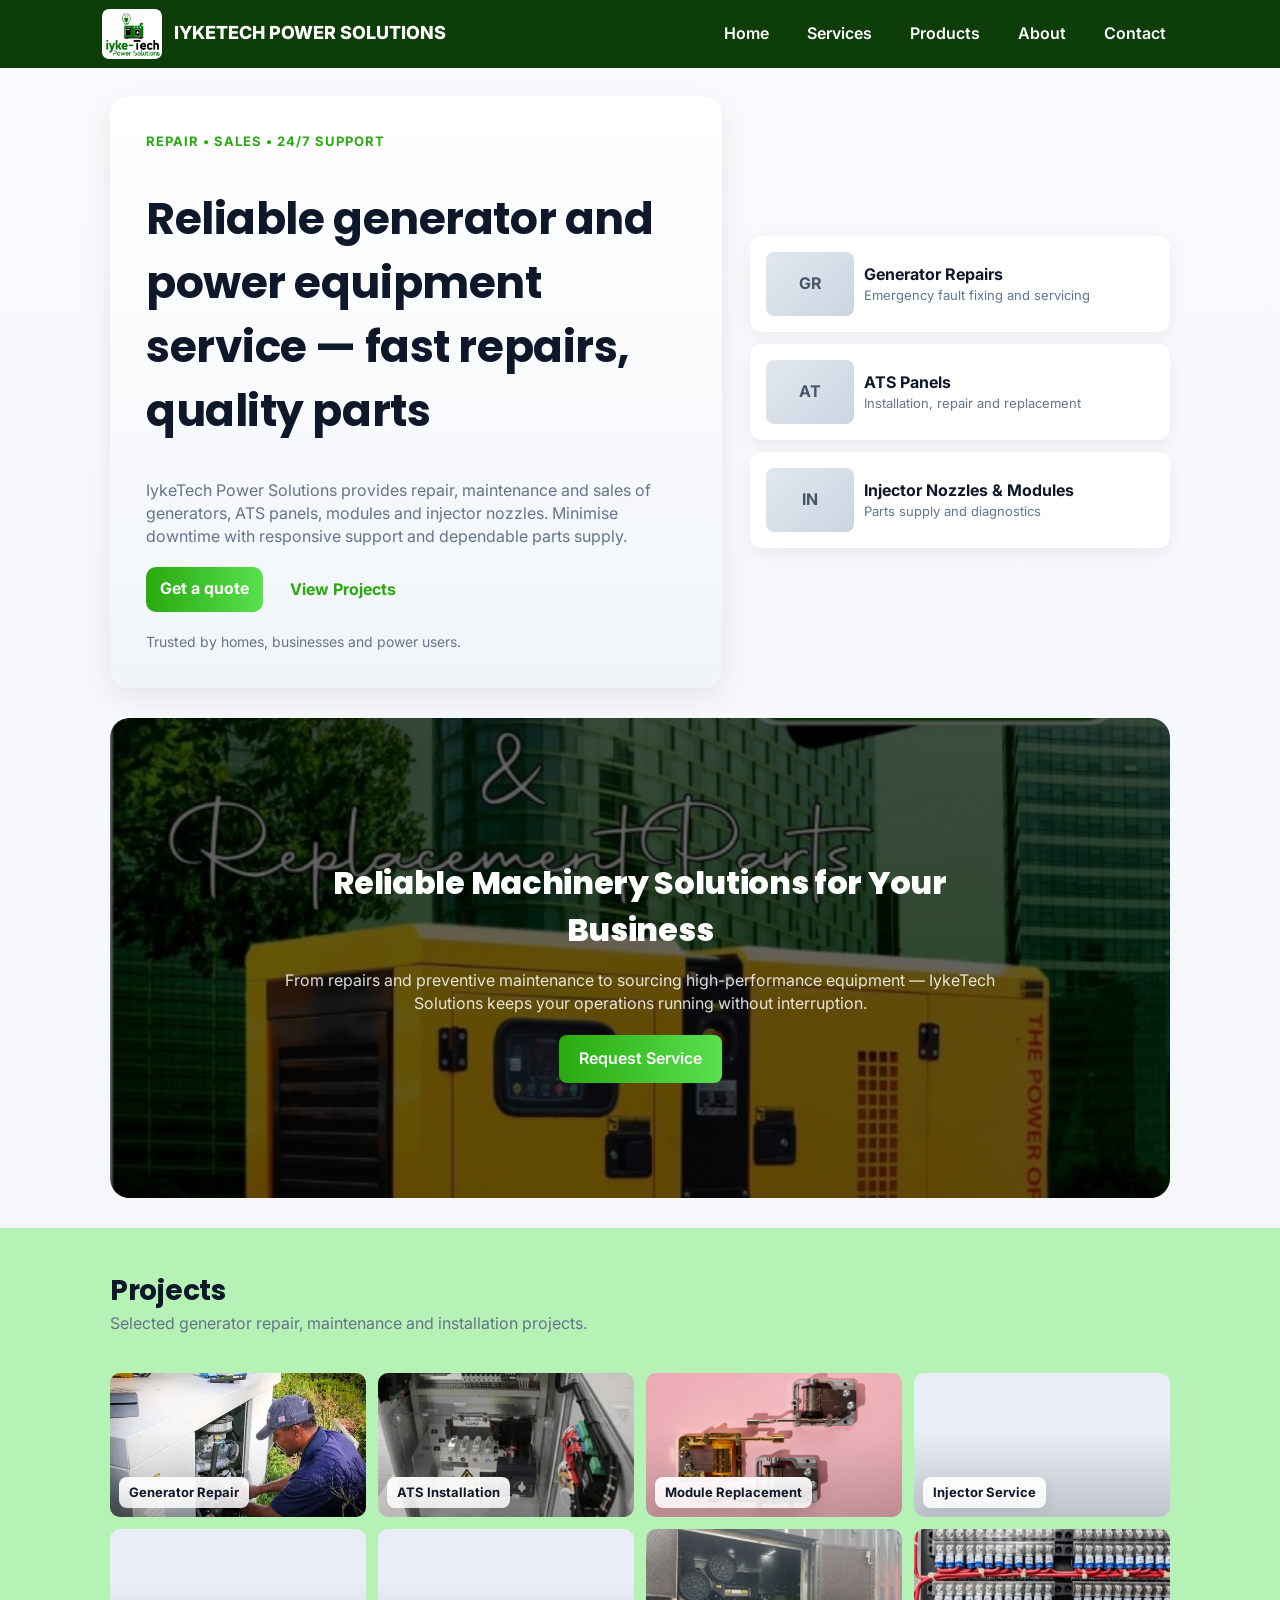
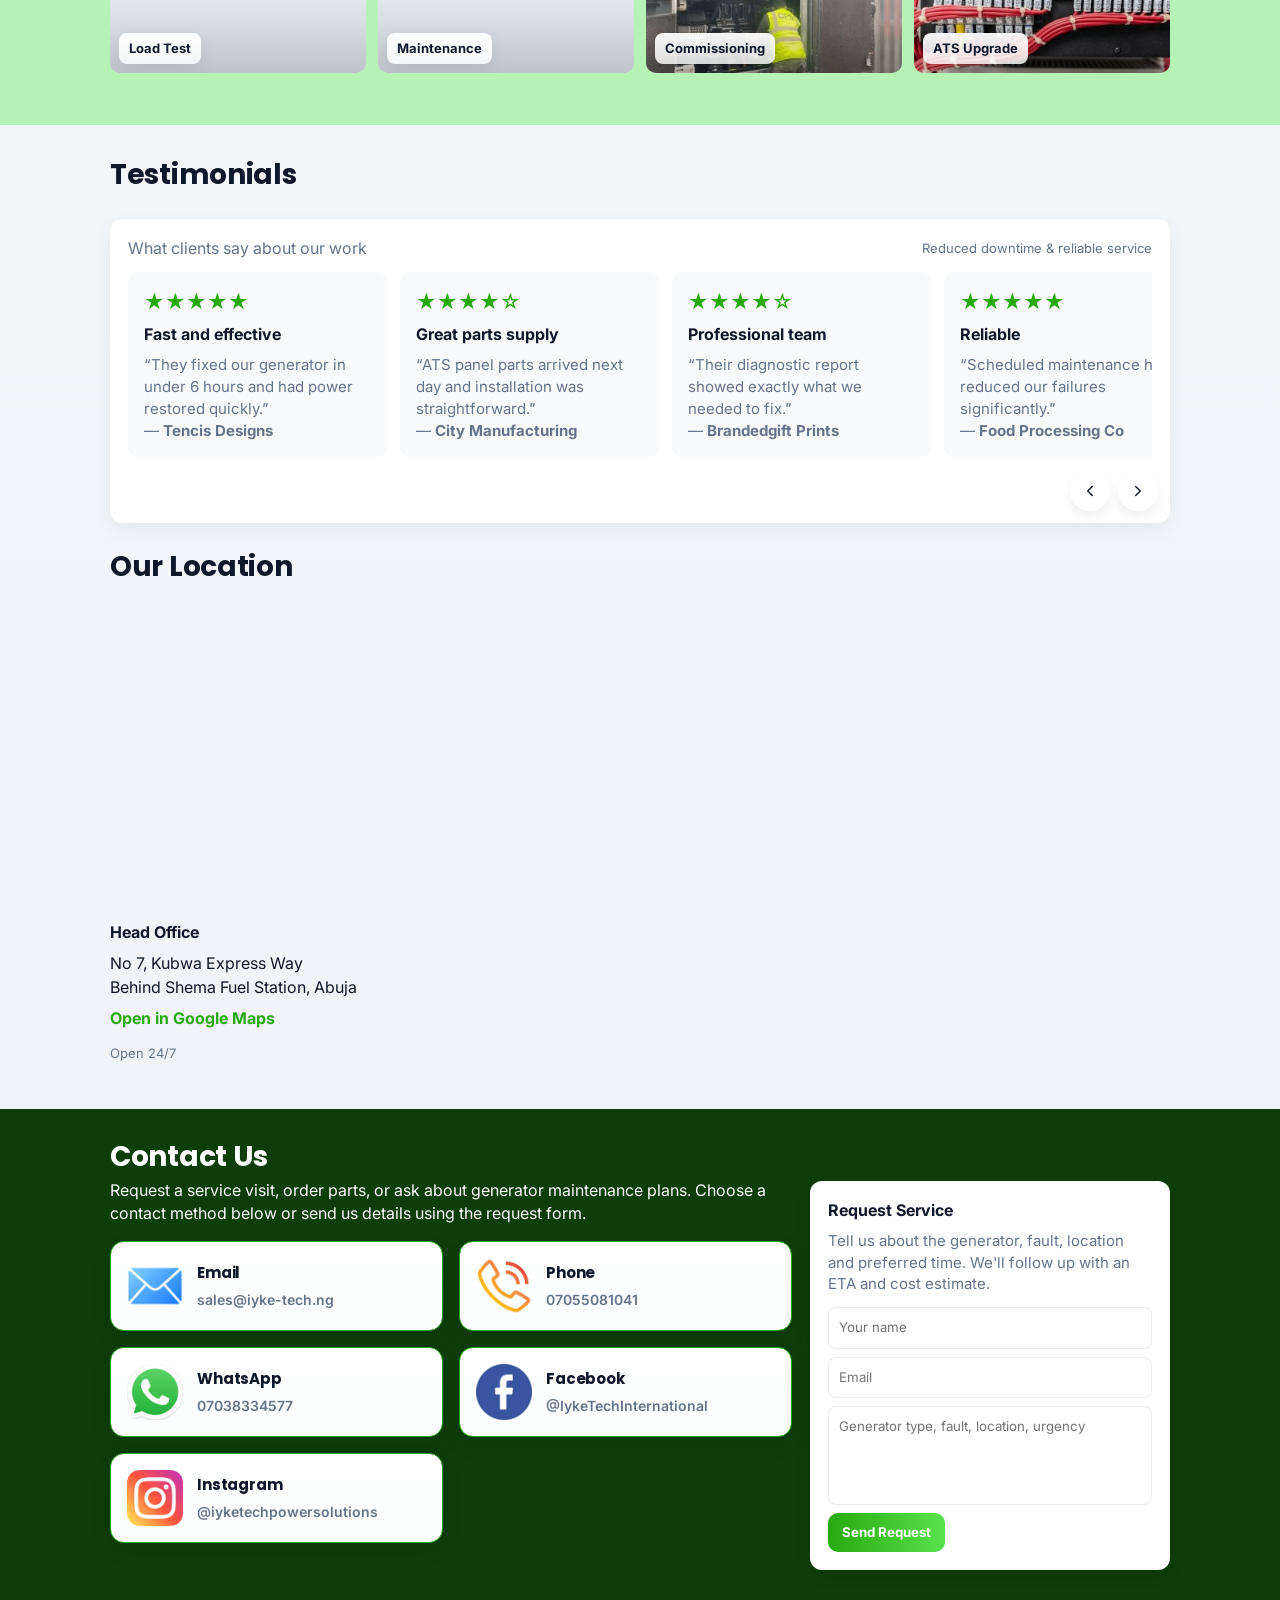
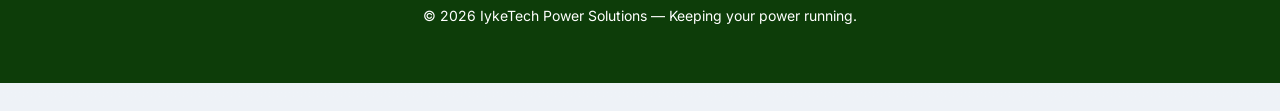
<file: index.html>
<!doctype html>
<html lang="en">

<head>
    <!-- =========================================================
        BASIC SEO
    ========================================================== -->

    <meta charset="UTF-8">

    <meta name="viewport" content="width=device-width, initial-scale=1.0">

    <title>
        IykeTech Power Solutions | Generator Sales, Repairs & Installation
    </title>

    <meta
        name="description"
        content="IykeTech Power Solutions provides diesel generator sales, repairs, servicing, maintenance, spare parts, installation, rentals, and delivery in Abuja and nationwide across Nigeria."
    >

    <meta
        name="robots"
        content="index, follow, max-image-preview:large, max-snippet:-1, max-video-preview:-1"
    >

    <meta
        name="googlebot"
        content="index, follow, max-image-preview:large, max-snippet:-1, max-video-preview:-1"
    >

    <link
        rel="canonical"
        href="https://www.iyketechpower.com/"
    >

    <meta name="theme-color" content="#2563eb">


    <!-- =========================================================
        OPEN GRAPH
    ========================================================== -->

    <meta property="og:type" content="website">

    <meta
        property="og:url"
        content="https://www.iyketechpower.com/"
    >

    <meta
        property="og:title"
        content="IykeTech Power Solutions | Generator Sales & Services"
    >

    <meta
        property="og:description"
        content="Explore generator sales, diesel generator installation, servicing, repairs, spare parts, rentals, and maintenance from IykeTech Power Solutions in Abuja and across Nigeria."
    >

    <meta
        property="og:site_name"
        content="IykeTech Power Solutions"
    >

    <meta
        property="og:image"
        content="https://www.iyketechpower.com/images/iyke-tech-logo.jpg"
    >

    <meta
        property="og:image:alt"
        content="IykeTech Power Solutions generator sales, installation, and maintenance services"
    >


    <!-- =========================================================
        TWITTER / X
    ========================================================== -->

    <meta name="twitter:card" content="summary_large_image">

    <meta
        name="twitter:title"
        content="IykeTech Power Solutions | Generator Sales & Services"
    >

    <meta
        name="twitter:description"
        content="Generator sales, diesel generator repairs, installation, servicing, spare parts, and rentals in Abuja and nationwide across Nigeria."
    >

    <meta
        name="twitter:image"
        content="https://www.iyketechpower.com/images/iyke-tech-logo.jpg"
    >


    <!-- =========================================================
        STRUCTURED DATA
    ========================================================== -->

    <!-- Business information -->
    <script type="application/ld+json">
    {
        "@context": "https://schema.org",
        "@type": "LocalBusiness",
        "@id": "https://www.iyketechpower.com/#business",
        "name": "IykeTech Power Solutions",
        "url": "https://www.iyketechpower.com/",
        "description": "Generator sales, diesel generator installation, repairs, servicing, maintenance, spare parts supply, rentals, and delivery in Abuja and nationwide across Nigeria.",
        "address": {
            "@type": "PostalAddress",
            "streetAddress": "No. 7, Kubwa Express Way, Behind Shema Fuel Station",
            "addressLocality": "Abuja",
            "addressCountry": "NG"
        },
        "areaServed": {
            "@type": "Country",
            "name": "Nigeria"
        }
    }
    </script>

    <!-- Website -->
    <script type="application/ld+json">
    {
        "@context": "https://schema.org",
        "@type": "WebSite",
        "@id": "https://www.iyketechpower.com/#website",
        "url": "https://www.iyketechpower.com/",
        "name": "IykeTech Power Solutions",
        "publisher": {
            "@id": "https://www.iyketechpower.com/#business"
        }
    }
    </script>

    <!-- Homepage -->
    <script type="application/ld+json">
    {
        "@context": "https://schema.org",
        "@type": "WebPage",
        "@id": "https://www.iyketechpower.com/#webpage",
        "url": "https://www.iyketechpower.com/",
        "name": "IykeTech Power Solutions | Generator Sales, Repairs & Installation",
        "description": "IykeTech Power Solutions provides diesel generator sales, repairs, servicing, maintenance, spare parts, installation, rentals, and delivery in Abuja and nationwide across Nigeria.",
        "isPartOf": {
            "@id": "https://www.iyketechpower.com/#website"
        },
        "about": {
            "@id": "https://www.iyketechpower.com/#business"
        }
    }
    </script>


    <!-- =========================================================
        FAVICON
    ========================================================== -->

    <link rel="icon" href="/favicon.ico" type="image/x-icon">

    <link rel="stylesheet" href="/index.css">
</head>

<body>
    <header>
        <div class="nav-wrap">
            <div class="brand">
                <div class="logo" aria-hidden="true">
                    <img src="/images/iyke-tech-logo.jpg" loading="lazy" decoding="async" width="60"
                        height="50" alt="Company logo">
                </div>
                <div>
                    <div style="font-size:18px;font-weight:800">IYKETECH POWER SOLUTIONS</div>
                </div>
            </div>

            <nav>
                <div class="nav-links" role="navigation" aria-label="Main navigation">
                    <a href="/">Home</a>
                    <a href="/services/">Services</a>
                    <a href="/products/">Products</a>
                    <a href="/about/">About</a>
                    <a href="#contact">Contact</a>
                </div>

                <div class="mobile-menu" id="mobileMenu" aria-hidden="true">
                    <a href="/">Home</a>
                    <a href="/services/">Services</a>
                    <a href="/products/">Products</a>
                    <a href="/about/">About</a>
                    <a href="#contact">Contact</a>
                </div>
            </nav>

            <button class="menu-toggle" aria-label="Open menu" title="Menu">☰</button>
        </div>
    </header>

    <main>
        <section id="home" class="hero" aria-labelledby="home-title" data-aos="fade-up" data-aos-duration="1000"
            data-aos-delay="200">
            <div class="hero-card">
                <div class="eyebrow">Repair • Sales • 24/7 Support</div>
                <h1 id="home-title">Reliable generator and power equipment service — fast repairs, quality parts</h1>
                <p class="lead">IykeTech Power Solutions provides repair, maintenance and sales of generators, ATS
                    panels,
                    modules and injector nozzles. Minimise downtime with responsive support and dependable parts supply.
                </p>
                <div class="hero-ctas">
                    <a class="cta" href="#contact">Get a quote</a>
                    <a class="cta" href="#portfolio"
                        style="background:transparent;color:var(--accent);border:1px solid rgba(255,255,255,0.05)">View
                        Projects</a>
                </div>

                <div style="margin-top:20px;color:var(--muted);font-size:14px">Trusted by homes, businesses and power
                    users.</div>
            </div>

            <aside class="hero-preview" aria-hidden="true">
                <div class="sample-card">
                    <div class="sample-thumb">GR</div>
                    <div>
                        <div style="font-weight:700">Generator Repairs</div>
                        <div style="color:var(--muted);font-size:13px">Emergency fault fixing and servicing</div>
                    </div>
                </div>

                <div class="sample-card">
                    <div class="sample-thumb">AT</div>
                    <div>
                        <div style="font-weight:700">ATS Panels</div>
                        <div style="color:var(--muted);font-size:13px">Installation, repair and replacement</div>
                    </div>
                </div>

                <div class="sample-card">
                    <div class="sample-thumb">IN</div>
                    <div>
                        <div style="font-weight:700">Injector Nozzles & Modules</div>
                        <div style="color:var(--muted);font-size:13px">Parts supply and diagnostics</div>
                    </div>
                </div>
            </aside>
        </section>

        <!-- FULL-WIDTH CTA BANNER -->
        <section class="full-banner" style="
            position:relative;
            width:100%;
            min-height:480px;
            display:flex;
            align-items:center;
            justify-content:center;
            text-align:center;
            background-image:url('/images/iyke-tech-banner.jpg');
            background-size:cover;
            background-position:center;
            margin-top:30px;
            margin-bottom:30px;
            border-radius: 20px;
        ">
            <!-- overlay for readability -->
            <div style="
                position:absolute;
                inset:0;
                background:rgba(0,0,0,0.6);
                border-radius: 20px;
            "></div>

            <div style="
                position:relative;
                z-index:2;
                max-width:800px;
                padding:20px;
                color:#fff;
            ">
                <h2 style="font-size:32px;margin-bottom:10px;font-weight:800;">
                    Reliable Machinery Solutions for Your Business
                </h2>

                <p style="font-size:16px;color:rgba(255,255,255,0.85);margin-bottom:20px;">
                    From repairs and preventive maintenance to sourcing high-performance equipment — 
                    IykeTech Solutions keeps your operations running without interruption.
                </p>

                <a href="#contact" style="
                    display:inline-block;
                    padding:12px 20px;
                    background:linear-gradient(90deg, var(--accent), #59e14f);
                    color:#fff;
                    border-radius:8px;
                    text-decoration:none;
                    font-weight:600;
                ">
                    Request Service
                </a>
            </div>
        </section>

        <section id="portfolio" aria-labelledby="portfolio-title" style="margin-top:0px" data-aos="fade-up"
            data-aos-duration="1000" data-aos-delay="200">
            <h2 id="portfolio-title" style="margin-bottom: 0;">Projects</h2>
            <p style="color:var(--muted);margin-top:0px">Selected generator repair, maintenance and installation
                projects.</p>
            <div class="portfolio-grid">
                <div class="project" data-title="Generator Repair — Residential Estate"
                    data-img="url('/images/generator-repairs-2.jpg')">
                    <img class="proj-img" loading="lazy" decoding="async"
                        src="/images/generator-repairs-2.jpg" alt="Generator Repair">
                    <div class="label">Generator Repair</div>
                </div>

                <div class="project" data-title="ATS Panel Installation — Office Complex"
                    data-img="url('/images/ats.jpg')">
                    <img class="proj-img" loading="lazy" decoding="async"
                        src="/images/ats.jpg" alt="ATS Panel Installation">
                    <div class="label">ATS Installation</div>
                </div>

                <div class="project" data-title="Module Replacement — Business Centre"
                    data-img="url('/images/modules-and-parts.jpg')">
                    <img class="proj-img" loading="lazy" decoding="async"
                        src="/images/modules-and-parts.jpg" alt="Module Replacement">
                    <div class="label">Module Replacement</div>
                </div>

                <div class="project" data-title="Injector Nozzle Service — Fleet Generator"
                    data-img="url('/images/nuzzle.jpg')">
                    <img class="proj-img" loading="lazy" decoding="async"
                        src="/images/nuzzle.jpg" alt="Injector Nozzle Service">
                    <div class="label">Injector Service</div>
                </div>

                <div class="project" data-title="Generator Load Test — Workshop"
                    data-img="url('/images/loadtest.jpg')">
                    <img class="proj-img" loading="lazy" decoding="async"
                        src="/images/loadtest.jpg" alt="Generator Load Test">
                    <div class="label">Load Test</div>
                </div>

                <div class="project" data-title="Preventive Maintenance — Estate Backup Power"
                    data-img="url('/images/maintenance.jpg')">
                    <img class="proj-img" loading="lazy" decoding="async"
                        src="/images/maintenance.jpg" alt="Preventive Maintenance">
                    <div class="label">Maintenance</div>
                </div>

                <div class="project" data-title="Generator Commissioning — New Site"
                    data-img="url('/images/comissioning.jpg')">
                    <img class="proj-img" loading="lazy" decoding="async"
                        src="/images/comissioning.jpg" alt="Generator Commissioning">
                    <div class="label">Commissioning</div>
                </div>

                <div class="project" data-title="Control Wiring — ATS Upgrade"
                    data-img="url('/images/control-wiring.jpg')">
                    <img class="proj-img" loading="lazy" decoding="async"
                        src="/images/control-wiring.jpg" alt="ATS Upgrade">
                    <div class="label">ATS Upgrade</div>
                </div>
            </div>

            <div id="portfolioControls" aria-hidden="true"></div>
        </section>

        <div class="lightbox" id="lightbox" role="dialog" aria-hidden="true" aria-label="Project preview"
            data-aos="fade-up" data-aos-duration="1000" data-aos-delay="200">
            <div class="lightbox-content" role="document">
                <div style="display:flex;justify-content:space-between;align-items:center">
                    <div style="font-weight:700" id="lb-title">Project</div>
                </div>

                <button class="lb-close" id="lb-close" aria-label="Close">
                    <svg viewBox="0 0 24 24" aria-hidden="true" focusable="false">
                        <line x1="18" y1="6" x2="6" y2="18"></line>
                        <line x1="6" y1="6" x2="18" y2="18"></line>
                    </svg>
                </button>

                <div class="lb-img" id="lb-img"
                    style="margin-top:20px;background-size:cover;background-position:center"></div>

                <div class="lb-meta">
                    <div style="color:var(--muted);font-size:13px">We deliver full reports and recommended action plans
                        after each visit.</div>
                    <div class="lb-nav" style="display:flex;gap:8px">
                        <button class="icon-btn lb-nav-btn" id="prev" aria-label="Previous project"><svg
                                viewBox="0 0 24 24">
                                <polyline points="15 18 9 12 15 6"></polyline>
                            </svg></button>
                        <button class="icon-btn lb-nav-btn" id="next" aria-label="Next project"><svg
                                viewBox="0 0 24 24">
                                <polyline points="9 18 15 12 9 6"></polyline>
                            </svg></button>
                    </div>
                </div>
            </div>
        </div>

        <section id="testimonials" aria-labelledby="testimonials-title" style="margin-top:30px" data-aos="fade-up"
            data-aos-duration="1000" data-aos-delay="200">
            <h2 id="testimonials-title">Testimonials</h2>
            <div class="testimonials">
                <div style="display:flex;justify-content:space-between;align-items:center;margin-bottom:12px">
                    <div style="color:var(--muted)">What clients say about our work</div>
                    <div style="color:var(--muted);font-size:13px">Reduced downtime & reliable service</div>
                </div>

                <div class="test-slider" id="test-slider">
                    <div class="test-card">
                        <div class="stars">★★★★★</div>
                        <div style="font-weight:700">Fast and effective</div>
                        <div style="color:var(--muted);margin-top:8px;font-size:15px;">“They fixed our generator in
                            under 6 hours and had power restored quickly.” <br> — <strong>Tencis Designs</strong>
                        </div>
                    </div>
                    <div class="test-card">
                        <div class="stars">★★★★☆</div>
                        <div style="font-weight:700">Great parts supply</div>
                        <div style="color:var(--muted);margin-top:8px;font-size:15px;">“ATS panel parts arrived next
                            day and installation was straightforward.” <br> — <strong>City Manufacturing</strong></div>
                    </div>
                    <div class="test-card">
                        <div class="stars">★★★★☆</div>
                        <div style="font-weight:700">Professional team</div>
                        <div style="color:var(--muted);margin-top:8px;font-size:15px;">“Their diagnostic report showed
                            exactly what we needed to fix.” <br> — <strong>Brandedgift Prints</strong></div>
                    </div>
                    <div class="test-card">
                        <div class="stars">★★★★★</div>
                        <div style="font-weight:700">Reliable</div>
                        <div style="color:var(--muted);margin-top:8px;font-size:15px;">“Scheduled maintenance has
                            reduced our failures significantly.” <br> — <strong>Food Processing Co</strong>
                        </div>
                    </div>
                </div>

                <div class="test-nav" aria-hidden="false">
                    <button class="icon-btn" id="test-prev" aria-label="Previous testimonial"><svg viewBox="0 0 24 24">
                            <polyline points="15 18 9 12 15 6"></polyline>
                        </svg></button>
                    <button class="icon-btn" id="test-next" aria-label="Next testimonial"><svg viewBox="0 0 24 24">
                            <polyline points="9 18 15 12 9 6"></polyline>
                        </svg></button>
                </div>
            </div>
        </section>

        <!-- <section id="videos" aria-labelledby="videos-title" style="margin-top:20px">
            <h2 id="videos-title" style="margin: 0;">Videos</h2>
            <p style="color:var(--muted);margin-top:0">Recent works and service highlights.</p>
            <div style="display:grid;grid-template-columns:repeat(auto-fit,minmax(280px,1fr));gap:12px;margin-top:12px">
                <div style="aspect-ratio:16/9;background:#000;border-radius:0px;overflow:hidden">
                    <iframe class="map-frame" loading="lazy" data-src="https://www.youtube.com/embed/kXYiU_JCYtU"
                        src="about:blank" title="Video 1" frameborder="0" allowfullscreen></iframe>
                </div>
                <div style="aspect-ratio:16/9;background:#000;border-radius:0px;overflow:hidden">
                    <iframe class="map-frame" loading="lazy" data-src="https://www.youtube.com/embed/VbfpW0pbvaU"
                        src="about:blank" title="Video 2" frameborder="0" allowfullscreen></iframe>
                </div>
                <div style="aspect-ratio:16/9;background:#000;border-radius:0px;overflow:hidden">
                    <iframe class="map-frame" loading="lazy" data-src="https://www.youtube.com/embed/3JZ_D3ELwOQ"
                        src="about:blank" title="Video 3" frameborder="0" allowfullscreen></iframe>
                </div>
            </div>
        </section> -->

        <section id="locations" aria-labelledby="locations-title" class="locations" data-aos="fade-up"
            data-aos-duration="1000" data-aos-delay="200">
            <h2 id="locations-title" style="margin-bottom: 0;">Our Location</h2>

            <div class="map-grid">
                <div class="map-card" role="region" aria-label="Business location">
                    <div class="map-inner">
                        <iframe class="map-frame" loading="lazy"
                            data-src="https://www.google.com/maps?q=9.139633,7.351795&z=14&output=embed"
                            src="about:blank" title="Business location map"></iframe>
                        <div class="map-body">
                            <strong>Head Office</strong>
                            <div>No 7, Kubwa Express Way<br />Behind Shema Fuel Station, Abuja</div>
                            <a class="map-link" href="https://www.google.com/maps/search/?api=1&query=9.139633,7.351795"
                                target="_blank" rel="noopener noreferrer">Open in Google Maps</a>
                            <div class="map-note">Open 24/7</div>
                        </div>
                    </div>
                </div>
            </div>
        </section>

        <div class="bottom">
        <section id="contact" aria-labelledby="contact-title" style="margin-top:28px" data-aos="fade-up"
            data-aos-duration="1000" data-aos-delay="200">
            <h2 id="contact-title" style="line-height: 0;">Contact Us</h2>
            <div class="contact">
                <div style="margin-top:-18px;">
                    <p style="color: white;">Request a service visit, order parts, or ask about generator
                        maintenance plans.
                        Choose a contact method below or send us details using the request form.</p>

                    <div class="contact-cards" role="list">
                        <div class="contact-method" role="listitem" aria-label="Email sales@iyke-tech.ng">
                            <img class="icon-img" src="/images/gmail.png" loading="lazy" decoding="async"
                                alt="email icon">
                            <div class="contact-body">
                                <h3>Email</h3>
                                <a class="contact-link"
                                    href="mailto:sales@iyke-tech.ng">sales@iyke-tech.ng</a>
                            </div>
                        </div>

                        <div class="contact-method" role="listitem" aria-label="Phone 07055081041">
                            <img class="icon-img" src="/images/telephone-call.png" loading="lazy" decoding="async"
                                alt="phone icon">
                            <div class="contact-body">
                                <h3>Phone</h3>
                                <a class="contact-link" href="tel:07055081041">07055081041</a>
                            </div>
                        </div>

                        <div class="contact-method" role="listitem" aria-label="WhatsApp 07038334577">
                            <img class="icon-img" src="/images/whatsapp_5968841.png" loading="lazy" decoding="async"
                                alt="whatsapp icon">
                            <div class="contact-body">
                                <h3>WhatsApp</h3>
                                <a class="contact-link" href="https://wa.me/2347038334577" target="_blank"
                                    rel="noopener noreferrer">07038334577</a>
                            </div>
                        </div>

                        <div class="contact-method" role="listitem" aria-label="Facebook @IykeTechInternational">
                            <img class="icon-img" src="/images/facebook.png" loading="lazy" decoding="async"
                                alt="facebook icon">
                            <div class="contact-body">
                                <h3>Facebook</h3>
                                <a class="contact-link" href="https://www.facebook.com/IykeTechInternational" target="_blank"
                                    rel="noopener noreferrer">@IykeTechInternational</a>
                            </div>
                        </div>

                        <div class="contact-method" role="listitem" aria-label="Instagram @iyketechpowersolutions">
                            <img class="icon-img" src="/images/instagram.png" loading="lazy" decoding="async"
                                alt="instagram icon">
                            <div class="contact-body">
                                <h3>Instagram</h3>
                                <a class="contact-link" href="https://www.instagram.com/iyketechpowersolutions" target="_blank"
                                    rel="noopener noreferrer">@iyketechpowersolutions</a>
                            </div>
                        </div>
                    </div>
                </div>

                <aside class="contact-card" aria-labelledby="aside-quote-title">
                    <div id="aside-quote-title" style="font-weight:700">Request Service</div>
                    <div style="color:var(--muted);margin-top:8px;font-size:15px;">Tell us about the generator, fault,
                        location and preferred time. We'll follow up with an ETA and cost estimate.</div>

                    <form id="contactForm" style="margin-top:12px;display:flex;flex-direction:column;gap:8px">
                        <input id="name" name="name" placeholder="Your name"
                            style="padding:10px;border-radius:8px;border:1px solid rgba(0,0,0,0.08);" required>
                        <input id="email" name="email" type="email" placeholder="Email"
                            style="padding:10px;border-radius:8px;border:1px solid rgba(0,0,0,0.08);" required>
                        <textarea id="message" name="message" placeholder="Generator type, fault, location, urgency"
                            rows="4"
                            style="padding:10px;border-radius:8px;border:1px solid rgba(0,0,0,0.08);resize: none;"
                            required></textarea>
                        <div style="display:flex;gap:10px;align-items:center">
                            <button id="sendBtn" type="submit" class="cta">Send Request</button>
                            <div id="sendMsg" style="color:var(--muted);font-size:13px"></div>
                        </div>
                    </form>
                </aside>
            </div>
        </section>

        <footer>
            © <span id="year"></span> IykeTech Power Solutions — Keeping your power running.
        </footer>
        </div>
    </main>

    <div class="product-modal" id="productModal" role="dialog" aria-hidden="true" aria-labelledby="pm-title">
        <div class="product-modal-content" role="document" aria-modal="true">
            <button class="pm-close" id="pmClose" aria-label="Close product details">
                <svg viewBox="0 0 24 24" width="14" height="14" fill="none" stroke="currentColor" stroke-width="2"
                    stroke-linecap="round" stroke-linejoin="round">
                    <line x1="18" y1="6" x2="6" y2="18"></line>
                    <line x1="6" y1="6" x2="18" y2="18"></line>
                </svg>
            </button>

            <h3 class="modal-title">Product details</h3>

            <div class="product-modal-card">
                <div class="pm-img" id="pmImg" style="background-image:url('');"></div>
                <div class="pm-body">
                    <div>
                        <div id="pm-title" class="pm-title" style="font-size:18px;font-weight:800;">
                        </div>
                        <div id="pm-price" class="pm-price" style="font-size: 16px;"></div>
                    </div>

                    <div id="pm-desc" class="pm-specs" aria-live="polite"></div>

                    <div id="pm-details" class="pm-details"></div>

                    <div class="pm-get-wrap" id="pm-get-wrap" style="display:block">
                        <a id="pmGetLink" class="cta" href="https://wa.me/2347038334577" target="_blank"
                            rel="noopener noreferrer">Get</a>
                    </div>
                </div>
            </div>
        </div>
    </div>
    <script src="index.js"></script>
</body>

</html>
</file>
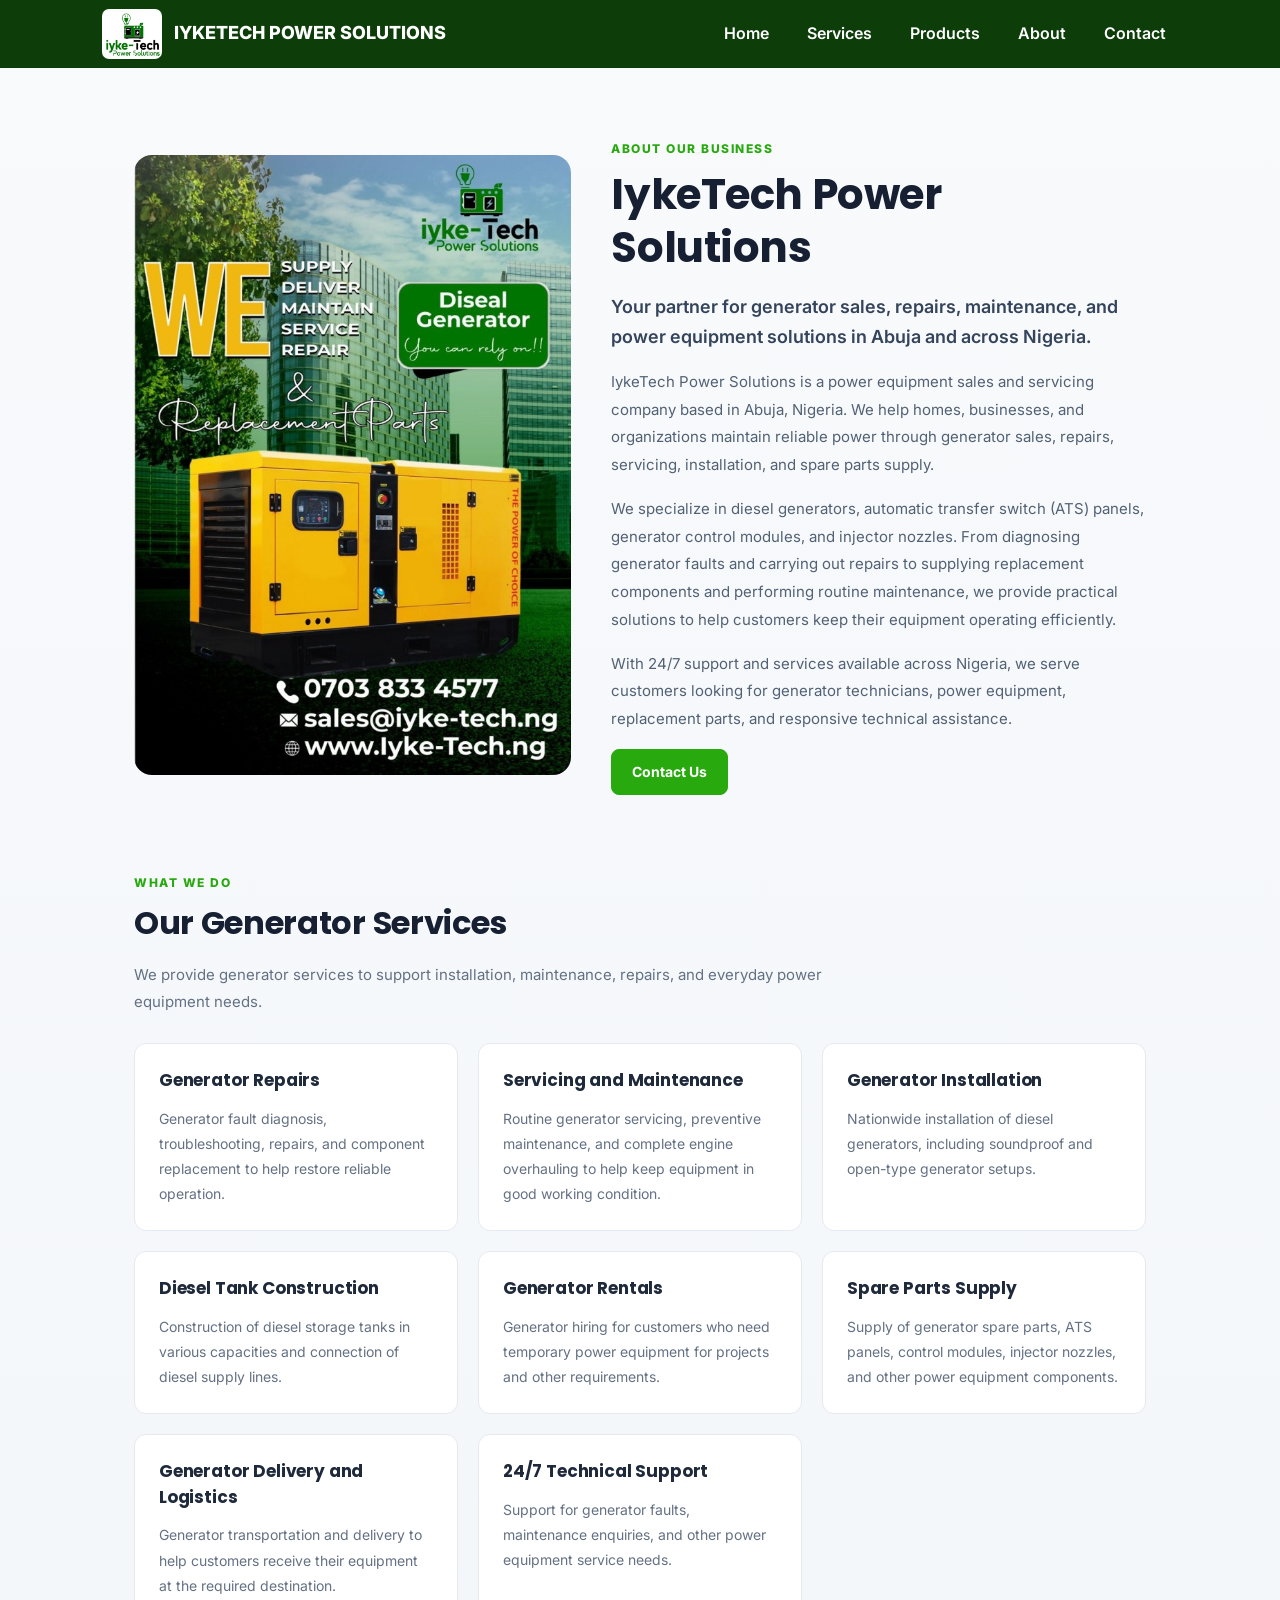
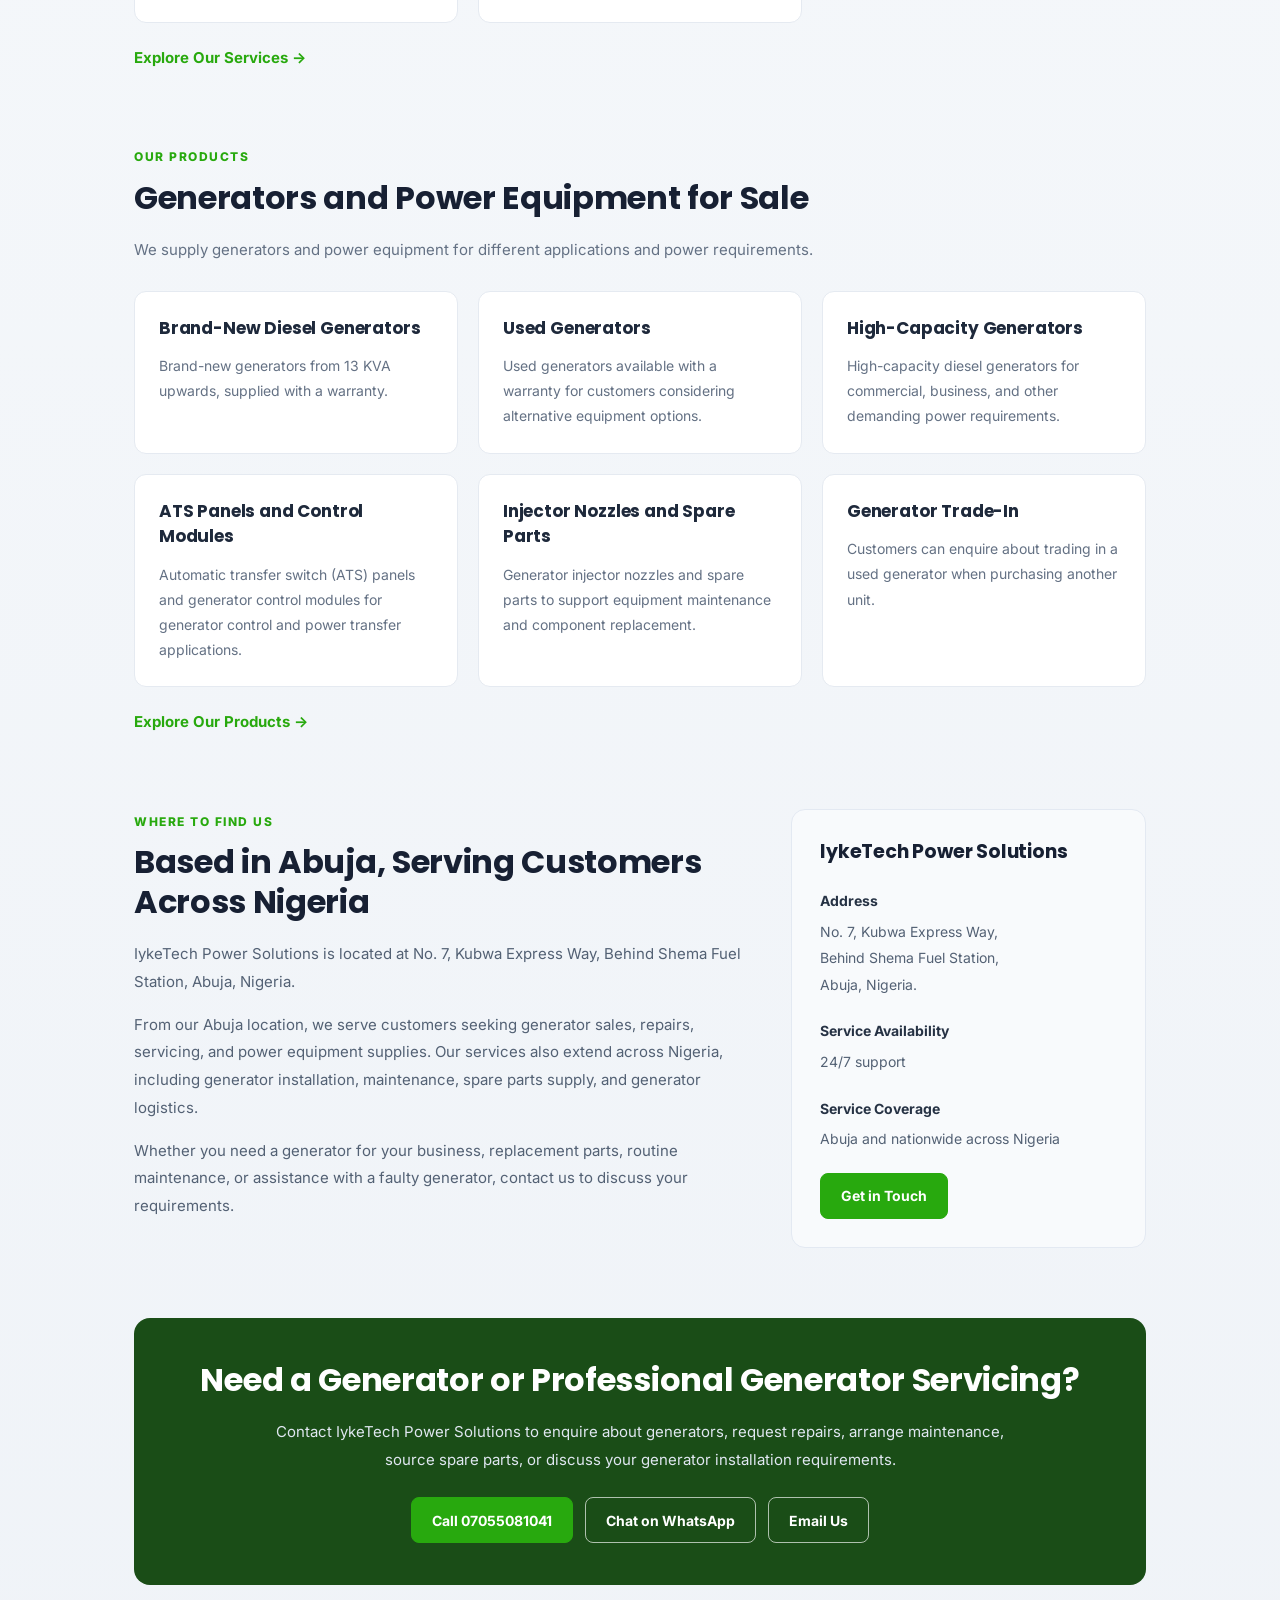
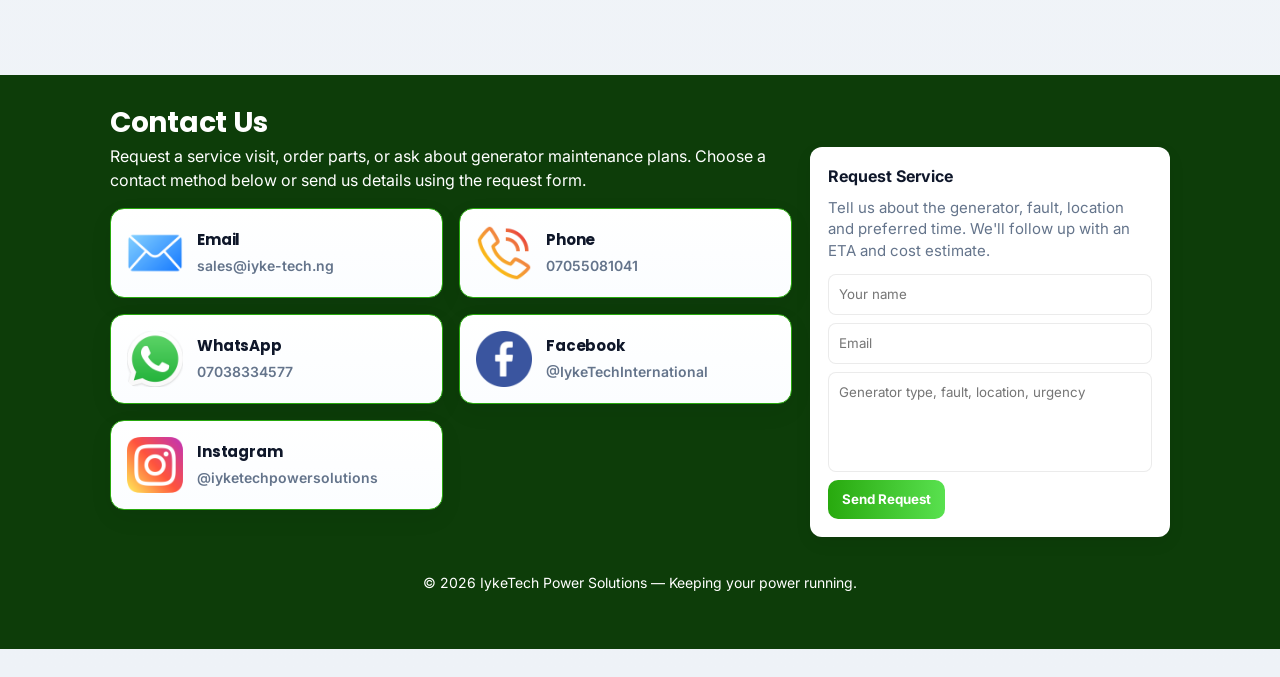
<file: about/index.html>
<!doctype html>
<html lang="en">

<head>
    <meta charset="UTF-8">
    <meta name="viewport" content="width=device-width, initial-scale=1.0">

    <title>About IykeTech Power Solutions | Abuja, Nigeria</title>
    <meta name="description" content="Learn about IykeTech Power Solutions, providing diesel generator sales, repairs, maintenance, installation, and spare parts in Abuja and across Nigeria.">

    <meta name="robots" content="index, follow">
    <link rel="canonical" href="https://www.iyketechpower.com/about/">

    <meta property="og:type" content="website">
    <meta property="og:url" content="https://www.iyketechpower.com/about/">
    <meta property="og:title" content="About IykeTech Power Solutions">
    <meta property="og:description" content="Learn about IykeTech Power Solutions and our generator sales, servicing, repairs, and installation services across Nigeria.">
    <meta property="og:site_name" content="IykeTech Power Solutions">

    <meta name="twitter:card" content="summary">
    <meta name="twitter:title" content="About IykeTech Power Solutions">
    <meta name="twitter:description" content="Discover IykeTech Power Solutions, your partner for generator sales and services in Nigeria.">

    <link rel="stylesheet" href="/index.css">
    <link rel="icon" href="/favicon.ico">
</head>

<body>
    <header>
        <div class="nav-wrap">
            <div class="brand">
                <div class="logo" aria-hidden="true">
                    <img src="/images/iyke-tech-logo.jpg" loading="lazy" decoding="async" width="60"
                        height="50" alt="Company logo">
                </div>
                <div>
                    <div style="font-size:18px;font-weight:800">IYKETECH POWER SOLUTIONS</div>
                </div>
            </div>

            <nav>
                <div class="nav-links" role="navigation" aria-label="Main navigation">
                    <a href="/">Home</a>
                    <a href="/services/">Services</a>
                    <a href="/products/">Products</a>
                    <a href="/about/">About</a>
                    <a href="#contact">Contact</a>
                </div>

                <div class="mobile-menu" id="mobileMenu" aria-hidden="true">
                    <a href="/">Home</a>
                    <a href="/services/">Services</a>
                    <a href="/products/">Products</a>
                    <a href="/about/">About</a>
                    <a href="#contact">Contact</a>
                </div>
            </nav>

            <button class="menu-toggle" aria-label="Open menu" title="Menu">☰</button>
        </div>
    </header>

    <main>
        <!-- <section id="services" aria-labelledby="services-title" data-aos="fade-up" data-aos-duration="1000"
            data-aos-delay="200">

            <div class="service-list" role="list">
                <article class="service-item" role="listitem" aria-labelledby="svc1-title">
                    <div class="svc-image" aria-hidden="true" style="aspect-ratio: 3/2; overflow: hidden;">
                        <img src="/images/iyke-tech-banner.jpg" loading="lazy" decoding="async"
                            alt="Generator repair example">
                    </div>

                    <div class="svc-content">
                        <div class="svc-title-badge">
                            <h3 id="svc1-title" style="line-height: .7em;">About Us</h3>
                        </div>

                        <p class="svc-copy">
                            IykeTech Power Solutions is a dependable power equipment service company in Abuja dedicated to
                            keeping homes, businesses, and facilities running without interruption. We specialize in the
                            repair, maintenance, and sales of generators, ATS panels, generator modules, and injector
                            nozzles, providing practical solutions that help customers restore power quickly and keep
                            their systems performing at their best. From emergency fault tracing and urgent repairs to
                            routine servicing, parts replacement, and technical support, our work is focused on speed,
                            reliability, and lasting results. With a 24/7 service schedule and a commitment to customer
                            satisfaction, IykeTech Power Solutions is the trusted choice for anyone who needs expert
                            power support, quality components, and responsive service they can count on.
                            
                        </p>

                    </div>
                </article>
            </div>
        </section> -->

        <section class="about-page" id="about" aria-labelledby="about-title"
            data-aos="fade-up" data-aos-duration="1000">

            <!-- Business Introduction -->
            <div class="about-hero">
                <div class="about-banner">
                    <img src="/images/iyke-tech-banner.jpg"
                        alt="IykeTech Power Solutions generator sales and servicing"
                        decoding="async">
                </div>

                <div class="about-intro">
                    <span class="about-eyebrow">ABOUT OUR BUSINESS</span>

                    <h1 id="about-title">IykeTech Power Solutions</h1>

                    <p class="about-lead">
                        Your partner for generator sales, repairs, maintenance,
                        and power equipment solutions in Abuja and across Nigeria.
                    </p>

                    <p>
                        IykeTech Power Solutions is a power equipment sales and
                        servicing company based in Abuja, Nigeria. We help homes,
                        businesses, and organizations maintain reliable power
                        through generator sales, repairs, servicing, installation,
                        and spare parts supply.
                    </p>

                    <p>
                        We specialize in diesel generators, automatic transfer
                        switch (ATS) panels, generator control modules, and
                        injector nozzles. From diagnosing generator faults and
                        carrying out repairs to supplying replacement components
                        and performing routine maintenance, we provide practical
                        solutions to help customers keep their equipment operating
                        efficiently.
                    </p>

                    <p>
                        With 24/7 support and services available across Nigeria,
                        we serve customers looking for generator technicians,
                        power equipment, replacement parts, and responsive
                        technical assistance.
                    </p>

                    <a href="#contact" class="about-button">
                        Contact Us
                    </a>
                </div>
            </div>

            <!-- Services -->
            <div class="about-section">
                <div class="about-section-heading">
                    <span class="about-eyebrow">WHAT WE DO</span>
                    <h2>Our Generator Services</h2>
                    <p>
                        We provide generator services to support installation,
                        maintenance, repairs, and everyday power equipment needs.
                    </p>
                </div>

                <div class="about-grid">

                    <article class="about-card">
                        <h3>Generator Repairs</h3>
                        <p>
                            Generator fault diagnosis, troubleshooting, repairs,
                            and component replacement to help restore reliable
                            operation.
                        </p>
                    </article>

                    <article class="about-card">
                        <h3>Servicing and Maintenance</h3>
                        <p>
                            Routine generator servicing, preventive maintenance,
                            and complete engine overhauling to help keep equipment
                            in good working condition.
                        </p>
                    </article>

                    <article class="about-card">
                        <h3>Generator Installation</h3>
                        <p>
                            Nationwide installation of diesel generators,
                            including soundproof and open-type generator setups.
                        </p>
                    </article>

                    <article class="about-card">
                        <h3>Diesel Tank Construction</h3>
                        <p>
                            Construction of diesel storage tanks in various
                            capacities and connection of diesel supply lines.
                        </p>
                    </article>

                    <article class="about-card">
                        <h3>Generator Rentals</h3>
                        <p>
                            Generator hiring for customers who need temporary
                            power equipment for projects and other requirements.
                        </p>
                    </article>

                    <article class="about-card">
                        <h3>Spare Parts Supply</h3>
                        <p>
                            Supply of generator spare parts, ATS panels, control
                            modules, injector nozzles, and other power equipment
                            components.
                        </p>
                    </article>

                    <article class="about-card">
                        <h3>Generator Delivery and Logistics</h3>
                        <p>
                            Generator transportation and delivery to help customers
                            receive their equipment at the required destination.
                        </p>
                    </article>

                    <article class="about-card">
                        <h3>24/7 Technical Support</h3>
                        <p>
                            Support for generator faults, maintenance enquiries,
                            and other power equipment service needs.
                        </p>
                    </article>

                </div>

                <a href="/services/" class="about-text-link">
                    Explore Our Services &rarr;
                </a>
            </div>

            <!-- Products -->
            <div class="about-section about-products">
                <div class="about-section-heading">
                    <span class="about-eyebrow">OUR PRODUCTS</span>
                    <h2>Generators and Power Equipment for Sale</h2>
                    <p>
                        We supply generators and power equipment for different
                        applications and power requirements.
                    </p>
                </div>

                <div class="about-grid">

                    <article class="about-card">
                        <h3>Brand-New Diesel Generators</h3>
                        <p>
                            Brand-new generators from 13 KVA upwards, supplied
                            with a warranty.
                        </p>
                    </article>

                    <article class="about-card">
                        <h3>Used Generators</h3>
                        <p>
                            Used generators available with a warranty for
                            customers considering alternative equipment options.
                        </p>
                    </article>

                    <article class="about-card">
                        <h3>High-Capacity Generators</h3>
                        <p>
                            High-capacity diesel generators for commercial,
                            business, and other demanding power requirements.
                        </p>
                    </article>

                    <article class="about-card">
                        <h3>ATS Panels and Control Modules</h3>
                        <p>
                            Automatic transfer switch (ATS) panels and generator
                            control modules for generator control and power
                            transfer applications.
                        </p>
                    </article>

                    <article class="about-card">
                        <h3>Injector Nozzles and Spare Parts</h3>
                        <p>
                            Generator injector nozzles and spare parts to support
                            equipment maintenance and component replacement.
                        </p>
                    </article>

                    <article class="about-card">
                        <h3>Generator Trade-In</h3>
                        <p>
                            Customers can enquire about trading in a used
                            generator when purchasing another unit.
                        </p>
                    </article>

                </div>

                <a href="/products/" class="about-text-link">
                    Explore Our Products &rarr;
                </a>
            </div>

            <!-- Location and Service Coverage -->
            <div class="about-location">
                <div>
                    <span class="about-eyebrow">WHERE TO FIND US</span>
                    <h2>Based in Abuja, Serving Customers Across Nigeria</h2>

                    <p>
                        IykeTech Power Solutions is located at No. 7, Kubwa
                        Express Way, Behind Shema Fuel Station, Abuja, Nigeria.
                    </p>

                    <p>
                        From our Abuja location, we serve customers seeking
                        generator sales, repairs, servicing, and power equipment
                        supplies. Our services also extend across Nigeria,
                        including generator installation, maintenance, spare
                        parts supply, and generator logistics.
                    </p>

                    <p>
                        Whether you need a generator for your business, replacement
                        parts, routine maintenance, or assistance with a faulty
                        generator, contact us to discuss your requirements.
                    </p>
                </div>

                <div class="about-location-card">
                    <h3>IykeTech Power Solutions</h3>

                    <p>
                        <strong>Address</strong><br>
                        No. 7, Kubwa Express Way,<br>
                        Behind Shema Fuel Station,<br>
                        Abuja, Nigeria.
                    </p>

                    <p>
                        <strong>Service Availability</strong><br>
                        24/7 support
                    </p>

                    <p>
                        <strong>Service Coverage</strong><br>
                        Abuja and nationwide across Nigeria
                    </p>

                    <a href="#contact" class="about-button">
                        Get in Touch
                    </a>
                </div>
            </div>

            <!-- Contact Call to Action -->
            <div class="about-cta">
                <h2>Need a Generator or Professional Generator Servicing?</h2>

                <p>
                    Contact IykeTech Power Solutions to enquire about generators,
                    request repairs, arrange maintenance, source spare parts,
                    or discuss your generator installation requirements.
                </p>

                <div class="about-cta-actions">
                    <a href="tel:07055081041" class="about-button">
                        Call 07055081041
                    </a>

                    <a href="https://wa.me/2347038334577"
                        class="about-button about-button-secondary"
                        target="_blank"
                        rel="noopener noreferrer">
                        Chat on WhatsApp
                    </a>

                    <a href="mailto:sales@iyke-tech.ng"
                        class="about-button about-button-secondary">
                        Email Us
                    </a>
                </div>
            </div>

        </section>

        <div class="bottom">
        <section id="contact" aria-labelledby="contact-title" style="margin-top:28px" data-aos="fade-up"
            data-aos-duration="1000" data-aos-delay="200">
            <h2 id="contact-title" style="line-height: 0;">Contact Us</h2>
            <div class="contact">
                <div style="margin-top:-18px;">
                    <p style="color:white;">Request a service visit, order parts, or ask about generator
                        maintenance plans.
                        Choose a contact method below or send us details using the request form.</p>

                    <div class="contact-cards" role="list">
                        <div class="contact-method" role="listitem" aria-label="Email sales@iyke-tech.ng">
                            <img class="icon-img" src="/images/gmail.png" loading="lazy" decoding="async"
                                alt="email icon">
                            <div class="contact-body">
                                <h3>Email</h3>
                                <a class="contact-link"
                                    href="mailto:sales@iyke-tech.ng">sales@iyke-tech.ng</a>
                            </div>
                        </div>

                        <div class="contact-method" role="listitem" aria-label="Phone 07055081041">
                            <img class="icon-img" src="/images/telephone-call.png" loading="lazy" decoding="async"
                                alt="phone icon">
                            <div class="contact-body">
                                <h3>Phone</h3>
                                <a class="contact-link" href="tel:07055081041">07055081041</a>
                            </div>
                        </div>

                        <div class="contact-method" role="listitem" aria-label="WhatsApp 07038334577">
                            <img class="icon-img" src="/images/whatsapp_5968841.png" loading="lazy" decoding="async"
                                alt="whatsapp icon">
                            <div class="contact-body">
                                <h3>WhatsApp</h3>
                                <a class="contact-link" href="https://wa.me/2347038334577" target="_blank"
                                    rel="noopener noreferrer">07038334577</a>
                            </div>
                        </div>

                        <div class="contact-method" role="listitem" aria-label="Facebook @IykeTechInternational">
                            <img class="icon-img" src="/images/facebook.png" loading="lazy" decoding="async"
                                alt="facebook icon">
                            <div class="contact-body">
                                <h3>Facebook</h3>
                                <a class="contact-link" href="https://www.facebook.com/IykeTechInternational" target="_blank"
                                    rel="noopener noreferrer">@IykeTechInternational</a>
                            </div>
                        </div>

                        <div class="contact-method" role="listitem" aria-label="Instagram @iyketechpowersolutions">
                            <img class="icon-img" src="/images/instagram.png" loading="lazy" decoding="async"
                                alt="instagram icon">
                            <div class="contact-body">
                                <h3>Instagram</h3>
                                <a class="contact-link" href="https://www.instagram.com/iyketechpowersolutions" target="_blank"
                                    rel="noopener noreferrer">@iyketechpowersolutions</a>
                            </div>
                        </div>
                    </div>
                </div>

                <aside class="contact-card" aria-labelledby="aside-quote-title">
                    <div id="aside-quote-title" style="font-weight:700">Request Service</div>
                    <div style="color:var(--muted);margin-top:8px;font-size:15px;">Tell us about the generator, fault,
                        location and preferred time. We'll follow up with an ETA and cost estimate.</div>

                    <form id="contactForm" style="margin-top:12px;display:flex;flex-direction:column;gap:8px">
                        <input id="name" name="name" placeholder="Your name"
                            style="padding:10px;border-radius:8px;border:1px solid rgba(0,0,0,0.08);" required>
                        <input id="email" name="email" type="email" placeholder="Email"
                            style="padding:10px;border-radius:8px;border:1px solid rgba(0,0,0,0.08);" required>
                        <textarea id="message" name="message" placeholder="Generator type, fault, location, urgency"
                            rows="4"
                            style="padding:10px;border-radius:8px;border:1px solid rgba(0,0,0,0.08);resize: none;"
                            required></textarea>
                        <div style="display:flex;gap:10px;align-items:center">
                            <button id="sendBtn" type="submit" class="cta">Send Request</button>
                            <div id="sendMsg" style="color:var(--muted);font-size:13px"></div>
                        </div>
                    </form>
                </aside>
            </div>
        </section>

        <footer>
            © <span id="year"></span> IykeTech Power Solutions — Keeping your power running.
        </footer>
        </div>
    </main>
    <script src="/index.js"></script>
</body>

</html>
</file>
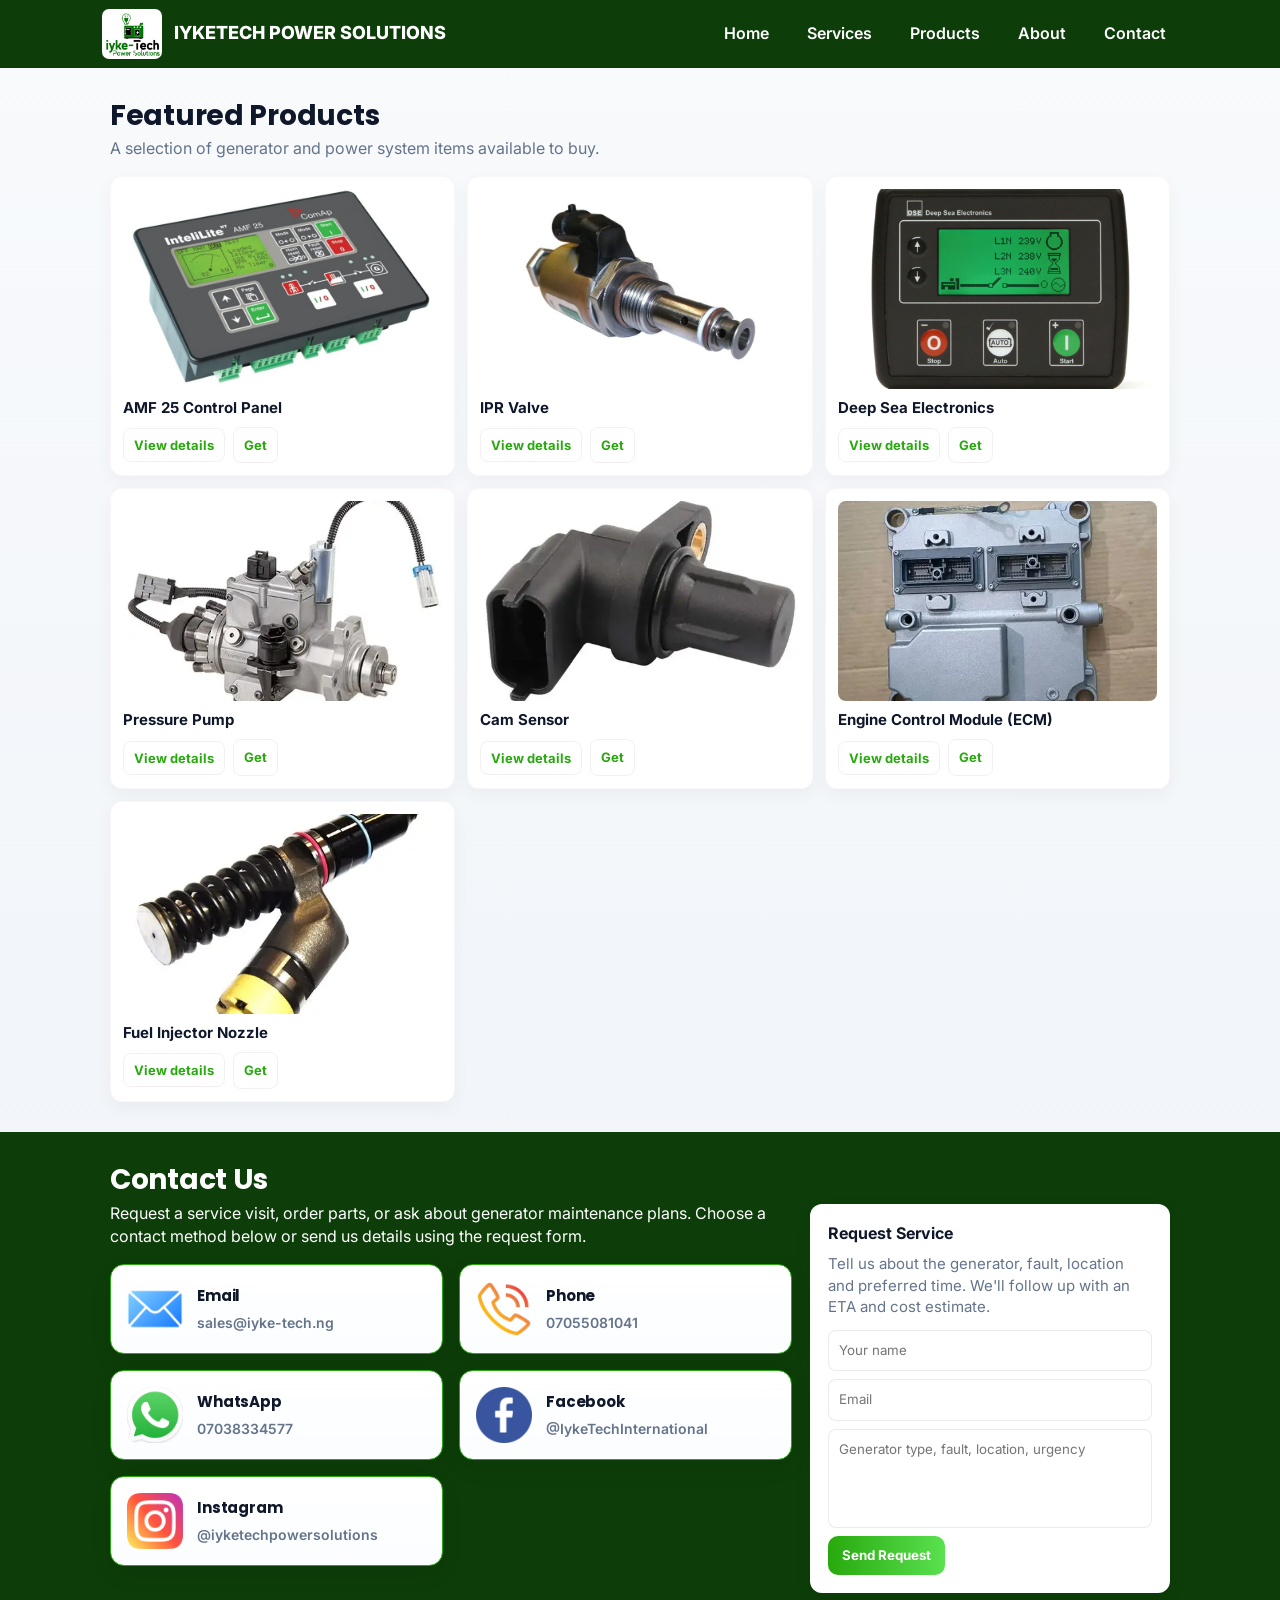
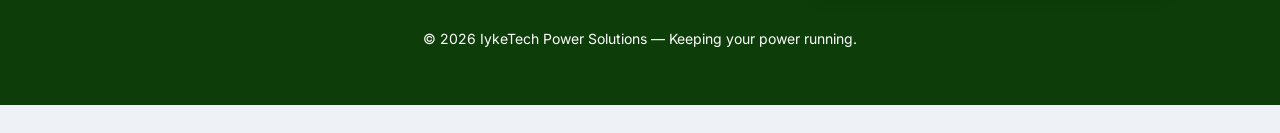
<file: products/index.html>
<!doctype html>
<html lang="en">

<head>
    <meta charset="UTF-8">
    <meta name="viewport" content="width=device-width, initial-scale=1.0">

    <title>Generators & Spare Parts for Sale | IykeTech</title>
    <meta name="description" content="Explore brand-new and used diesel generators, generator spare parts, ATS panels, modules, and injector nozzles from IykeTech Power Solutions in Abuja, Nigeria.">

    <meta name="robots" content="index, follow">
    <link rel="canonical" href="https://www.iyketechpower.com/products/">

    <meta property="og:type" content="website">
    <meta property="og:url" content="https://www.iyketechpower.com/products/">
    <meta property="og:title" content="Generators & Spare Parts for Sale | IykeTech">
    <meta property="og:description" content="Shop brand-new and used generators, ATS panels, generator modules, injector nozzles, and spare parts from IykeTech Power Solutions.">
    <meta property="og:site_name" content="IykeTech Power Solutions">

    <meta name="twitter:card" content="summary">
    <meta name="twitter:title" content="Generators & Spare Parts for Sale | IykeTech">
    <meta name="twitter:description" content="Discover generators and spare parts available from IykeTech Power Solutions in Nigeria.">

    <link rel="stylesheet" href="/index.css">
    <link rel="icon" href="/favicon.ico">
</head>

<body>
    <header>
        <div class="nav-wrap">
            <div class="brand">
                <div class="logo" aria-hidden="true">
                    <img src="/images/iyke-tech-logo.jpg" loading="lazy" decoding="async" width="60" height="50"
                        alt="Company logo">
                </div>
                <div>
                    <div style="font-size:18px;font-weight:800">IYKETECH POWER SOLUTIONS</div>
                </div>
            </div>

            <nav>
                <div class="nav-links" role="navigation" aria-label="Main navigation">
                    <a href="/">Home</a>
                    <a href="/services/">Services</a>
                    <a href="/products/">Products</a>
                    <a href="/about/">About</a>
                    <a href="#contact">Contact</a>
                </div>

                <div class="mobile-menu" id="mobileMenu" aria-hidden="true">
                    <a href="/">Home</a>
                    <a href="/services/">Services</a>
                    <a href="/products/">Products</a>
                    <a href="/about/">About</a>
                    <a href="#contact">Contact</a>
                </div>
            </nav>

            <button class="menu-toggle" aria-label="Open menu" title="Menu">☰</button>
        </div>
    </header>

    <main>
        <section id="products" aria-labelledby="products-title" class="products" data-aos="fade-up">
            <h2 id="products-title" style="margin-bottom: 0;">Featured Products</h2>
            <p style="color:var(--muted);margin-top:0px">A selection of generator and power system items available to
                buy.</p>

            <div class="products-grid" id="productsGrid">
                <!-- 1. AMF 25 Control Panel -->
                <div class="product-card" data-title="AMF 25 Control Panel" data-price="350.00"
                    data-img="/images/amf-25-panel.jpg"
                    data-summary="Automatic Mains Failure (AMF) control panel designed to manage generator start/stop during power outages with seamless switching.">
                    <img src="/images/amf-25-panel.jpg" alt="AMF Panel">
                    <div class="product-title">AMF 25 Control Panel</div>
                    <!-- <div class="product-price">$350.00</div> -->
                    <div class="product-actions">
                        <button class="btn-outline view-details" type="button">View details</button>
                        <a class="btn-outline get-link" href="https://wa.me/07038334577" target="_blank">Get</a>
                    </div>
                </div>

                <!-- 2. IPR Valve -->
                <div class="product-card" data-title="IPR Valve (Injection Pressure Regulator)" data-price="120.00"
                    data-img="/images/ipr-valve.jpg"
                    data-summary="High-performance injection pressure regulator valve used in diesel engines to control fuel pressure for optimal engine performance.">
                    <img src="/images/ipr-valve.jpg" alt="IPR Valve">
                    <div class="product-title">IPR Valve</div>
                    <!-- <div class="product-price">$120.00</div> -->
                    <div class="product-actions">
                        <button class="btn-outline view-details" type="button">View details</button>
                        <a class="btn-outline get-link" href="https://wa.me/07038334577" target="_blank">Get</a>
                    </div>
                </div>

                <!-- 3. Deep Sea Electronics Controller -->
                <div class="product-card" data-title="Deep Sea Electronics Controller" data-price="280.00"
                    data-img="/images/deep-sea-electronics.jpg"
                    data-summary="Advanced generator controller from Deep Sea Electronics (DSE) offering full monitoring, protection, and automation for power systems.">
                    <img src="/images/deep-sea-electronics.jpg" alt="Deep Sea Controller">
                    <div class="product-title">Deep Sea Electronics</div>
                    <!-- <div class="product-price">$280.00</div> -->
                    <div class="product-actions">
                        <button class="btn-outline view-details" type="button">View details</button>
                        <a class="btn-outline get-link" href="https://wa.me/07038334577" target="_blank">Get</a>
                    </div>
                </div>

                <!-- 4. High-Pressure Pump -->
                <div class="product-card" data-title="High-Pressure Pump" data-price="220.00"
                    data-img="/images/pressure-pump.webp"
                    data-summary="Industrial-grade pressure pump designed for fuel and fluid transfer in generator and engine systems.">
                    <img src="/images/pressure-pump.webp" alt="Pressure Pump">
                    <div class="product-title">Pressure Pump</div>
                    <!-- <div class="product-price">$220.00</div> -->
                    <div class="product-actions">
                        <button class="btn-outline view-details" type="button">View details</button>
                        <a class="btn-outline get-link" href="https://wa.me/07038334577" target="_blank">Get</a>
                    </div>
                </div>

                <!-- 5. Camshaft Position Sensor -->
                <div class="product-card" data-title="Camshaft Position Sensor" data-price="65.00"
                    data-img="/images/cam-sensor.webp"
                    data-summary="Reliable camshaft position sensor that monitors engine timing and ensures accurate fuel injection and ignition.">
                    <img src="/images/cam-sensor.webp" alt="Cam Sensor">
                    <div class="product-title">Cam Sensor</div>
                    <!-- <div class="product-price">$65.00</div> -->
                    <div class="product-actions">
                        <button class="btn-outline view-details" type="button">View details</button>
                        <a class="btn-outline get-link" href="https://wa.me/07038334577" target="_blank">Get</a>
                    </div>
                </div>

                <!-- 6. Engine Control Module (ECM) -->
                <div class="product-card" data-title="Engine Control Module (ECM)" data-price="450.00"
                    data-img="/images/ecm.webp"
                    data-summary="Advanced engine control module that manages fuel injection, timing, and overall engine performance for diesel generators.">
                    <img src="/images/ecm.webp" alt="ECM">
                    <div class="product-title">Engine Control Module (ECM)</div>
                    <!-- <div class="product-price">$450.00</div> -->
                    <div class="product-actions">
                        <button class="btn-outline view-details" type="button">View details</button>
                        <a class="btn-outline get-link" href="https://wa.me/07038334577" target="_blank">Get</a>
                    </div>
                </div>

                <!-- 7. Fuel Injector Nozzle -->
                <div class="product-card"
                    data-title="Fuel Injector Nozzle"
                    data-price="95.00"
                    data-img="/images/fuel-injector-nozzle.jpg"
                    data-summary="High-precision fuel injector nozzle designed to deliver optimal fuel atomization for improved engine efficiency and performance.">
                    <img src="/images/fuel-injector-nozzle.jpg" alt="Injector Nozzle">
                    <div class="product-title">Fuel Injector Nozzle</div>
                    <!-- <div class="product-price">$95.00</div> -->
                    <div class="product-actions">
                        <button class="btn-outline view-details" type="button">View details</button>
                        <a class="btn-outline get-link" href="https://wa.me/07038334577" target="_blank">Get</a>
                    </div>
                </div>
            </div>
        </section>

        <div class="bottom">
        <section id="contact" aria-labelledby="contact-title" style="margin-top:28px" data-aos="fade-up"
            data-aos-duration="1000" data-aos-delay="200">
            <h2 id="contact-title" style="line-height: 0;">Contact Us</h2>
            <div class="contact">
                <div style="margin-top:-18px;">
                    <p style="color:white;">Request a service visit, order parts, or ask about generator
                        maintenance plans.
                        Choose a contact method below or send us details using the request form.</p>

                    <div class="contact-cards" role="list">
                        <div class="contact-method" role="listitem" aria-label="Email sales@iyke-tech.ng">
                            <img class="icon-img" src="/images/gmail.png" loading="lazy" decoding="async"
                                alt="email icon">
                            <div class="contact-body">
                                <h3>Email</h3>
                                <a class="contact-link" href="mailto:sales@iyke-tech.ng">sales@iyke-tech.ng</a>
                            </div>
                        </div>

                        <div class="contact-method" role="listitem" aria-label="Phone 07055081041">
                            <img class="icon-img" src="/images/telephone-call.png" loading="lazy" decoding="async"
                                alt="phone icon">
                            <div class="contact-body">
                                <h3>Phone</h3>
                                <a class="contact-link" href="tel:07055081041">07055081041</a>
                            </div>
                        </div>

                        <div class="contact-method" role="listitem" aria-label="WhatsApp 07038334577">
                            <img class="icon-img" src="/images/whatsapp_5968841.png" loading="lazy" decoding="async"
                                alt="whatsapp icon">
                            <div class="contact-body">
                                <h3>WhatsApp</h3>
                                <a class="contact-link" href="https://wa.me/2347038334577" target="_blank"
                                    rel="noopener noreferrer">07038334577</a>
                            </div>
                        </div>

                        <div class="contact-method" role="listitem" aria-label="Facebook @IykeTechInternational">
                            <img class="icon-img" src="/images/facebook.png" loading="lazy" decoding="async"
                                alt="facebook icon">
                            <div class="contact-body">
                                <h3>Facebook</h3>
                                <a class="contact-link" href="https://www.facebook.com/IykeTechInternational" target="_blank"
                                    rel="noopener noreferrer">@IykeTechInternational</a>
                            </div>
                        </div>

                        <div class="contact-method" role="listitem" aria-label="Instagram @iyketechpowersolutions">
                            <img class="icon-img" src="/images/instagram.png" loading="lazy" decoding="async"
                                alt="instagram icon">
                            <div class="contact-body">
                                <h3>Instagram</h3>
                                <a class="contact-link" href="https://www.instagram.com/iyketechpowersolutions" target="_blank"
                                    rel="noopener noreferrer">@iyketechpowersolutions</a>
                            </div>
                        </div>
                    </div>
                </div>

                <aside class="contact-card" aria-labelledby="aside-quote-title">
                    <div id="aside-quote-title" style="font-weight:700">Request Service</div>
                    <div style="color:var(--muted);margin-top:8px;font-size:15px;">Tell us about the generator, fault,
                        location and preferred time. We'll follow up with an ETA and cost estimate.</div>

                    <form id="contactForm" style="margin-top:12px;display:flex;flex-direction:column;gap:8px">
                        <input id="name" name="name" placeholder="Your name"
                            style="padding:10px;border-radius:8px;border:1px solid rgba(0,0,0,0.08);" required>
                        <input id="email" name="email" type="email" placeholder="Email"
                            style="padding:10px;border-radius:8px;border:1px solid rgba(0,0,0,0.08);" required>
                        <textarea id="message" name="message" placeholder="Generator type, fault, location, urgency"
                            rows="4"
                            style="padding:10px;border-radius:8px;border:1px solid rgba(0,0,0,0.08);resize: none;"
                            required></textarea>
                        <div style="display:flex;gap:10px;align-items:center">
                            <button id="sendBtn" type="submit" class="cta">Send Request</button>
                            <div id="sendMsg" style="color:var(--muted);font-size:13px"></div>
                        </div>
                    </form>
                </aside>
            </div>
        </section>

        <footer>
            © <span id="year"></span> IykeTech Power Solutions — Keeping your power running.
        </footer>
        </div>
    </main>

    <div class="product-modal" id="productModal" role="dialog" aria-hidden="true" aria-labelledby="pm-title">
        <div class="product-modal-content" role="document" aria-modal="true">
            <button class="pm-close" id="pmClose" aria-label="Close product details">
                <svg viewBox="0 0 24 24" width="14" height="14" fill="none" stroke="currentColor" stroke-width="2"
                    stroke-linecap="round" stroke-linejoin="round">
                    <line x1="18" y1="6" x2="6" y2="18"></line>
                    <line x1="6" y1="6" x2="18" y2="18"></line>
                </svg>
            </button>

            <h3 class="modal-title">Product details</h3>

            <div class="product-modal-card">
                <div class="pm-img" id="pmImg" style="background-image:url('');"></div>
                <div class="pm-body">
                    <div>
                        <div id="pm-title" class="pm-title" style="font-size:18px;font-weight:800;">
                        </div>
                        <div id="pm-price" class="pm-price" style="font-size: 16px;"></div>
                    </div>

                    <div id="pm-desc" class="pm-specs" aria-live="polite"></div>

                    <div id="pm-details" class="pm-details"></div>

                    <div class="pm-get-wrap" id="pm-get-wrap" style="display:block">
                        <a id="pmGetLink" class="cta" href="https://wa.me/2347038334577" target="_blank"
                            rel="noopener noreferrer">Get</a>
                    </div>
                </div>
            </div>
        </div>
    </div>
    <script src="/index.js"></script>
</body>

</html>
</file>
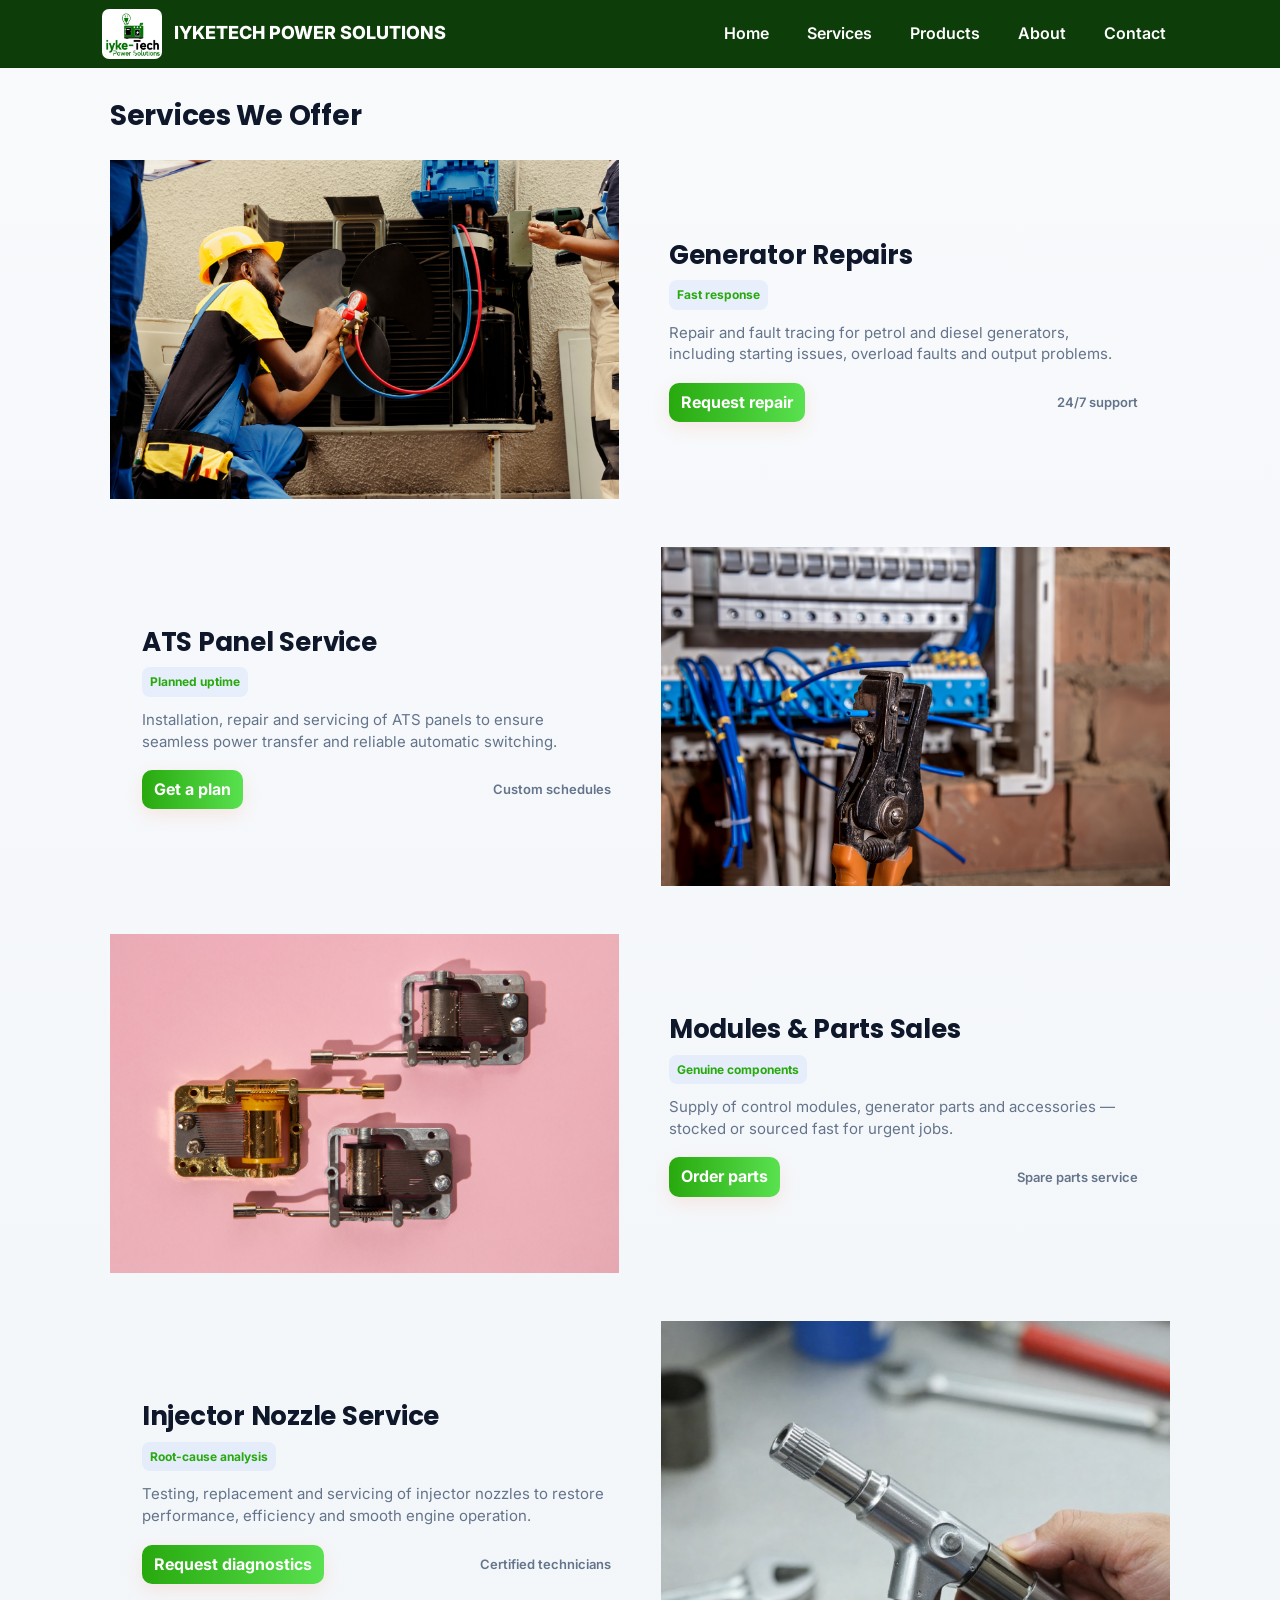
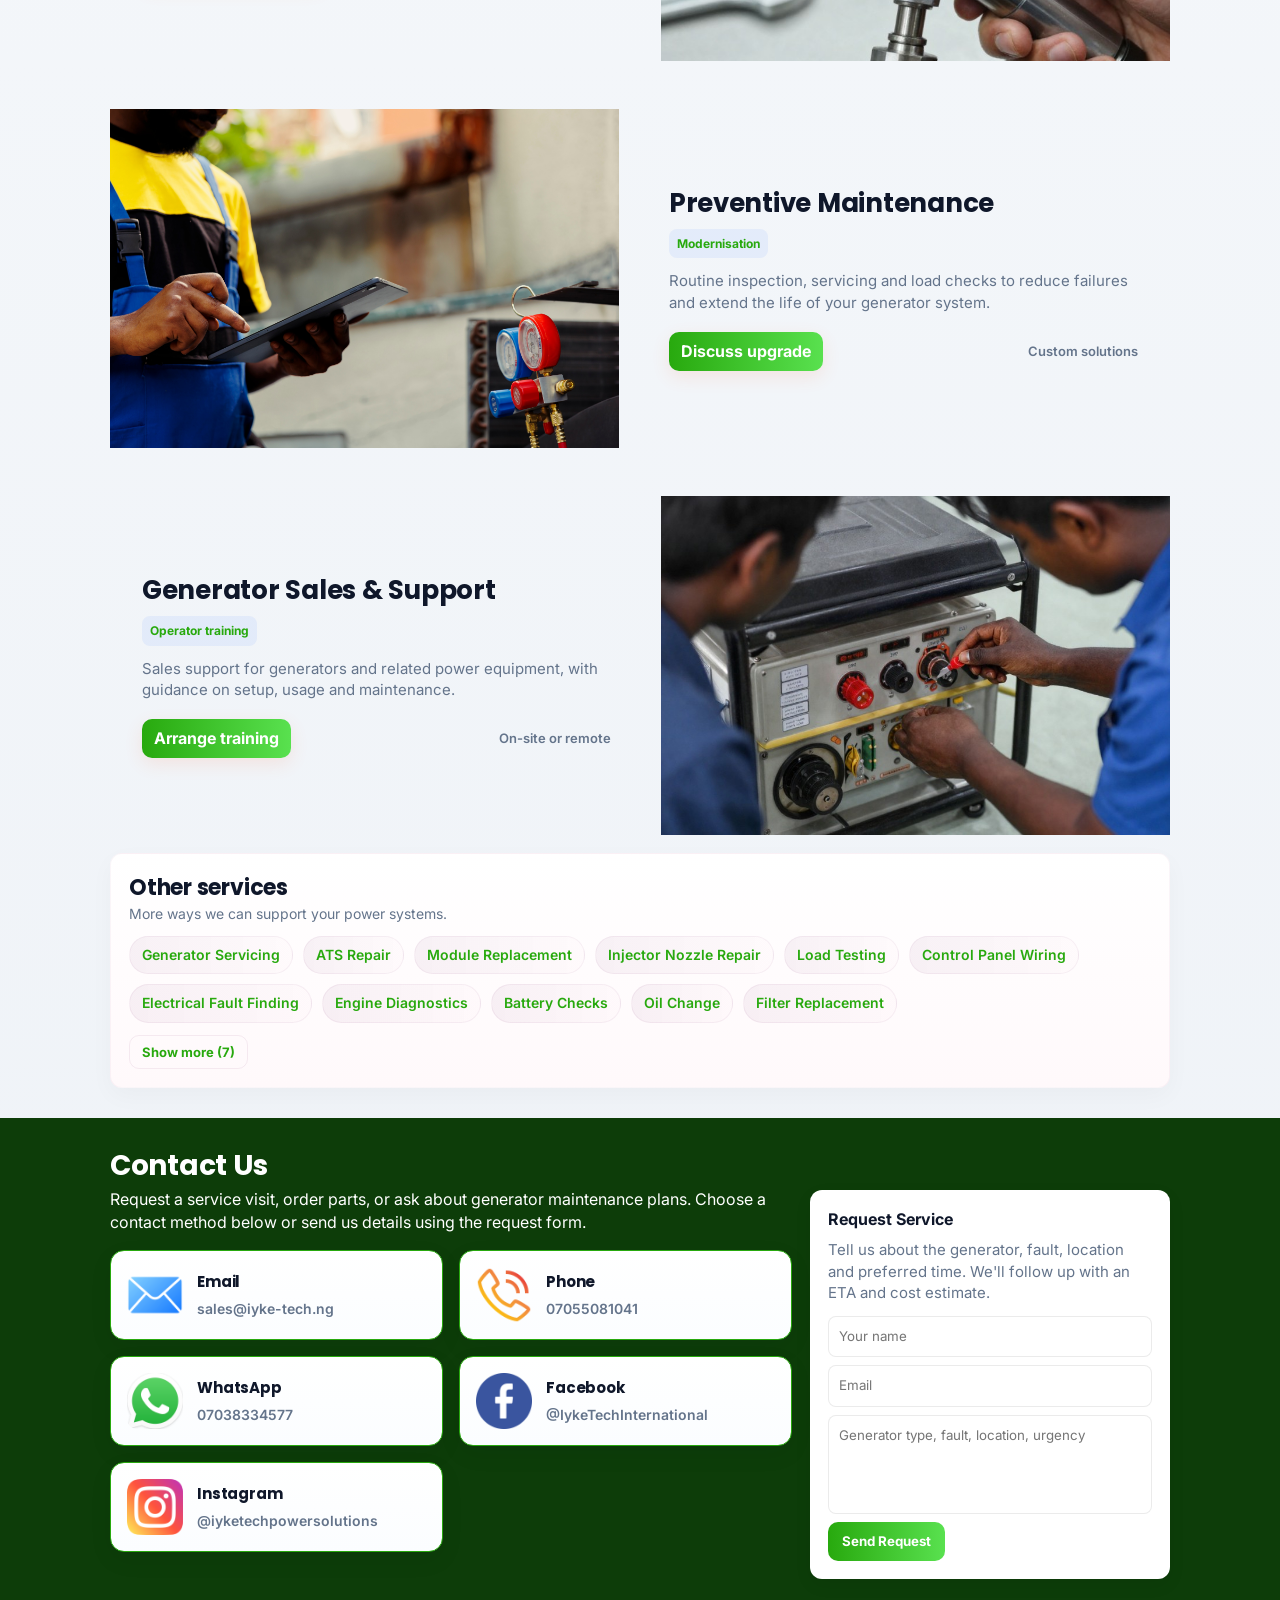
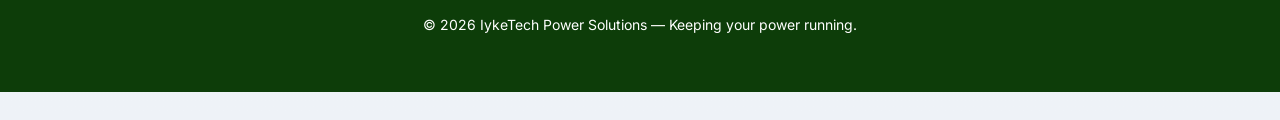
<file: services/index.html>
<!doctype html>
<html lang="en">

<head>
    <meta charset="UTF-8">
    <meta name="viewport" content="width=device-width, initial-scale=1.0">

    <title>Generator Repairs & Servicing in Abuja | IykeTech</title>
    <meta name="description" content="Explore generator repair, servicing, maintenance, installation, diesel tank construction, spare parts, and generator rental services from IykeTech Power Solutions in Abuja and across Nigeria.">

    <meta name="robots" content="index, follow">
    <link rel="canonical" href="https://www.iyketechpower.com/services/">

    <meta property="og:type" content="website">
    <meta property="og:url" content="https://www.iyketechpower.com/services/">
    <meta property="og:title" content="Generator Repairs & Servicing | IykeTech Power Solutions">
    <meta property="og:description" content="Generator repairs, maintenance, installation, spare parts, rentals, and more. Serving Abuja and nationwide across Nigeria.">
    <meta property="og:site_name" content="IykeTech Power Solutions">

    <meta name="twitter:card" content="summary">
    <meta name="twitter:title" content="Generator Repairs & Servicing | IykeTech">
    <meta name="twitter:description" content="Discover generator repair, maintenance, installation, and other services from IykeTech Power Solutions.">

    <link rel="stylesheet" href="/index.css">
    <link rel="icon" href="/favicon.ico">
</head>

<body>
    <header>
        <div class="nav-wrap">
            <div class="brand">
                <div class="logo" aria-hidden="true">
                    <img src="/images/iyke-tech-logo.jpg" loading="lazy" decoding="async" width="60"
                        height="50" alt="Company logo">
                </div>
                <div>
                    <div style="font-size:18px;font-weight:800">IYKETECH POWER SOLUTIONS</div>
                </div>
            </div>

            <nav>
                <div class="nav-links" role="navigation" aria-label="Main navigation">
                    <a href="/">Home</a>
                    <a href="/services/">Services</a>
                    <a href="/products/">Products</a>
                    <a href="/about/">About</a>
                    <a href="#contact">Contact</a>
                </div>

                <div class="mobile-menu" id="mobileMenu" aria-hidden="true">
                    <a href="/">Home</a>
                    <a href="/services/">Services</a>
                    <a href="/products/">Products</a>
                    <a href="/about/">About</a>
                    <a href="#contact">Contact</a>
                </div>
            </nav>

            <button class="menu-toggle" aria-label="Open menu" title="Menu">☰</button>
        </div>
    </header>

    <main>
        <section id="services" aria-labelledby="services-title" data-aos="fade-up" data-aos-duration="1000"
            data-aos-delay="200">
            <h2 id="services-title">Services We Offer</h2>

            <div class="service-list" role="list">
                <article class="service-item" role="listitem" aria-labelledby="svc1-title">
                    <div class="svc-image" aria-hidden="true" style="aspect-ratio: 3/2; overflow: hidden;">
                        <img src="/images/generator-repairs.jpg" loading="lazy" decoding="async"
                            alt="Generator repair example">
                    </div>

                    <div class="svc-content">
                        <div class="svc-title-badge">
                            <h3 id="svc1-title">Generator Repairs</h3>
                            <div class="badge">Fast response</div>
                        </div>

                        <p class="svc-copy">Repair and fault tracing for petrol and diesel generators, including
                            starting issues, overload faults and output problems.</p>

                        <div class="svc-foot">
                            <a class="svc-cta" href="#contact">Request repair</a>
                            <div class="svc-meta">24/7 support</div>
                        </div>
                    </div>
                </article>

                <article class="service-item" role="listitem" aria-labelledby="svc2-title">
                    <div class="svc-image" aria-hidden="true" style="aspect-ratio: 3/2; overflow: hidden;">
                        <img src="/images/ats-panel.jpg" loading="lazy" decoding="async"
                            alt="ATS panel service">
                    </div>

                    <div class="svc-content">
                        <div class="svc-title-badge">
                            <h3 id="svc2-title">ATS Panel Service</h3>
                            <div class="badge">Planned uptime</div>
                        </div>

                        <p class="svc-copy">Installation, repair and servicing of ATS panels to ensure seamless power
                            transfer and reliable automatic switching.</p>

                        <div class="svc-foot">
                            <a class="svc-cta" href="#contact">Get a plan</a>
                            <div class="svc-meta">Custom schedules</div>
                        </div>
                    </div>
                </article>

                <article class="service-item" role="listitem" aria-labelledby="svc3-title">
                    <div class="svc-image" aria-hidden="true" style="aspect-ratio: 3/2; overflow: hidden;">
                        <img src="/images/modules-and-parts.jpg" loading="lazy" decoding="async"
                            alt="Modules and parts">
                    </div>

                    <div class="svc-content">
                        <div class="svc-title-badge">
                            <h3 id="svc3-title">Modules & Parts Sales</h3>
                            <div class="badge">Genuine components</div>
                        </div>

                        <p class="svc-copy">Supply of control modules, generator parts and accessories — stocked or
                            sourced fast for urgent jobs.</p>

                        <div class="svc-foot">
                            <a class="svc-cta" href="#contact">Order parts</a>
                            <div class="svc-meta">Spare parts service</div>
                        </div>
                    </div>
                </article>

                <article class="service-item" role="listitem" aria-labelledby="svc4-title">
                    <div class="svc-image" aria-hidden="true" style="aspect-ratio: 3/2; overflow: hidden;">
                        <img src="/images/injector-nozzle.jpg" loading="lazy" decoding="async"
                            alt="Injector nozzle service">
                    </div>

                    <div class="svc-content">
                        <div class="svc-title-badge">
                            <h3 id="svc4-title">Injector Nozzle Service</h3>
                            <div class="badge">Root-cause analysis</div>
                        </div>

                        <p class="svc-copy">Testing, replacement and servicing of injector nozzles to restore
                            performance, efficiency and smooth engine operation.</p>

                        <div class="svc-foot">
                            <a class="svc-cta" href="#contact">Request diagnostics</a>
                            <div class="svc-meta">Certified technicians</div>
                        </div>
                    </div>
                </article>

                <article class="service-item" role="listitem" aria-labelledby="svc5-title">
                    <div class="svc-image" aria-hidden="true" style="aspect-ratio: 3/2; overflow: hidden;">
                        <img src="/images/preventive-maintenance.jpg" loading="lazy" decoding="async"
                            alt="Generator maintenance">
                    </div>

                    <div class="svc-content">
                        <div class="svc-title-badge">
                            <h3 id="svc5-title">Preventive Maintenance</h3>
                            <div class="badge">Modernisation</div>
                        </div>

                        <p class="svc-copy">Routine inspection, servicing and load checks to reduce failures and extend
                            the life of your generator system.</p>

                        <div class="svc-foot">
                            <a class="svc-cta" href="#contact">Discuss upgrade</a>
                            <div class="svc-meta">Custom solutions</div>
                        </div>
                    </div>
                </article>

                <article class="service-item" role="listitem" aria-labelledby="svc6-title">
                    <div class="svc-image" aria-hidden="true" style="aspect-ratio: 3/2; overflow: hidden;">
                        <img src="/images/sales-and-support.jpg" loading="lazy" decoding="async"
                            alt="Generator sales and support">
                    </div>

                    <div class="svc-content">
                        <div class="svc-title-badge">
                            <h3 id="svc6-title">Generator Sales & Support</h3>
                            <div class="badge">Operator training</div>
                        </div>

                        <p class="svc-copy">Sales support for generators and related power equipment, with guidance on
                            setup, usage and maintenance.</p>

                        <div class="svc-foot">
                            <a class="svc-cta" href="#contact">Arrange training</a>
                            <div class="svc-meta">On-site or remote</div>
                        </div>
                    </div>
                </article>
            </div>

            <div class="service-tags" aria-labelledby="other-services-title" data-aos="fade-up" data-aos-duration="800"
                data-aos-delay="120">
                <h3 id="other-services-title">Other services</h3>
                <p style="margin:0 0 12px;color:var(--muted);font-size:14px">More ways we can support your power
                    systems.</p>

                <div class="tags" role="list" aria-label="Additional services list" id="serviceTagsList">
                    <span class="tag" role="listitem" tabindex="0">Generator Servicing</span>
                    <span class="tag" role="listitem" tabindex="0">ATS Repair</span>
                    <span class="tag" role="listitem" tabindex="0">Module Replacement</span>
                    <span class="tag" role="listitem" tabindex="0">Injector Nozzle Repair</span>
                    <span class="tag" role="listitem" tabindex="0">Load Testing</span>
                    <span class="tag" role="listitem" tabindex="0">Control Panel Wiring</span>
                    <span class="tag" role="listitem" tabindex="0">Electrical Fault Finding</span>
                    <span class="tag" role="listitem" tabindex="0">Engine Diagnostics</span>
                    <span class="tag" role="listitem" tabindex="0">Battery Checks</span>
                    <span class="tag" role="listitem" tabindex="0">Oil Change</span>
                    <span class="tag" role="listitem" tabindex="0">Filter Replacement</span>
                    <span class="tag" role="listitem" tabindex="0">Emergency Callout</span>
                    <span class="tag" role="listitem" tabindex="0">Site Surveys</span>
                    <span class="tag" role="listitem" tabindex="0">Retrofits</span>
                    <span class="tag" role="listitem" tabindex="0">Installation</span>
                    <span class="tag" role="listitem" tabindex="0">Commissioning</span>
                    <span class="tag" role="listitem" tabindex="0">Parts Supply</span>
                    <span class="tag" role="listitem" tabindex="0">24/7 Response</span>
                </div>

                <div id="tagsToggleWrapper" aria-hidden="true"></div>
            </div>
        </section>

        <div class="bottom">
        <section id="contact" aria-labelledby="contact-title" style="margin-top:28px" data-aos="fade-up"
            data-aos-duration="1000" data-aos-delay="200">
            <h2 id="contact-title" style="line-height: 0;">Contact Us</h2>
            <div class="contact">
                <div style="margin-top:-18px;">
                    <p style="color:white;">Request a service visit, order parts, or ask about generator
                        maintenance plans.
                        Choose a contact method below or send us details using the request form.</p>

                    <div class="contact-cards" role="list">
                        <div class="contact-method" role="listitem" aria-label="Email sales@iyke-tech.ng">
                            <img class="icon-img" src="/images/gmail.png" loading="lazy" decoding="async"
                                alt="email icon">
                            <div class="contact-body">
                                <h3>Email</h3>
                                <a class="contact-link"
                                    href="mailto:sales@iyke-tech.ng">sales@iyke-tech.ng</a>
                            </div>
                        </div>

                        <div class="contact-method" role="listitem" aria-label="Phone 07055081041">
                            <img class="icon-img" src="/images/telephone-call.png" loading="lazy" decoding="async"
                                alt="phone icon">
                            <div class="contact-body">
                                <h3>Phone</h3>
                                <a class="contact-link" href="tel:07055081041">07055081041</a>
                            </div>
                        </div>

                        <div class="contact-method" role="listitem" aria-label="WhatsApp 07038334577">
                            <img class="icon-img" src="/images/whatsapp_5968841.png" loading="lazy" decoding="async"
                                alt="whatsapp icon">
                            <div class="contact-body">
                                <h3>WhatsApp</h3>
                                <a class="contact-link" href="https://wa.me/2347038334577" target="_blank"
                                    rel="noopener noreferrer">07038334577</a>
                            </div>
                        </div>

                        <div class="contact-method" role="listitem" aria-label="Facebook @IykeTechInternational">
                            <img class="icon-img" src="/images/facebook.png" loading="lazy" decoding="async"
                                alt="facebook icon">
                            <div class="contact-body">
                                <h3>Facebook</h3>
                                <a class="contact-link" href="https://www.facebook.com/IykeTechInternational" target="_blank"
                                    rel="noopener noreferrer">@IykeTechInternational</a>
                            </div>
                        </div>

                        <div class="contact-method" role="listitem" aria-label="Instagram @iyketechpowersolutions">
                            <img class="icon-img" src="/images/instagram.png" loading="lazy" decoding="async"
                                alt="instagram icon">
                            <div class="contact-body">
                                <h3>Instagram</h3>
                                <a class="contact-link" href="https://www.instagram.com/iyketechpowersolutions" target="_blank"
                                    rel="noopener noreferrer">@iyketechpowersolutions</a>
                            </div>
                        </div>
                    </div>
                </div>

                <aside class="contact-card" aria-labelledby="aside-quote-title">
                    <div id="aside-quote-title" style="font-weight:700">Request Service</div>
                    <div style="color:var(--muted);margin-top:8px;font-size:15px;">Tell us about the generator, fault,
                        location and preferred time. We'll follow up with an ETA and cost estimate.</div>

                    <form id="contactForm" style="margin-top:12px;display:flex;flex-direction:column;gap:8px">
                        <input id="name" name="name" placeholder="Your name"
                            style="padding:10px;border-radius:8px;border:1px solid rgba(0,0,0,0.08);" required>
                        <input id="email" name="email" type="email" placeholder="Email"
                            style="padding:10px;border-radius:8px;border:1px solid rgba(0,0,0,0.08);" required>
                        <textarea id="message" name="message" placeholder="Generator type, fault, location, urgency"
                            rows="4"
                            style="padding:10px;border-radius:8px;border:1px solid rgba(0,0,0,0.08);resize: none;"
                            required></textarea>
                        <div style="display:flex;gap:10px;align-items:center">
                            <button id="sendBtn" type="submit" class="cta">Send Request</button>
                            <div id="sendMsg" style="color:var(--muted);font-size:13px"></div>
                        </div>
                    </form>
                </aside>
            </div>
        </section>

        <footer>
            © <span id="year"></span> IykeTech Power Solutions — Keeping your power running.
        </footer>
        </div>
    </main>
    <script src="/index.js"></script>
</body>

</html>
</file>
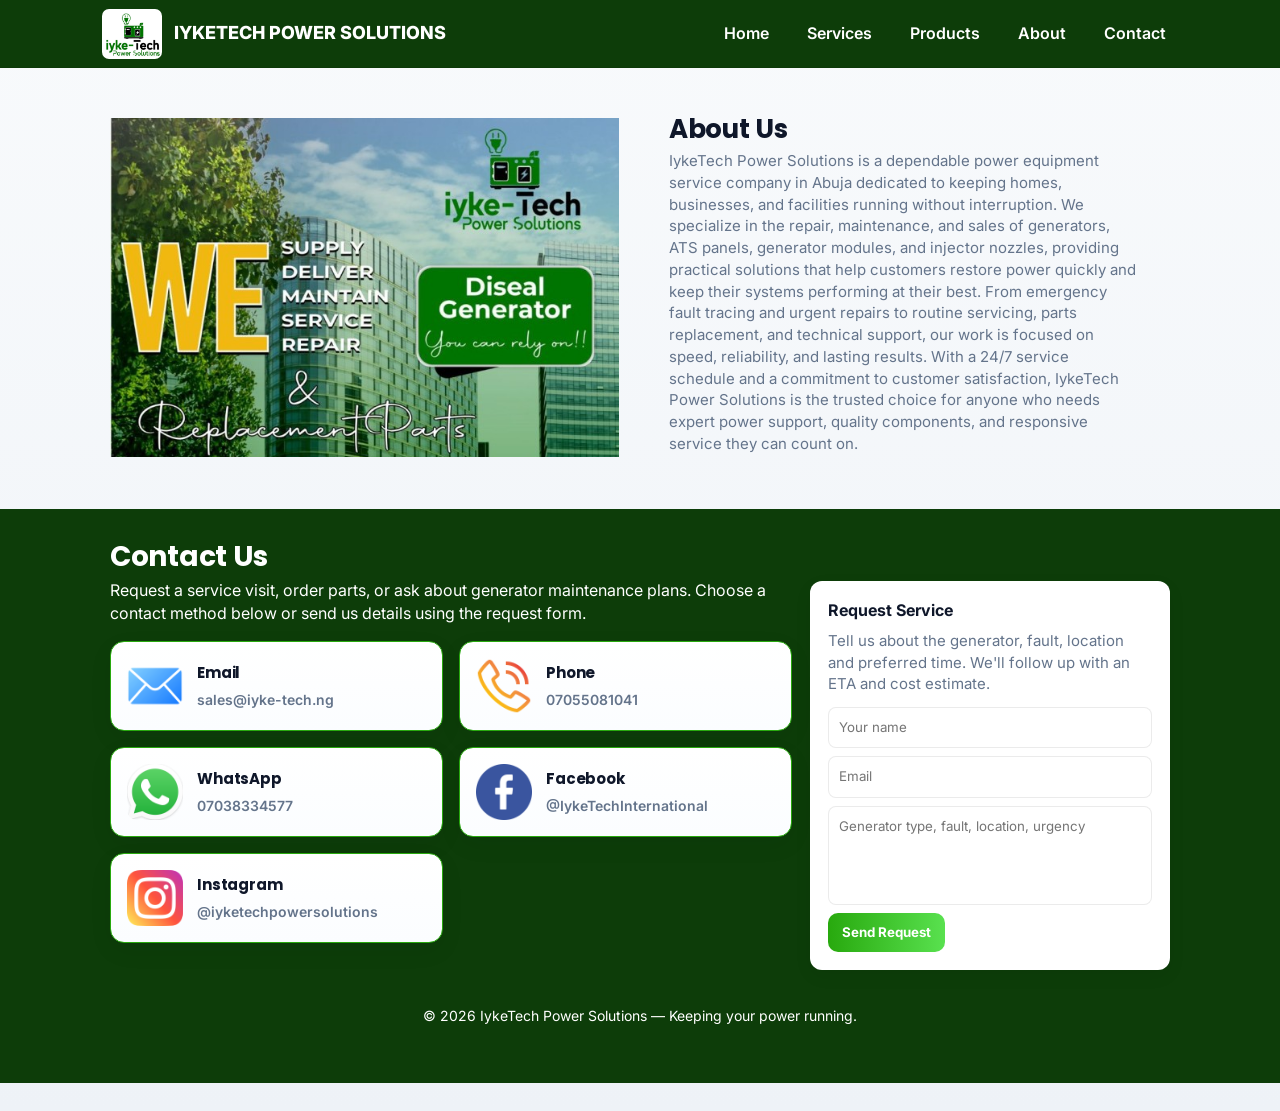
<file: about.html>
<!doctype html>
<html lang="en">

<head>
    <meta charset="utf-8" />
    <meta name="viewport" content="width=device-width,initial-scale=1" />
    <title>IykeTech Power Solutions — Generator Repairs, Sales & Maintenance</title>
    <link rel="stylesheet" href="index.css">
    <link rel="icon" href="/favicon.ico" type="image/x-icon">
    <meta name="description"
        content="IykeTech Power Solutions — generator repairs, ATS panels, modules, injector nozzles and sales. 24/7 support, parts supply and maintenance services." />

    <link rel="preconnect" href="https://fonts.googleapis.com">
    <link rel="preconnect" href="https://fonts.gstatic.com" crossorigin>
    <link
        href="https://fonts.googleapis.com/css2?family=Inter:wght@300;400;500;600;700&family=Poppins:wght@400;600;700&display=swap"
        rel="stylesheet">

    <link rel="canonical" href="https://iyke-tech.ng/" />
    <meta property="og:type" content="website" />
    <meta property="og:title" content="IykeTech Power Solutions — Generator Repairs & Sales" />
    <meta property="og:description"
        content="Repair and sales of generators, ATS panels, modules and injector nozzles. 24/7 service and support." />
    <meta property="og:image" content="https://chideraval.github.io/iyketech-power-solutions/images/iyke-tech-logo.jpg" />
    <meta name="twitter:card" content="summary_large_image" />
    <meta name="twitter:title" content="IykeTech Power Solutions — Generator Repairs & Sales" />
    <meta name="twitter:description"
        content="Repair and sales of generators, ATS panels, modules and injector nozzles." />
    <meta name="twitter:image" content="https://chideraval.github.io/iyketech-power-solutions/images/iyke-tech-logo.jpg" />

    <script type="application/ld+json">
  {
    "@context": "https://schema.org",
    "@type": "LocalBusiness",
    "name": "IykeTech Power Solutions",
    "description": "Repair and sales of generators, ATS panels, modules and injector nozzles.",
    "telephone": "07055081041",
    "email": "sales@iyke-tech.ng",
    "url": "https://iyke-tech.ng/",
    "address": {
      "@type": "PostalAddress",
      "streetAddress": "No 7, Kubwa Express Way, behind Shema Fuel Station",
      "addressLocality": "Abuja",
      "addressRegion": "FCT",
      "postalCode": "",
      "addressCountry": "NG"
    }
  }
  </script>
</head>

<body>
    <header>
        <div class="nav-wrap">
            <div class="brand">
                <div class="logo" aria-hidden="true">
                    <img src="images/iyke-tech-logo.jpg" loading="lazy" decoding="async" width="60"
                        height="50" alt="Company logo">
                </div>
                <div>
                    <div style="font-size:18px;font-weight:800">IYKETECH POWER SOLUTIONS</div>
                </div>
            </div>

            <nav>
                <div class="nav-links" role="navigation" aria-label="Main navigation">
                    <a href="/iyketech-power-solutions/">Home</a>
                    <a href="/iyketech-power-solutions/services">Services</a>
                    <a href="/iyketech-power-solutions/products">Products</a>
                    <a href="/iyketech-power-solutions/about">About</a>
                    <a href="#contact">Contact</a>
                </div>

                <div class="mobile-menu" id="mobileMenu" aria-hidden="true">
                    <a href="/iyketech-power-solutions/">Home</a>
                    <a href="/iyketech-power-solutions/services">Services</a>
                    <a href="/iyketech-power-solutions/products">Products</a>
                    <a href="/iyketech-power-solutions/about">About</a>
                    <a href="#contact">Contact</a>
                </div>
            </nav>

            <button class="menu-toggle" aria-label="Open menu" title="Menu">☰</button>
        </div>
    </header>

    <main>
        <section id="services" aria-labelledby="services-title" data-aos="fade-up" data-aos-duration="1000"
            data-aos-delay="200">
            <!-- <h2 id="services-title">About Us</h2> -->

            <div class="service-list" role="list">
                <article class="service-item" role="listitem" aria-labelledby="svc1-title">
                    <div class="svc-image" aria-hidden="true" style="aspect-ratio: 3/2; overflow: hidden;">
                        <img src="images/iyke-tech-banner.jpg" loading="lazy" decoding="async"
                            alt="Generator repair example">
                    </div>

                    <div class="svc-content">
                        <div class="svc-title-badge">
                            <h3 id="svc1-title" style="line-height: .7em;">About Us</h3>
                        </div>

                        <p class="svc-copy">
                            IykeTech Power Solutions is a dependable power equipment service company in Abuja dedicated to
                            keeping homes, businesses, and facilities running without interruption. We specialize in the
                            repair, maintenance, and sales of generators, ATS panels, generator modules, and injector
                            nozzles, providing practical solutions that help customers restore power quickly and keep
                            their systems performing at their best. From emergency fault tracing and urgent repairs to
                            routine servicing, parts replacement, and technical support, our work is focused on speed,
                            reliability, and lasting results. With a 24/7 service schedule and a commitment to customer
                            satisfaction, IykeTech Power Solutions is the trusted choice for anyone who needs expert
                            power support, quality components, and responsive service they can count on.
                        </p>

                        <!-- <div class="svc-foot">
                            <a class="svc-cta" href="#contact">Request repair</a>
                            <div class="svc-meta">24/7 support</div>
                        </div> -->
                    </div>
                </article>
            </div>
        </section>

        <div class="bottom">
        <section id="contact" aria-labelledby="contact-title" style="margin-top:28px" data-aos="fade-up"
            data-aos-duration="1000" data-aos-delay="200">
            <h2 id="contact-title" style="line-height: 0;">Contact Us</h2>
            <div class="contact">
                <div style="margin-top:-18px;">
                    <p style="color:white;">Request a service visit, order parts, or ask about generator
                        maintenance plans.
                        Choose a contact method below or send us details using the request form.</p>

                    <div class="contact-cards" role="list">
                        <div class="contact-method" role="listitem" aria-label="Email sales@iyke-tech.ng">
                            <img class="icon-img" src="images/gmail.png" loading="lazy" decoding="async"
                                alt="email icon">
                            <div class="contact-body">
                                <h3>Email</h3>
                                <a class="contact-link"
                                    href="mailto:sales@iyke-tech.ng">sales@iyke-tech.ng</a>
                            </div>
                        </div>

                        <div class="contact-method" role="listitem" aria-label="Phone 07055081041">
                            <img class="icon-img" src="images/telephone-call.png" loading="lazy" decoding="async"
                                alt="phone icon">
                            <div class="contact-body">
                                <h3>Phone</h3>
                                <a class="contact-link" href="tel:07055081041">07055081041</a>
                            </div>
                        </div>

                        <div class="contact-method" role="listitem" aria-label="WhatsApp 07038334577">
                            <img class="icon-img" src="images/whatsapp_5968841.png" loading="lazy" decoding="async"
                                alt="whatsapp icon">
                            <div class="contact-body">
                                <h3>WhatsApp</h3>
                                <a class="contact-link" href="https://wa.me/2347038334577" target="_blank"
                                    rel="noopener noreferrer">07038334577</a>
                            </div>
                        </div>

                        <div class="contact-method" role="listitem" aria-label="Facebook @IykeTechInternational">
                            <img class="icon-img" src="images/facebook.png" loading="lazy" decoding="async"
                                alt="facebook icon">
                            <div class="contact-body">
                                <h3>Facebook</h3>
                                <a class="contact-link" href="https://www.facebook.com/IykeTechInternational" target="_blank"
                                    rel="noopener noreferrer">@IykeTechInternational</a>
                            </div>
                        </div>

                        <div class="contact-method" role="listitem" aria-label="Instagram @iyketechpowersolutions">
                            <img class="icon-img" src="images/instagram.png" loading="lazy" decoding="async"
                                alt="instagram icon">
                            <div class="contact-body">
                                <h3>Instagram</h3>
                                <a class="contact-link" href="https://www.instagram.com/iyketechpowersolutions" target="_blank"
                                    rel="noopener noreferrer">@iyketechpowersolutions</a>
                            </div>
                        </div>
                    </div>
                </div>

                <aside class="contact-card" aria-labelledby="aside-quote-title">
                    <div id="aside-quote-title" style="font-weight:700">Request Service</div>
                    <div style="color:var(--muted);margin-top:8px;font-size:15px;">Tell us about the generator, fault,
                        location and preferred time. We'll follow up with an ETA and cost estimate.</div>

                    <form id="contactForm" style="margin-top:12px;display:flex;flex-direction:column;gap:8px">
                        <input id="name" name="name" placeholder="Your name"
                            style="padding:10px;border-radius:8px;border:1px solid rgba(0,0,0,0.08);" required>
                        <input id="email" name="email" type="email" placeholder="Email"
                            style="padding:10px;border-radius:8px;border:1px solid rgba(0,0,0,0.08);" required>
                        <textarea id="message" name="message" placeholder="Generator type, fault, location, urgency"
                            rows="4"
                            style="padding:10px;border-radius:8px;border:1px solid rgba(0,0,0,0.08);resize: none;"
                            required></textarea>
                        <div style="display:flex;gap:10px;align-items:center">
                            <button id="sendBtn" type="submit" class="cta">Send Request</button>
                            <div id="sendMsg" style="color:var(--muted);font-size:13px"></div>
                        </div>
                    </form>
                </aside>
            </div>
        </section>

        <footer>
            © <span id="year"></span> IykeTech Power Solutions — Keeping your power running.
        </footer>
        </div>
    </main>
    <script src="index.js"></script>
</body>

</html>
</file>
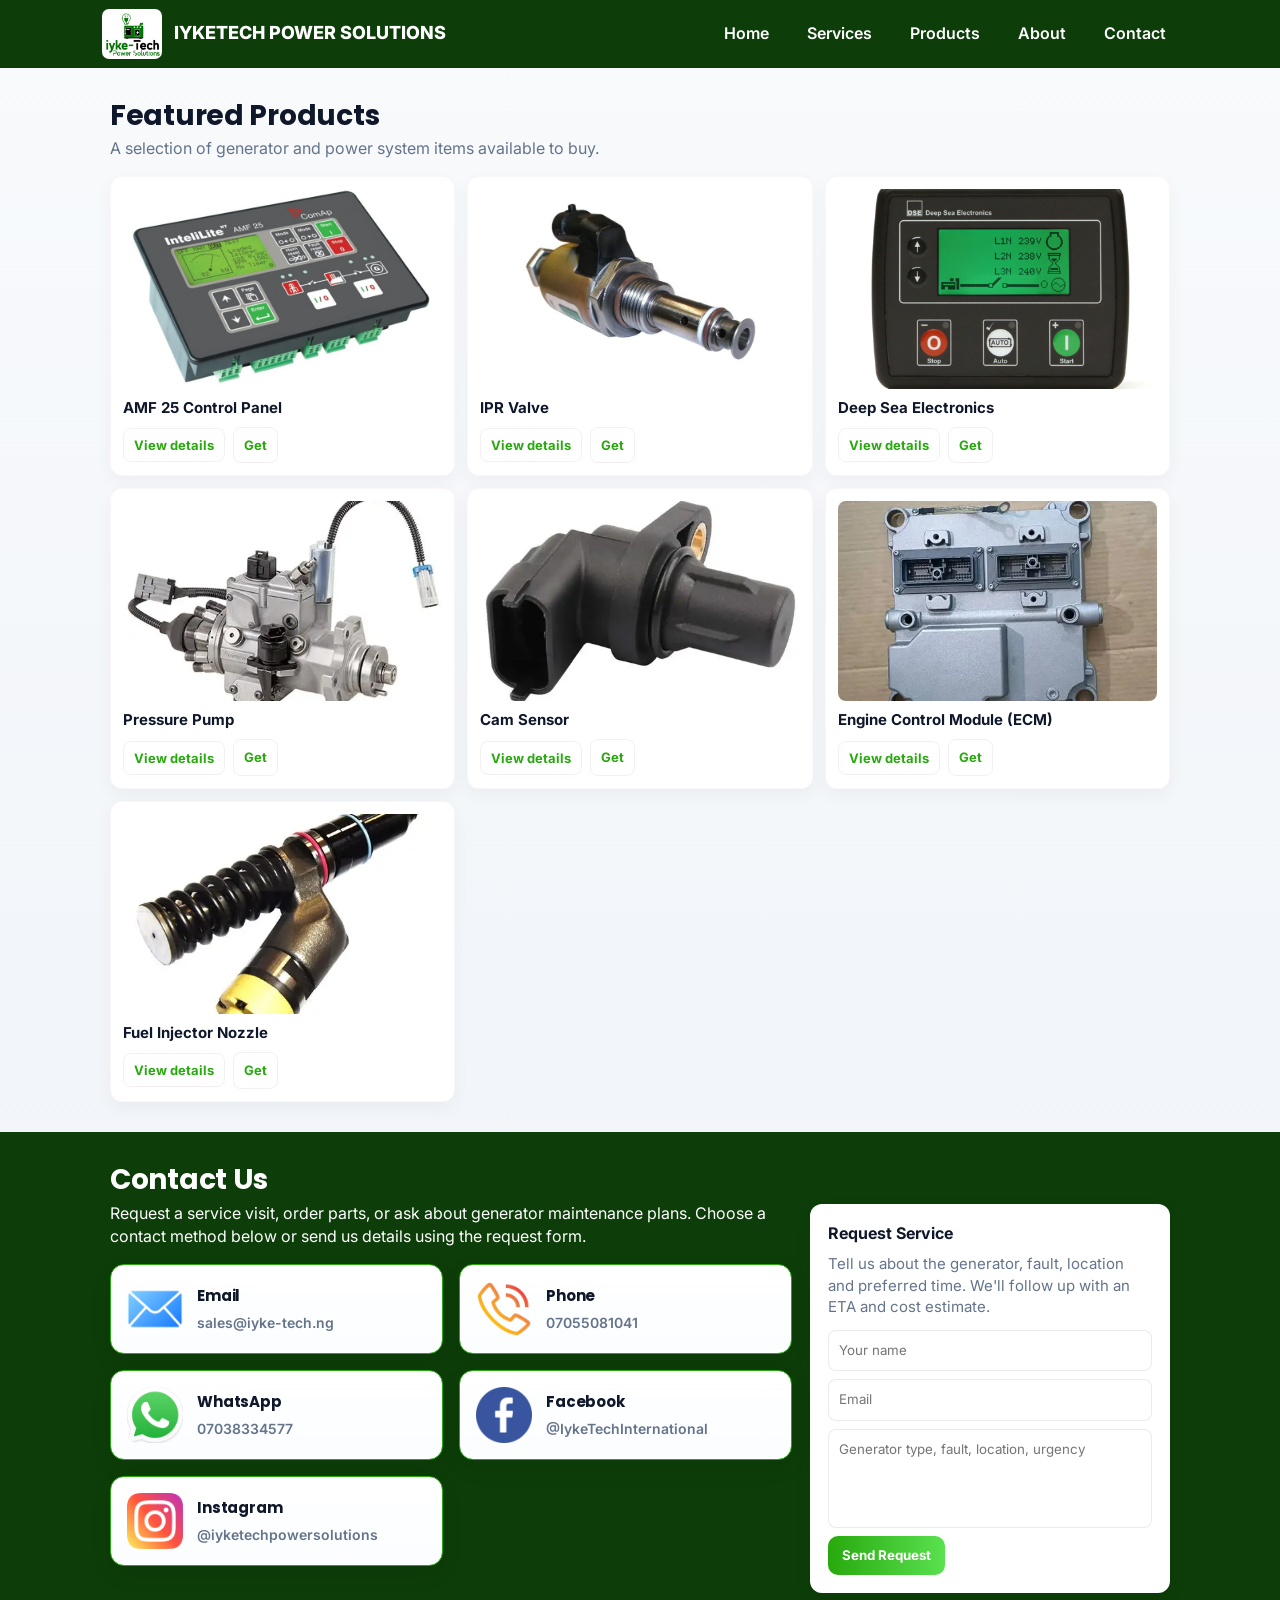
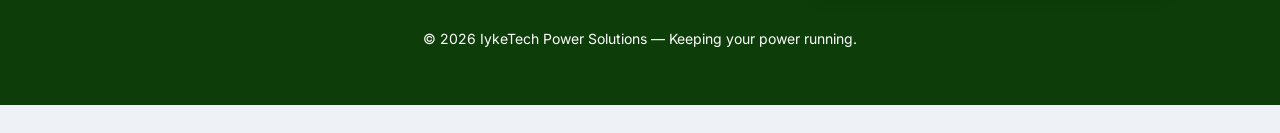
<file: products.html>
<!doctype html>
<html lang="en">

<head>
    <meta charset="utf-8" />
    <meta name="viewport" content="width=device-width,initial-scale=1" />
    <title>IykeTech Power Solutions — Generator Repairs, Sales & Maintenance</title>
    <link rel="stylesheet" href="index.css">
    <link rel="icon" href="/favicon.ico" type="image/x-icon">
    <meta name="description"
        content="IykeTech Power Solutions — generator repairs, ATS panels, modules, injector nozzles and sales. 24/7 support, parts supply and maintenance services." />

    <link rel="preconnect" href="https://fonts.googleapis.com">
    <link rel="preconnect" href="https://fonts.gstatic.com" crossorigin>
    <link
        href="https://fonts.googleapis.com/css2?family=Inter:wght@300;400;500;600;700&family=Poppins:wght@400;600;700&display=swap"
        rel="stylesheet">

    <link rel="canonical" href="https://iyke-tech.ng/" />
    <meta property="og:type" content="website" />
    <meta property="og:title" content="IykeTech Power Solutions — Generator Repairs & Sales" />
    <meta property="og:description"
        content="Repair and sales of generators, ATS panels, modules and injector nozzles. 24/7 service and support." />
    <meta property="og:image"
        content="https://chideraval.github.io/iyketech-power-solutions/images/iyke-tech-logo.jpg" />
    <meta name="twitter:card" content="summary_large_image" />
    <meta name="twitter:title" content="IykeTech Power Solutions — Generator Repairs & Sales" />
    <meta name="twitter:description"
        content="Repair and sales of generators, ATS panels, modules and injector nozzles." />
    <meta name="twitter:image"
        content="https://chideraval.github.io/iyketech-power-solutions/images/iyke-tech-logo.jpg" />

    <script type="application/ld+json">
  {
    "@context": "https://schema.org",
    "@type": "LocalBusiness",
    "name": "IykeTech Power Solutions",
    "description": "Repair and sales of generators, ATS panels, modules and injector nozzles.",
    "telephone": "07055081041",
    "email": "sales@iyke-tech.ng",
    "url": "https://iyke-tech.ng/",
    "address": {
      "@type": "PostalAddress",
      "streetAddress": "No 7, Kubwa Express Way, behind Shema Fuel Station",
      "addressLocality": "Abuja",
      "addressRegion": "FCT",
      "postalCode": "",
      "addressCountry": "NG"
    }
  }
  </script>
</head>

<body>
    <header>
        <div class="nav-wrap">
            <div class="brand">
                <div class="logo" aria-hidden="true">
                    <img src="images/iyke-tech-logo.jpg" loading="lazy" decoding="async" width="60" height="50"
                        alt="Company logo">
                </div>
                <div>
                    <div style="font-size:18px;font-weight:800">IYKETECH POWER SOLUTIONS</div>
                </div>
            </div>

            <nav>
                <div class="nav-links" role="navigation" aria-label="Main navigation">
                    <a href="/iyketech-power-solutions/">Home</a>
                    <a href="/iyketech-power-solutions/services">Services</a>
                    <a href="/iyketech-power-solutions/products">Products</a>
                    <a href="/iyketech-power-solutions/about">About</a>
                    <a href="#contact">Contact</a>
                </div>

                <div class="mobile-menu" id="mobileMenu" aria-hidden="true">
                    <a href="/iyketech-power-solutions/">Home</a>
                    <a href="/iyketech-power-solutions/services">Services</a>
                    <a href="/iyketech-power-solutions/products">Products</a>
                    <a href="/iyketech-power-solutions/about">About</a>
                    <a href="#contact">Contact</a>
                </div>
            </nav>

            <button class="menu-toggle" aria-label="Open menu" title="Menu">☰</button>
        </div>
    </header>

    <main>
        <section id="products" aria-labelledby="products-title" class="products" data-aos="fade-up">
            <h2 id="products-title" style="margin-bottom: 0;">Featured Products</h2>
            <p style="color:var(--muted);margin-top:0px">A selection of generator and power system items available to
                buy.</p>

            <div class="products-grid" id="productsGrid">
                <!-- 1. AMF 25 Control Panel -->
                <div class="product-card" data-title="AMF 25 Control Panel" data-price="350.00"
                    data-img="images/amf-25-panel.jpg"
                    data-summary="Automatic Mains Failure (AMF) control panel designed to manage generator start/stop during power outages with seamless switching.">
                    <img src="images/amf-25-panel.jpg" alt="AMF Panel">
                    <div class="product-title">AMF 25 Control Panel</div>
                    <!-- <div class="product-price">$350.00</div> -->
                    <div class="product-actions">
                        <button class="btn-outline view-details" type="button">View details</button>
                        <a class="btn-outline get-link" href="https://wa.me/07038334577" target="_blank">Get</a>
                    </div>
                </div>

                <!-- 2. IPR Valve -->
                <div class="product-card" data-title="IPR Valve (Injection Pressure Regulator)" data-price="120.00"
                    data-img="images/ipr-valve.jpg"
                    data-summary="High-performance injection pressure regulator valve used in diesel engines to control fuel pressure for optimal engine performance.">
                    <img src="images/ipr-valve.jpg" alt="IPR Valve">
                    <div class="product-title">IPR Valve</div>
                    <!-- <div class="product-price">$120.00</div> -->
                    <div class="product-actions">
                        <button class="btn-outline view-details" type="button">View details</button>
                        <a class="btn-outline get-link" href="https://wa.me/07038334577" target="_blank">Get</a>
                    </div>
                </div>

                <!-- 3. Deep Sea Electronics Controller -->
                <div class="product-card" data-title="Deep Sea Electronics Controller" data-price="280.00"
                    data-img="images/deep-sea-electronics.jpg"
                    data-summary="Advanced generator controller from Deep Sea Electronics (DSE) offering full monitoring, protection, and automation for power systems.">
                    <img src="images/deep-sea-electronics.jpg" alt="Deep Sea Controller">
                    <div class="product-title">Deep Sea Electronics</div>
                    <!-- <div class="product-price">$280.00</div> -->
                    <div class="product-actions">
                        <button class="btn-outline view-details" type="button">View details</button>
                        <a class="btn-outline get-link" href="https://wa.me/07038334577" target="_blank">Get</a>
                    </div>
                </div>

                <!-- 4. High-Pressure Pump -->
                <div class="product-card" data-title="High-Pressure Pump" data-price="220.00"
                    data-img="images/pressure-pump.webp"
                    data-summary="Industrial-grade pressure pump designed for fuel and fluid transfer in generator and engine systems.">
                    <img src="images/pressure-pump.webp" alt="Pressure Pump">
                    <div class="product-title">Pressure Pump</div>
                    <!-- <div class="product-price">$220.00</div> -->
                    <div class="product-actions">
                        <button class="btn-outline view-details" type="button">View details</button>
                        <a class="btn-outline get-link" href="https://wa.me/07038334577" target="_blank">Get</a>
                    </div>
                </div>

                <!-- 5. Camshaft Position Sensor -->
                <div class="product-card" data-title="Camshaft Position Sensor" data-price="65.00"
                    data-img="images/cam-sensor.webp"
                    data-summary="Reliable camshaft position sensor that monitors engine timing and ensures accurate fuel injection and ignition.">
                    <img src="images/cam-sensor.webp" alt="Cam Sensor">
                    <div class="product-title">Cam Sensor</div>
                    <!-- <div class="product-price">$65.00</div> -->
                    <div class="product-actions">
                        <button class="btn-outline view-details" type="button">View details</button>
                        <a class="btn-outline get-link" href="https://wa.me/07038334577" target="_blank">Get</a>
                    </div>
                </div>

                <!-- 6. Engine Control Module (ECM) -->
                <div class="product-card" data-title="Engine Control Module (ECM)" data-price="450.00"
                    data-img="images/ecm.webp"
                    data-summary="Advanced engine control module that manages fuel injection, timing, and overall engine performance for diesel generators.">
                    <img src="images/ecm.webp" alt="ECM">
                    <div class="product-title">Engine Control Module (ECM)</div>
                    <!-- <div class="product-price">$450.00</div> -->
                    <div class="product-actions">
                        <button class="btn-outline view-details" type="button">View details</button>
                        <a class="btn-outline get-link" href="https://wa.me/07038334577" target="_blank">Get</a>
                    </div>
                </div>

                <!-- 7. Fuel Injector Nozzle -->
                <div class="product-card"
                    data-title="Fuel Injector Nozzle"
                    data-price="95.00"
                    data-img="images/fuel-injector-nozzle.jpg"
                    data-summary="High-precision fuel injector nozzle designed to deliver optimal fuel atomization for improved engine efficiency and performance.">
                    <img src="images/fuel-injector-nozzle.jpg" alt="Injector Nozzle">
                    <div class="product-title">Fuel Injector Nozzle</div>
                    <!-- <div class="product-price">$95.00</div> -->
                    <div class="product-actions">
                        <button class="btn-outline view-details" type="button">View details</button>
                        <a class="btn-outline get-link" href="https://wa.me/07038334577" target="_blank">Get</a>
                    </div>
                </div>
            </div>
        </section>

        <div class="bottom">
        <section id="contact" aria-labelledby="contact-title" style="margin-top:28px" data-aos="fade-up"
            data-aos-duration="1000" data-aos-delay="200">
            <h2 id="contact-title" style="line-height: 0;">Contact Us</h2>
            <div class="contact">
                <div style="margin-top:-18px;">
                    <p style="color:white;">Request a service visit, order parts, or ask about generator
                        maintenance plans.
                        Choose a contact method below or send us details using the request form.</p>

                    <div class="contact-cards" role="list">
                        <div class="contact-method" role="listitem" aria-label="Email sales@iyke-tech.ng">
                            <img class="icon-img" src="images/gmail.png" loading="lazy" decoding="async"
                                alt="email icon">
                            <div class="contact-body">
                                <h3>Email</h3>
                                <a class="contact-link" href="mailto:sales@iyke-tech.ng">sales@iyke-tech.ng</a>
                            </div>
                        </div>

                        <div class="contact-method" role="listitem" aria-label="Phone 07055081041">
                            <img class="icon-img" src="images/telephone-call.png" loading="lazy" decoding="async"
                                alt="phone icon">
                            <div class="contact-body">
                                <h3>Phone</h3>
                                <a class="contact-link" href="tel:07055081041">07055081041</a>
                            </div>
                        </div>

                        <div class="contact-method" role="listitem" aria-label="WhatsApp 07038334577">
                            <img class="icon-img" src="images/whatsapp_5968841.png" loading="lazy" decoding="async"
                                alt="whatsapp icon">
                            <div class="contact-body">
                                <h3>WhatsApp</h3>
                                <a class="contact-link" href="https://wa.me/2347038334577" target="_blank"
                                    rel="noopener noreferrer">07038334577</a>
                            </div>
                        </div>

                        <div class="contact-method" role="listitem" aria-label="Facebook @IykeTechInternational">
                            <img class="icon-img" src="images/facebook.png" loading="lazy" decoding="async"
                                alt="facebook icon">
                            <div class="contact-body">
                                <h3>Facebook</h3>
                                <a class="contact-link" href="https://www.facebook.com/IykeTechInternational" target="_blank"
                                    rel="noopener noreferrer">@IykeTechInternational</a>
                            </div>
                        </div>

                        <div class="contact-method" role="listitem" aria-label="Instagram @iyketechpowersolutions">
                            <img class="icon-img" src="images/instagram.png" loading="lazy" decoding="async"
                                alt="instagram icon">
                            <div class="contact-body">
                                <h3>Instagram</h3>
                                <a class="contact-link" href="https://www.instagram.com/iyketechpowersolutions" target="_blank"
                                    rel="noopener noreferrer">@iyketechpowersolutions</a>
                            </div>
                        </div>
                    </div>
                </div>

                <aside class="contact-card" aria-labelledby="aside-quote-title">
                    <div id="aside-quote-title" style="font-weight:700">Request Service</div>
                    <div style="color:var(--muted);margin-top:8px;font-size:15px;">Tell us about the generator, fault,
                        location and preferred time. We'll follow up with an ETA and cost estimate.</div>

                    <form id="contactForm" style="margin-top:12px;display:flex;flex-direction:column;gap:8px">
                        <input id="name" name="name" placeholder="Your name"
                            style="padding:10px;border-radius:8px;border:1px solid rgba(0,0,0,0.08);" required>
                        <input id="email" name="email" type="email" placeholder="Email"
                            style="padding:10px;border-radius:8px;border:1px solid rgba(0,0,0,0.08);" required>
                        <textarea id="message" name="message" placeholder="Generator type, fault, location, urgency"
                            rows="4"
                            style="padding:10px;border-radius:8px;border:1px solid rgba(0,0,0,0.08);resize: none;"
                            required></textarea>
                        <div style="display:flex;gap:10px;align-items:center">
                            <button id="sendBtn" type="submit" class="cta">Send Request</button>
                            <div id="sendMsg" style="color:var(--muted);font-size:13px"></div>
                        </div>
                    </form>
                </aside>
            </div>
        </section>

        <footer>
            © <span id="year"></span> IykeTech Power Solutions — Keeping your power running.
        </footer>
        </div>
    </main>

    <div class="product-modal" id="productModal" role="dialog" aria-hidden="true" aria-labelledby="pm-title">
        <div class="product-modal-content" role="document" aria-modal="true">
            <button class="pm-close" id="pmClose" aria-label="Close product details">
                <svg viewBox="0 0 24 24" width="14" height="14" fill="none" stroke="currentColor" stroke-width="2"
                    stroke-linecap="round" stroke-linejoin="round">
                    <line x1="18" y1="6" x2="6" y2="18"></line>
                    <line x1="6" y1="6" x2="18" y2="18"></line>
                </svg>
            </button>

            <h3 class="modal-title">Product details</h3>

            <div class="product-modal-card">
                <div class="pm-img" id="pmImg" style="background-image:url('');"></div>
                <div class="pm-body">
                    <div>
                        <div id="pm-title" class="pm-title" style="font-size:18px;font-weight:800;">
                        </div>
                        <div id="pm-price" class="pm-price" style="font-size: 16px;"></div>
                    </div>

                    <div id="pm-desc" class="pm-specs" aria-live="polite"></div>

                    <div id="pm-details" class="pm-details"></div>

                    <div class="pm-get-wrap" id="pm-get-wrap" style="display:block">
                        <a id="pmGetLink" class="cta" href="https://wa.me/2347038334577" target="_blank"
                            rel="noopener noreferrer">Get</a>
                    </div>
                </div>
            </div>
        </div>
    </div>
    <script src="index.js"></script>
</body>

</html>
</file>
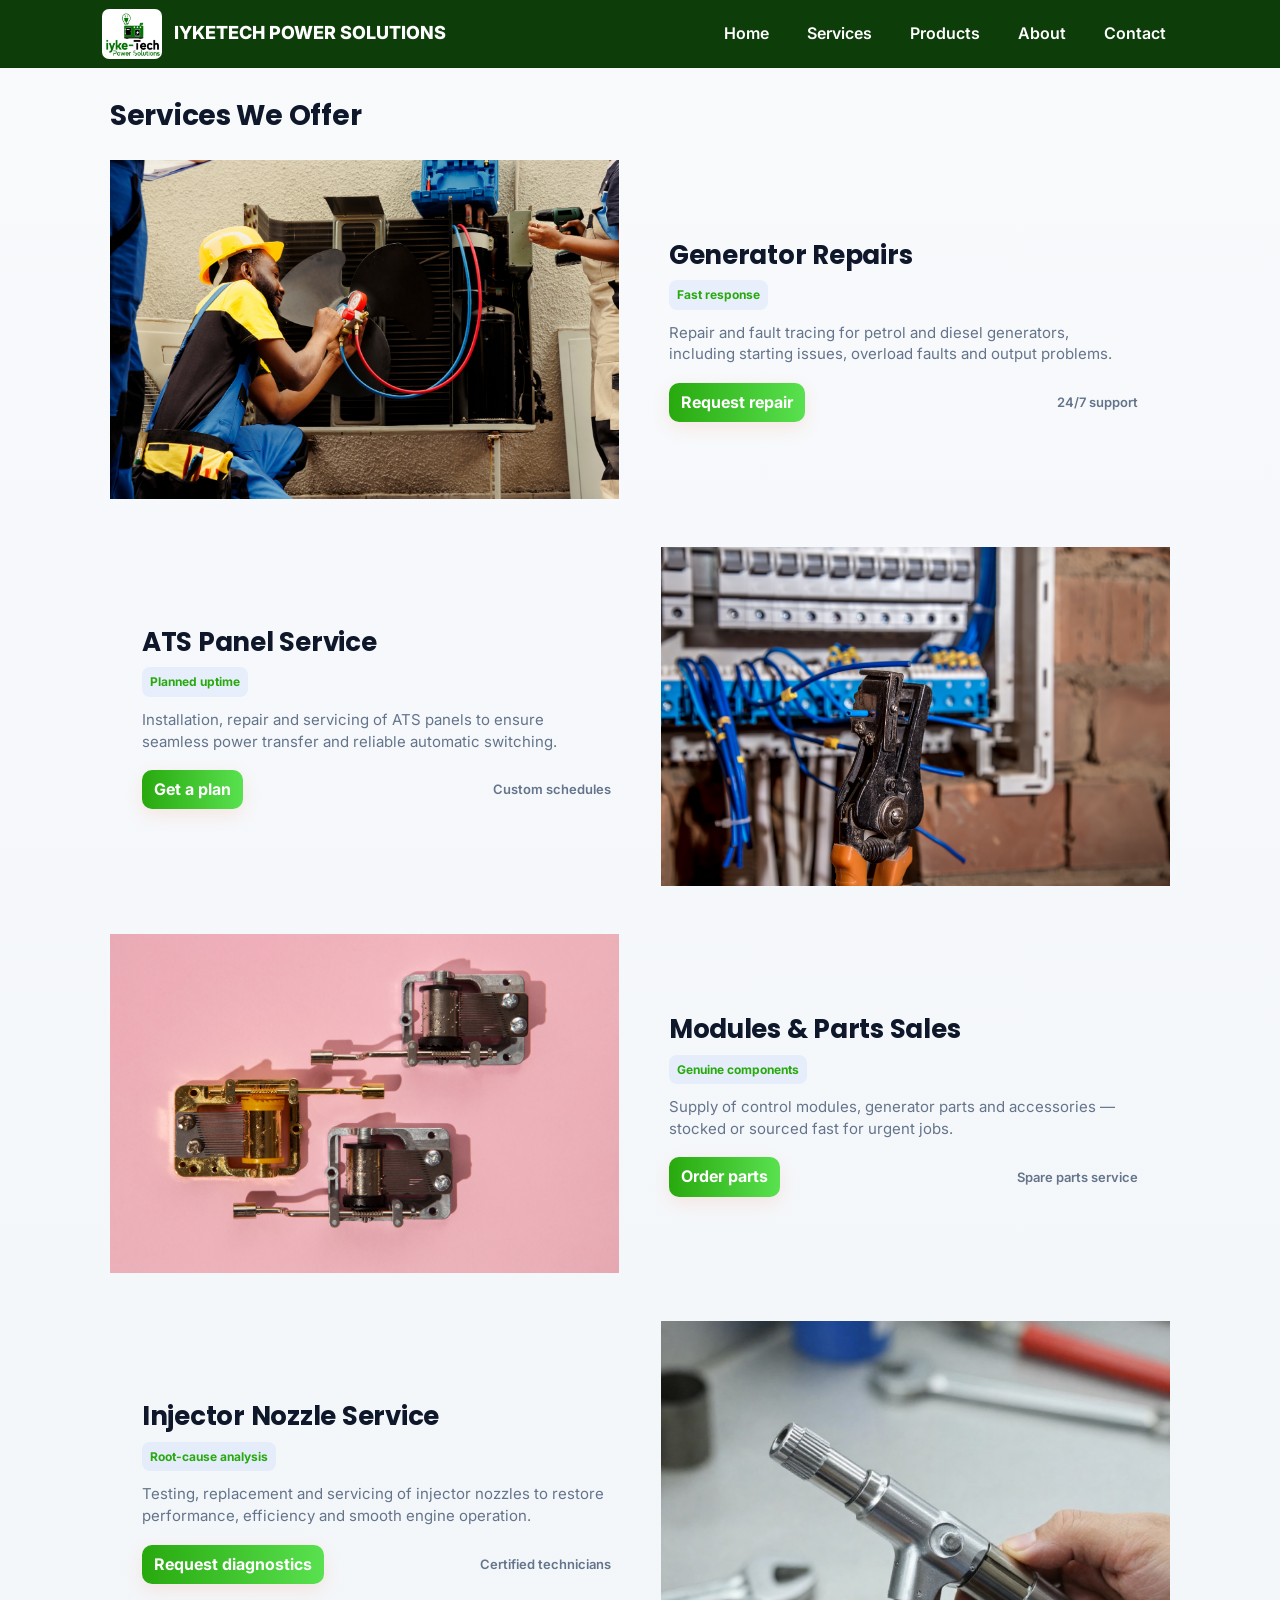
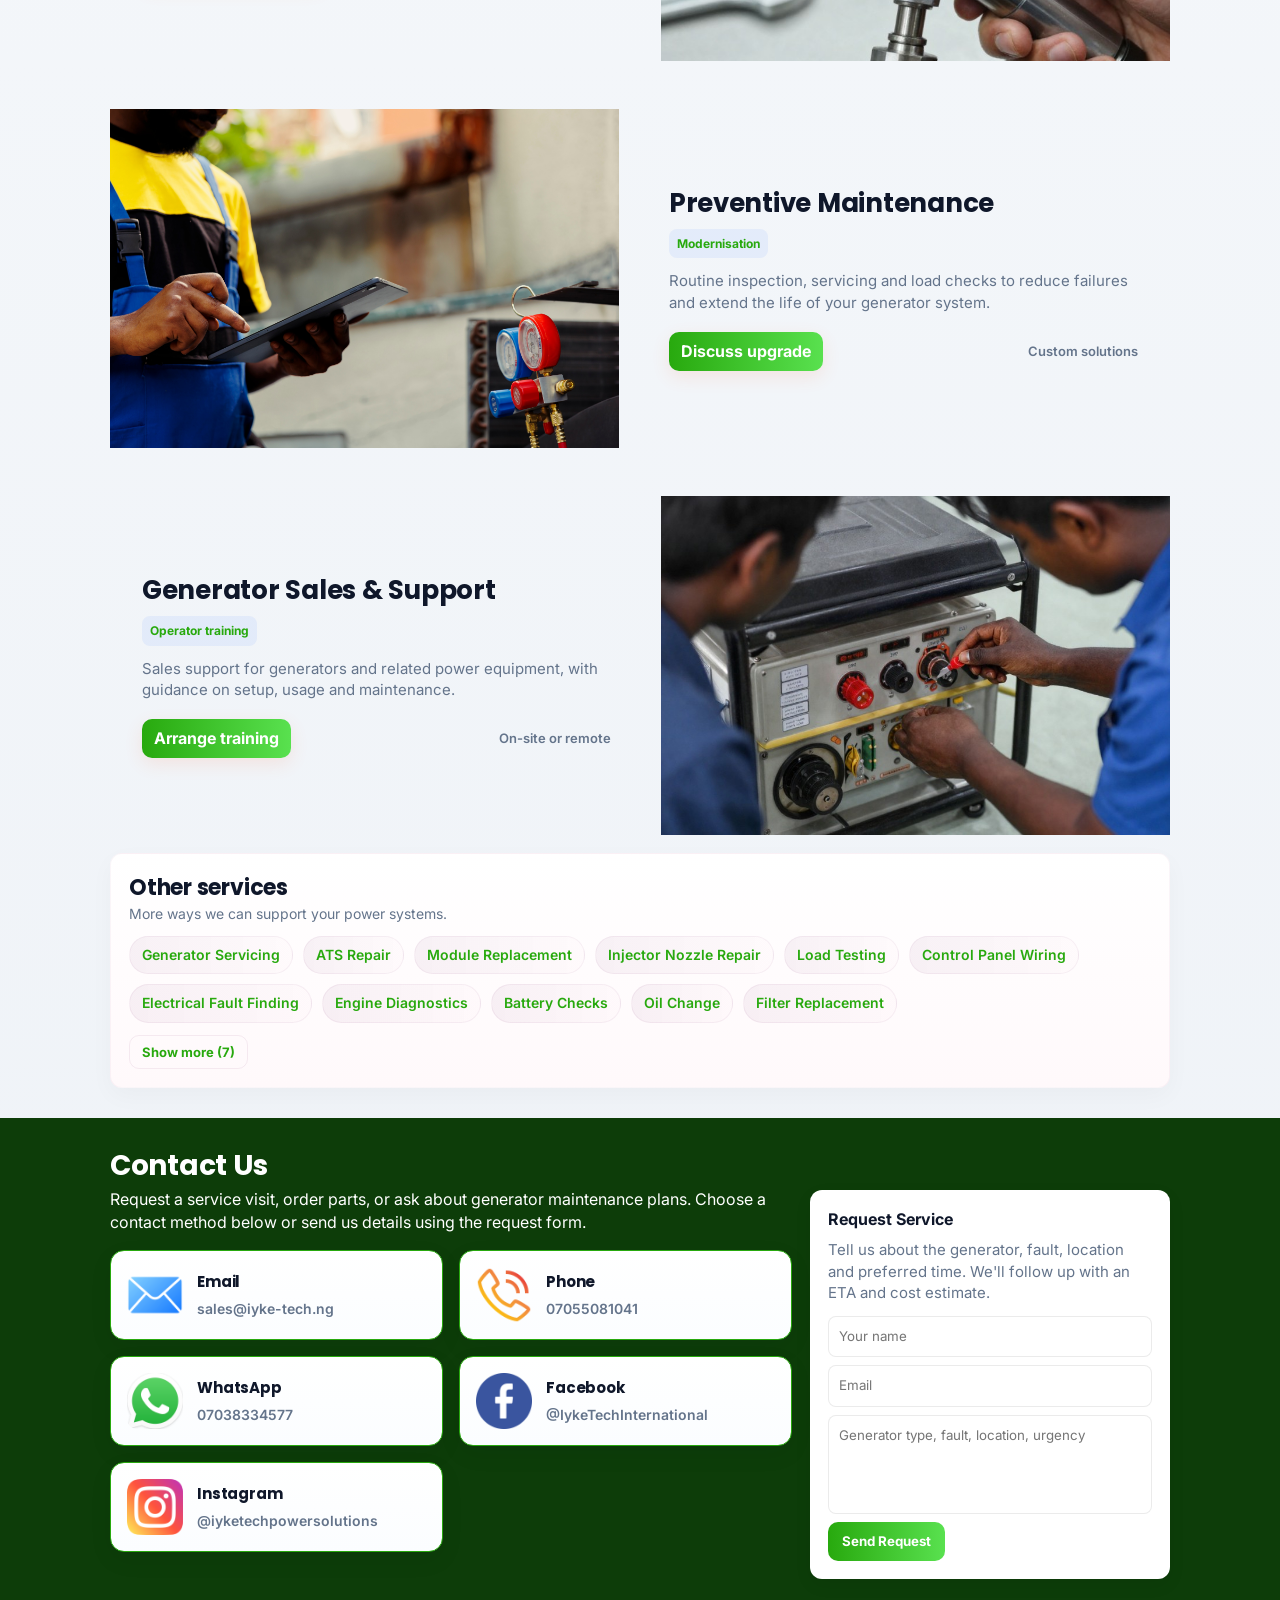
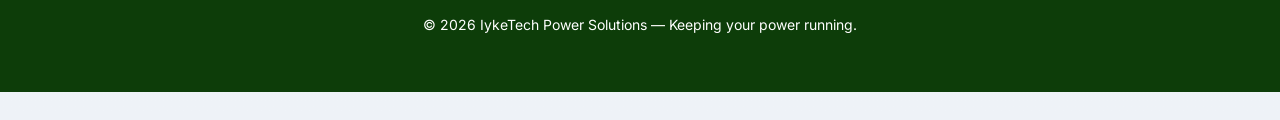
<file: services.html>
<!doctype html>
<html lang="en">

<head>
    <meta charset="utf-8" />
    <meta name="viewport" content="width=device-width,initial-scale=1" />
    <title>IykeTech Power Solutions — Generator Repairs, Sales & Maintenance</title>
    <link rel="stylesheet" href="index.css">
    <link rel="icon" href="/favicon.ico" type="image/x-icon">
    <meta name="description"
        content="IykeTech Power Solutions — generator repairs, ATS panels, modules, injector nozzles and sales. 24/7 support, parts supply and maintenance services." />

    <link rel="preconnect" href="https://fonts.googleapis.com">
    <link rel="preconnect" href="https://fonts.gstatic.com" crossorigin>
    <link
        href="https://fonts.googleapis.com/css2?family=Inter:wght@300;400;500;600;700&family=Poppins:wght@400;600;700&display=swap"
        rel="stylesheet">

    <link rel="canonical" href="https://iyke-tech.ng/" />
    <meta property="og:type" content="website" />
    <meta property="og:title" content="IykeTech Power Solutions — Generator Repairs & Sales" />
    <meta property="og:description"
        content="Repair and sales of generators, ATS panels, modules and injector nozzles. 24/7 service and support." />
    <meta property="og:image" content="https://chideraval.github.io/iyketech-power-solutions/images/iyke-tech-logo.jpg" />
    <meta name="twitter:card" content="summary_large_image" />
    <meta name="twitter:title" content="IykeTech Power Solutions — Generator Repairs & Sales" />
    <meta name="twitter:description"
        content="Repair and sales of generators, ATS panels, modules and injector nozzles." />
    <meta name="twitter:image" content="https://chideraval.github.io/iyketech-power-solutions/images/iyke-tech-logo.jpg" />

    <script type="application/ld+json">
  {
    "@context": "https://schema.org",
    "@type": "LocalBusiness",
    "name": "IykeTech Power Solutions",
    "description": "Repair and sales of generators, ATS panels, modules and injector nozzles.",
    "telephone": "07055081041",
    "email": "sales@iyke-tech.ng",
    "url": "https://iyke-tech.ng/",
    "address": {
      "@type": "PostalAddress",
      "streetAddress": "No 7, Kubwa Express Way, behind Shema Fuel Station",
      "addressLocality": "Abuja",
      "addressRegion": "FCT",
      "postalCode": "",
      "addressCountry": "NG"
    }
  }
  </script>
</head>

<body>
    <header>
        <div class="nav-wrap">
            <div class="brand">
                <div class="logo" aria-hidden="true">
                    <img src="images/iyke-tech-logo.jpg" loading="lazy" decoding="async" width="60"
                        height="50" alt="Company logo">
                </div>
                <div>
                    <div style="font-size:18px;font-weight:800">IYKETECH POWER SOLUTIONS</div>
                </div>
            </div>

            <nav>
                <div class="nav-links" role="navigation" aria-label="Main navigation">
                    <a href="/iyketech-power-solutions/">Home</a>
                    <a href="/iyketech-power-solutions/services">Services</a>
                    <a href="/iyketech-power-solutions/products">Products</a>
                    <a href="/iyketech-power-solutions/about">About</a>
                    <a href="#contact">Contact</a>
                </div>

                <div class="mobile-menu" id="mobileMenu" aria-hidden="true">
                    <a href="/iyketech-power-solutions/">Home</a>
                    <a href="/iyketech-power-solutions/services">Services</a>
                    <a href="/iyketech-power-solutions/products">Products</a>
                    <a href="/iyketech-power-solutions/about">About</a>
                    <a href="#contact">Contact</a>
                </div>
            </nav>

            <button class="menu-toggle" aria-label="Open menu" title="Menu">☰</button>
        </div>
    </header>

    <main>
        <section id="services" aria-labelledby="services-title" data-aos="fade-up" data-aos-duration="1000"
            data-aos-delay="200">
            <h2 id="services-title">Services We Offer</h2>

            <div class="service-list" role="list">
                <article class="service-item" role="listitem" aria-labelledby="svc1-title">
                    <div class="svc-image" aria-hidden="true" style="aspect-ratio: 3/2; overflow: hidden;">
                        <img src="images/generator-repairs.jpg" loading="lazy" decoding="async"
                            alt="Generator repair example">
                    </div>

                    <div class="svc-content">
                        <div class="svc-title-badge">
                            <h3 id="svc1-title">Generator Repairs</h3>
                            <div class="badge">Fast response</div>
                        </div>

                        <p class="svc-copy">Repair and fault tracing for petrol and diesel generators, including
                            starting issues, overload faults and output problems.</p>

                        <div class="svc-foot">
                            <a class="svc-cta" href="#contact">Request repair</a>
                            <div class="svc-meta">24/7 support</div>
                        </div>
                    </div>
                </article>

                <article class="service-item" role="listitem" aria-labelledby="svc2-title">
                    <div class="svc-image" aria-hidden="true" style="aspect-ratio: 3/2; overflow: hidden;">
                        <img src="images/ats-panel.jpg" loading="lazy" decoding="async"
                            alt="ATS panel service">
                    </div>

                    <div class="svc-content">
                        <div class="svc-title-badge">
                            <h3 id="svc2-title">ATS Panel Service</h3>
                            <div class="badge">Planned uptime</div>
                        </div>

                        <p class="svc-copy">Installation, repair and servicing of ATS panels to ensure seamless power
                            transfer and reliable automatic switching.</p>

                        <div class="svc-foot">
                            <a class="svc-cta" href="#contact">Get a plan</a>
                            <div class="svc-meta">Custom schedules</div>
                        </div>
                    </div>
                </article>

                <article class="service-item" role="listitem" aria-labelledby="svc3-title">
                    <div class="svc-image" aria-hidden="true" style="aspect-ratio: 3/2; overflow: hidden;">
                        <img src="images/modules-and-parts.jpg" loading="lazy" decoding="async"
                            alt="Modules and parts">
                    </div>

                    <div class="svc-content">
                        <div class="svc-title-badge">
                            <h3 id="svc3-title">Modules & Parts Sales</h3>
                            <div class="badge">Genuine components</div>
                        </div>

                        <p class="svc-copy">Supply of control modules, generator parts and accessories — stocked or
                            sourced fast for urgent jobs.</p>

                        <div class="svc-foot">
                            <a class="svc-cta" href="#contact">Order parts</a>
                            <div class="svc-meta">Spare parts service</div>
                        </div>
                    </div>
                </article>

                <article class="service-item" role="listitem" aria-labelledby="svc4-title">
                    <div class="svc-image" aria-hidden="true" style="aspect-ratio: 3/2; overflow: hidden;">
                        <img src="images/injector-nozzle.jpg" loading="lazy" decoding="async"
                            alt="Injector nozzle service">
                    </div>

                    <div class="svc-content">
                        <div class="svc-title-badge">
                            <h3 id="svc4-title">Injector Nozzle Service</h3>
                            <div class="badge">Root-cause analysis</div>
                        </div>

                        <p class="svc-copy">Testing, replacement and servicing of injector nozzles to restore
                            performance, efficiency and smooth engine operation.</p>

                        <div class="svc-foot">
                            <a class="svc-cta" href="#contact">Request diagnostics</a>
                            <div class="svc-meta">Certified technicians</div>
                        </div>
                    </div>
                </article>

                <article class="service-item" role="listitem" aria-labelledby="svc5-title">
                    <div class="svc-image" aria-hidden="true" style="aspect-ratio: 3/2; overflow: hidden;">
                        <img src="images/preventive-maintenance.jpg" loading="lazy" decoding="async"
                            alt="Generator maintenance">
                    </div>

                    <div class="svc-content">
                        <div class="svc-title-badge">
                            <h3 id="svc5-title">Preventive Maintenance</h3>
                            <div class="badge">Modernisation</div>
                        </div>

                        <p class="svc-copy">Routine inspection, servicing and load checks to reduce failures and extend
                            the life of your generator system.</p>

                        <div class="svc-foot">
                            <a class="svc-cta" href="#contact">Discuss upgrade</a>
                            <div class="svc-meta">Custom solutions</div>
                        </div>
                    </div>
                </article>

                <article class="service-item" role="listitem" aria-labelledby="svc6-title">
                    <div class="svc-image" aria-hidden="true" style="aspect-ratio: 3/2; overflow: hidden;">
                        <img src="images/sales-and-support.jpg" loading="lazy" decoding="async"
                            alt="Generator sales and support">
                    </div>

                    <div class="svc-content">
                        <div class="svc-title-badge">
                            <h3 id="svc6-title">Generator Sales & Support</h3>
                            <div class="badge">Operator training</div>
                        </div>

                        <p class="svc-copy">Sales support for generators and related power equipment, with guidance on
                            setup, usage and maintenance.</p>

                        <div class="svc-foot">
                            <a class="svc-cta" href="#contact">Arrange training</a>
                            <div class="svc-meta">On-site or remote</div>
                        </div>
                    </div>
                </article>
            </div>

            <div class="service-tags" aria-labelledby="other-services-title" data-aos="fade-up" data-aos-duration="800"
                data-aos-delay="120">
                <h3 id="other-services-title">Other services</h3>
                <p style="margin:0 0 12px;color:var(--muted);font-size:14px">More ways we can support your power
                    systems.</p>

                <div class="tags" role="list" aria-label="Additional services list" id="serviceTagsList">
                    <span class="tag" role="listitem" tabindex="0">Generator Servicing</span>
                    <span class="tag" role="listitem" tabindex="0">ATS Repair</span>
                    <span class="tag" role="listitem" tabindex="0">Module Replacement</span>
                    <span class="tag" role="listitem" tabindex="0">Injector Nozzle Repair</span>
                    <span class="tag" role="listitem" tabindex="0">Load Testing</span>
                    <span class="tag" role="listitem" tabindex="0">Control Panel Wiring</span>
                    <span class="tag" role="listitem" tabindex="0">Electrical Fault Finding</span>
                    <span class="tag" role="listitem" tabindex="0">Engine Diagnostics</span>
                    <span class="tag" role="listitem" tabindex="0">Battery Checks</span>
                    <span class="tag" role="listitem" tabindex="0">Oil Change</span>
                    <span class="tag" role="listitem" tabindex="0">Filter Replacement</span>
                    <span class="tag" role="listitem" tabindex="0">Emergency Callout</span>
                    <span class="tag" role="listitem" tabindex="0">Site Surveys</span>
                    <span class="tag" role="listitem" tabindex="0">Retrofits</span>
                    <span class="tag" role="listitem" tabindex="0">Installation</span>
                    <span class="tag" role="listitem" tabindex="0">Commissioning</span>
                    <span class="tag" role="listitem" tabindex="0">Parts Supply</span>
                    <span class="tag" role="listitem" tabindex="0">24/7 Response</span>
                </div>

                <div id="tagsToggleWrapper" aria-hidden="true"></div>
            </div>
        </section>

        <div class="bottom">
        <section id="contact" aria-labelledby="contact-title" style="margin-top:28px" data-aos="fade-up"
            data-aos-duration="1000" data-aos-delay="200">
            <h2 id="contact-title" style="line-height: 0;">Contact Us</h2>
            <div class="contact">
                <div style="margin-top:-18px;">
                    <p style="color:white;">Request a service visit, order parts, or ask about generator
                        maintenance plans.
                        Choose a contact method below or send us details using the request form.</p>

                    <div class="contact-cards" role="list">
                        <div class="contact-method" role="listitem" aria-label="Email sales@iyke-tech.ng">
                            <img class="icon-img" src="images/gmail.png" loading="lazy" decoding="async"
                                alt="email icon">
                            <div class="contact-body">
                                <h3>Email</h3>
                                <a class="contact-link"
                                    href="mailto:sales@iyke-tech.ng">sales@iyke-tech.ng</a>
                            </div>
                        </div>

                        <div class="contact-method" role="listitem" aria-label="Phone 07055081041">
                            <img class="icon-img" src="images/telephone-call.png" loading="lazy" decoding="async"
                                alt="phone icon">
                            <div class="contact-body">
                                <h3>Phone</h3>
                                <a class="contact-link" href="tel:07055081041">07055081041</a>
                            </div>
                        </div>

                        <div class="contact-method" role="listitem" aria-label="WhatsApp 07038334577">
                            <img class="icon-img" src="images/whatsapp_5968841.png" loading="lazy" decoding="async"
                                alt="whatsapp icon">
                            <div class="contact-body">
                                <h3>WhatsApp</h3>
                                <a class="contact-link" href="https://wa.me/2347038334577" target="_blank"
                                    rel="noopener noreferrer">07038334577</a>
                            </div>
                        </div>

                        <div class="contact-method" role="listitem" aria-label="Facebook @IykeTechInternational">
                            <img class="icon-img" src="images/facebook.png" loading="lazy" decoding="async"
                                alt="facebook icon">
                            <div class="contact-body">
                                <h3>Facebook</h3>
                                <a class="contact-link" href="https://www.facebook.com/IykeTechInternational" target="_blank"
                                    rel="noopener noreferrer">@IykeTechInternational</a>
                            </div>
                        </div>

                        <div class="contact-method" role="listitem" aria-label="Instagram @iyketechpowersolutions">
                            <img class="icon-img" src="images/instagram.png" loading="lazy" decoding="async"
                                alt="instagram icon">
                            <div class="contact-body">
                                <h3>Instagram</h3>
                                <a class="contact-link" href="https://www.instagram.com/iyketechpowersolutions" target="_blank"
                                    rel="noopener noreferrer">@iyketechpowersolutions</a>
                            </div>
                        </div>
                    </div>
                </div>

                <aside class="contact-card" aria-labelledby="aside-quote-title">
                    <div id="aside-quote-title" style="font-weight:700">Request Service</div>
                    <div style="color:var(--muted);margin-top:8px;font-size:15px;">Tell us about the generator, fault,
                        location and preferred time. We'll follow up with an ETA and cost estimate.</div>

                    <form id="contactForm" style="margin-top:12px;display:flex;flex-direction:column;gap:8px">
                        <input id="name" name="name" placeholder="Your name"
                            style="padding:10px;border-radius:8px;border:1px solid rgba(0,0,0,0.08);" required>
                        <input id="email" name="email" type="email" placeholder="Email"
                            style="padding:10px;border-radius:8px;border:1px solid rgba(0,0,0,0.08);" required>
                        <textarea id="message" name="message" placeholder="Generator type, fault, location, urgency"
                            rows="4"
                            style="padding:10px;border-radius:8px;border:1px solid rgba(0,0,0,0.08);resize: none;"
                            required></textarea>
                        <div style="display:flex;gap:10px;align-items:center">
                            <button id="sendBtn" type="submit" class="cta">Send Request</button>
                            <div id="sendMsg" style="color:var(--muted);font-size:13px"></div>
                        </div>
                    </form>
                </aside>
            </div>
        </section>

        <footer>
            © <span id="year"></span> IykeTech Power Solutions — Keeping your power running.
        </footer>
        </div>
    </main>
    <script src="index.js"></script>
</body>

</html>
</file>
<file: index.css>
@import url('https://fonts.googleapis.com/css2?family=Poppins:ital,wght@0,100;0,200;0,300;0,400;0,500;0,600;0,700;0,800;0,900;1,100;1,200;1,300;1,400;1,500;1,600;1,700;1,800;1,900&display=swap');

@import url('https://fonts.googleapis.com/css2?family=Inter:ital,opsz,wght@0,14..32,100..900;1,14..32,100..900&display=swap');

:root {
    --font-heading: "Poppins", Inter, system-ui, -apple-system, "Segoe UI", Roboto, "Helvetica Neue", Arial, sans-serif;
    --font-body: "Inter", system-ui, -apple-system, "Segoe UI", Roboto, "Helvetica Neue", Arial, sans-serif;
    --bg: #f8fafc;
    --surface: #ffffff;
    /* --accent: #1ab309; */
    /* --accent: #ea1b1b; */
    --accent: #28a90e;
    --muted: #64748b;
    --card: linear-gradient(180deg, #ffffff, #f1f5f9);
    --radius: 16px;
    --max-width: 1100px;
    --nav-height: 68px;
    color-scheme: light;
    font-family: Inter, ui-sans-serif, system-ui, -apple-system, "Segoe UI", Roboto, "Helvetica Neue", Arial;
}

* {
    box-sizing: border-box
}

html {
    scroll-behavior: smooth;
    scroll-padding-top: calc(var(--nav-height) + 15px);
}

body {
    margin: 0;
    background: linear-gradient(180deg, #f8fafc 0%, #eef2f7 100%);
    color: #0f172a;
    -webkit-font-smoothing: antialiased;
    -moz-osx-font-smoothing: grayscale;
    line-height: 1.45;
    /* padding-bottom: 60px; */
    font-family: var(--font-body);
    font-weight: 400;
    line-height: 1.45;
    overflow-x: hidden;
}

/* Headings */
h1,
h2,
h3,
h4 {
    font-family: var(--font-heading);
    font-weight: 700;
    letter-spacing: -0.01em;
    /* margin: .4em 0 .6em; */
}

h1 {
    font-size: clamp(28px, 4vw, 44px)
}

h2 {
    font-size: clamp(20px, 3vw, 28px)
}

h3 {
    font-size: 18px
}

/* Header/Nav */
header {
    position: sticky;
    top: 0;
    z-index: 60;
    height: var(--nav-height);
    /* backdrop-filter: blur(6px); */
    background: rgba(255, 255, 255, 0.8);
    background-color: white;
    background: #0d3d09;
    border-bottom: 1px solid rgba(0, 0, 0, 0.06);
    display: flex;
    align-items: center;
    justify-content: center;
}

.brand div:nth-of-type(2) {
    color: white;
}

.nav-wrap {
    width: 100%;
    max-width: var(--max-width);
    display: flex;
    align-items: center;
    gap: 16px;
    padding: 12px
}

.brand {
    display: flex;
    align-items: center;
    gap: 12px;
    font-weight: 700
}

.logo {
    /* width: 44px;
    height: 44px; */
    /* border-radius: 10px; */
    display: grid;
    place-items: center;
    /* background: linear-gradient(135deg, var(--accent), #ffd6b8); */
    color: #fff;
    font-weight: 800;
    /* padding-right: 3.5em; */
}

.logo img {
    border-radius: 7px;
}

nav {
    margin-left: auto
}

.nav-links {
    display: flex;
    gap: 14px;
    align-items: center
}

.nav-links a {
    color: var(--muted);
    color: white;
    text-decoration: none;
    font-weight: 600;
    padding: 8px 12px;
    border-radius: 8px
}

.nav-links a:hover {
    color: #0f172a;
    background: rgba(253, 247, 247, 0.04);
    background: rgb(201, 237, 201);
}

.cta {
    display: inline-block;
    padding: 10px 14px;
    border-radius: 10px;
    /* background: linear-gradient(90deg, var(--accent), #ff8f5b); */
    background: linear-gradient(90deg, var(--accent), #59e14f);
    color: #fff;
    font-weight: 700;
    border: none;
    cursor: pointer;
    text-decoration: none
}

.menu-toggle {
    display: none;
    background: #f1f5f9;
    border: 1px solid rgba(0, 0, 0, 0.06);
    color: #0f172a;
    padding: 8px 12px;
    border-radius: 10px;
    font-weight: 700;
    cursor: pointer
}

.mobile-menu {
    position: absolute;
    top: var(--nav-height);
    left: 0;
    width: 100%;
    background: #ffffff;
    /* border-radius: 0 0 14px 14px; */
    border-radius: 0px;
    box-shadow: 0 20px 40px rgba(0, 0, 0, 0.12);
    padding: 14px;
    display: none;
    flex-direction: column;
    gap: 6px;
    border: 1px solid rgba(0, 0, 0, 0.06);
    animation: fadeIn 0.2s ease;
    z-index: 70;
}

.mobile-menu a {
    padding: 14px 16px;
    border-radius: 10px;
    font-weight: 600;
    color: #0f172a;
    text-decoration: none;
    width: 100%;
    display: block
}

.mobile-menu a:hover {
    background: #f1f5f9
}

.mobile-menu.open {
    display: flex
}

@keyframes fadeIn {
    from {
        opacity: 0;
        transform: translateY(-8px)
    }

    to {
        opacity: 1;
        transform: translateY(0)
    }
}

@media (max-width:900px) {
    .nav-links {
        display: none
    }

    .menu-toggle {
        display: inline-flex
    }
}

main {
    max-width: var(--max-width);
    margin: 28px auto;
    padding: 0 20px
}

/* HERO */
.hero {
    /* min-height: 60vh; */
    display: grid;
    grid-template-columns: 1fr 420px;
    gap: 28px;
    align-items: center;
}

.hero-card {
    background: var(--card);
    padding: 36px;
    border-radius: 20px;
    box-shadow: 0 10px 30px rgba(0, 0, 0, 0.08);
}

.eyebrow {
    color: var(--accent);
    font-weight: 700;
    text-transform: uppercase;
    letter-spacing: 1px;
    font-size: 13px
}

h1 {
    font-size: clamp(28px, 4vw, 44px);
    /* margin: 8px 0 12px */
}

p.lead {
    color: var(--muted);
    margin: 0 0 18px
}

.hero-ctas {
    display: flex;
    gap: 12px
}

.hero-preview {
    display: flex;
    flex-direction: column;
    gap: 12px
}

.sample-card {
    border-radius: 12px;
    padding: 16px;
    background: #ffffff;
    box-shadow: 0 6px 18px rgba(0, 0, 0, 0.06);
    display: flex;
    gap: 10px;
    align-items: center
}

.sample-thumb {
    width: 88px;
    height: 64px;
    border-radius: 8px;
    background: linear-gradient(135deg, #e2e8f0, #cbd5e1);
    display: grid;
    place-items: center;
    color: #475569;
    font-weight: 700
}

/* SERVICES */
.service-list {
    /* margin-top: 44px; */
    display: flex;
    flex-direction: column;
    gap: 18px
}

.service-item {
    display: flex;
    flex-direction: column;
    gap: 18px;
    background: linear-gradient(180deg, rgba(255, 255, 255, 0.96), #fbfdff);
    border-radius: 14px;
    border: 1px solid rgba(15, 23, 42, 0.04);
    box-shadow: 0 10px 30px rgba(14, 20, 30, 0.06);
    overflow: hidden;
    transition: transform .22s cubic-bezier(.2, .9, .2, 1), box-shadow .22s;
}

.service-item:hover {
    transform: translateY(-6px);
    box-shadow: 0 22px 44px rgba(14, 20, 30, 0.10)
}

.svc-image {
    width: 100%;
    height: 220px;
    flex: 0 0 auto;
    display: block;
    background: #e6eef6;
    overflow: hidden
}

.svc-image img {
    width: 100%;
    height: 100%;
    object-fit: cover;
    display: block
}

.svc-content {
    padding: 0 18px 18px 18px;
    display: flex;
    flex-direction: column;
    gap: 12px;
    text-align: left
}

.svc-title-badge {
    display: flex;
    flex-direction: column;
    gap: 6px;
    align-items: flex-start
}

.svc-title-badge h3 {
    margin: 0;
    font-size: 20px
}

.badge {
    display: inline-block;
    align-self: flex-start;
    background: rgba(53, 120, 255, 0.08);
    color: var(--accent);
    padding: 6px 8px;
    border-radius: 8px;
    font-weight: 700;
    font-size: 12px;
    white-space: nowrap
}

.svc-copy {
    margin: 0;
    color: var(--muted);
    font-size: 15px
}

.svc-foot {
    display: flex;
    justify-content: space-between;
    align-items: center;
    margin-top: 6px;
    flex-wrap: wrap;
    gap: 10px
}

.svc-cta {
    background: linear-gradient(90deg, var(--accent), #59e14f);
    color: white;
    padding: 8px 12px;
    border-radius: 10px;
    text-decoration: none;
    font-weight: 700;
    box-shadow: 0 6px 18px rgba(255, 107, 53, 0.12)
}

.svc-meta {
    color: var(--muted);
    font-weight: 600;
    font-size: 13px
}

/* NEW: Other services tag list */
.service-tags {
    margin-top: 18px;
    padding: 18px;
    border-radius: 12px;
    background: linear-gradient(180deg, #fff, #fff9fb);
    border: 1px solid rgba(123, 45, 109, 0.04);
    box-shadow: 0 8px 24px rgba(18, 24, 33, 0.03);
}

.service-tags h3 {
    /* margin: 0 0 12px 0; */
    margin: 0;
    font-size: 22px;
    font-family: var(--font-heading);
    /* color: var(--accent); */
}

.tags {
    display: flex;
    gap: 10px;
    flex-wrap: wrap;
    align-items: center;
}

.tag {
    display: inline-flex;
    align-items: center;
    gap: 8px;
    padding: 8px 12px;
    border-radius: 999px;
    background: linear-gradient(90deg, rgba(123, 45, 109, 0.06), rgba(246, 198, 216, 0.04));
    color: var(--accent);
    font-weight: 600;
    font-size: 14px;
    border: 1px solid rgba(123, 45, 109, 0.06);
    cursor: default;
    user-select: none;
    transition: transform .14s ease, box-shadow .14s ease;
    white-space: nowrap;
}

.tag:focus {
    outline: none;
    box-shadow: 0 6px 18px rgba(123, 45, 109, 0.12);
    transform: translateY(-3px);
}

.tag:hover {
    transform: translateY(-3px);
    box-shadow: 0 6px 18px rgba(123, 45, 109, 0.08);
}

/* hidden class for collapsed tags */
.tag.hidden {
    display: none !important;
}

/* toggle button */
.tags-toggle {
    display: inline-flex;
    align-items: center;
    gap: 8px;
    margin-top: 12px;
    padding: 8px 12px;
    background: transparent;
    border: 1px solid rgba(123, 45, 109, 0.08);
    font-family: var(--font-body);
    font-size: 13px;
    color: var(--accent);
    border-radius: 10px;
    font-weight: 700;
    cursor: pointer;
}

.tags-toggle:focus {
    outline: none;
    box-shadow: 0 6px 18px rgba(123, 45, 109, 0.12);
}

/* tiny secondary text for tag counts (optional) */
.tag small {
    display: inline-block;
    font-weight: 600;
    color: rgba(15, 23, 42, 0.6);
    font-size: 12px;
    margin-left: 4px;
}

/* Products grid (now placed above portfolio) */
.products {
    margin-top: 18px;
    /* padding: 18px; */
    border-radius: 12px;
    /* background: linear-gradient(180deg, #fff, #fff9fb); */
    /* border: 1px solid rgba(123, 45, 109, 0.04); */
    /* box-shadow: 0 8px 24px rgba(18, 24, 33, 0.03) */
}

.products h3 {
    margin: 0 0 12px 0;
    font-size: 22px;
    font-family: var(--font-heading);
    /* color: var(--accent); */
}

.products-grid {
    display: grid;
    /* grid-template-columns: repeat(auto-fit, minmax(200px, 1fr)); */
    grid-template-columns: repeat(auto-fit, minmax(300px, 1fr));
    gap: 12px;
    margin-top: 12px
}

.product-card {
    background: #fff;
    border-radius: 12px;
    padding: 12px;
    display: flex;
    flex-direction: column;
    gap: 8px;
    box-shadow: 0 6px 18px rgba(0, 0, 0, 0.04);
    border: 1px solid rgba(123, 45, 109, 0.04)
}

.product-card img {
    width: 100%;
    /* height: 140px; */
    height: 200px;
    object-fit: cover;
    border-radius: 8px
}

.product-title {
    font-weight: 700;
    color: #0f172a;
    font-size: 15px
}

.product-price {
    color: var(--accent);
    /* font-weight: 800; */
    font-weight: 500;
    font-size: 14px;
    /* margin-top: 4px */
}

.product-actions {
    margin-top: auto;
    display: flex;
    gap: 8px;
    align-items: center
}

.btn-outline {
    background: transparent;
    border: 1px solid rgba(123, 45, 109, 0.08);
    color: var(--accent);
    padding: 8px 10px;
    border-radius: 8px;
    font-weight: 700;
    font-family: var(--font-body);
    text-decoration: none;
    font-size: 13px;
    cursor: pointer;
}

/* Product modal overlay and content */
.product-modal {
    position: fixed;
    inset: 0;
    display: none;
    align-items: center;
    justify-content: center;
    z-index: 200;
    background: rgba(0, 0, 0, 0.5);
    padding: 20px
}

.product-modal.open {
    display: flex
}

/* centered content container with padding and max-height so it doesn't touch top/bottom */
.product-modal-content {
    width: 100%;
    max-width: 900px;
    background: #fff;
    border-radius: 12px;
    padding: 18px;
    position: relative;
    box-shadow: 0 30px 60px rgba(2, 6, 23, 0.45);
    max-height: calc(100vh - 80px);
    /* prevents touching top/bottom */
    overflow: auto;
    /* scroll when content is long */
}

.product-modal-content h3.modal-title {
    margin: 0 0 12px 0;
    font-size: 20px;
    /* color: var(--accent); */
}

.pm-close {
    position: absolute;
    top: 12px;
    right: 12px;
    background: #fff;
    border-radius: 8px;
    width: 40px;
    height: 40px;
    display: grid;
    place-items: center;
    border: 0;
    cursor: pointer;
    box-shadow: 0 6px 12px rgba(0, 0, 0, 0.06)
}

/* modal inner card: image + body */
.product-modal-card {
    display: grid;
    grid-template-columns: 1fr 1fr;
    gap: 16px;
    margin-top: 8px;
}

.product-modal-card .pm-img {
    background-size: cover;
    background-position: center;
    min-height: 320px;
    max-height: 400px;
    border-radius: 8px
}

.product-modal-card .pm-body {
    display: flex;
    flex-direction: column;
    /* gap: 12px; */
}

.pm-price {
    font-size: 18px;
    font-weight: 800;
    /* color: #0f172a; */
    color: var(--accent);
}

.pm-specs {
    color: var(--muted);
    font-size: 14px;
}

.pm-details {
    margin-top: 6px;
    color: var(--muted);
    font-size: 14px;
}

/* HIDE EXTRA PORTFOLIO CARDS ON GRID (they remain in DOM for lightbox navigation) */
.project.extra {
    display: none;
}

/* simple controls area below the portfolio grid */
#portfolioControls {
    margin-top: 12px;
    display: flex;
    gap: 10px;
    align-items: center;
}

#showAllProjects {
    cursor: pointer;
}

@media(max-width:900px) {
    .product-modal-card {
        grid-template-columns: 1fr;
    }
}


@media (min-width:900px) {
    .service-list {
        gap: 48px
    }

    .service-item {
        flex-direction: row;
        border-radius: 0px;
        align-items: center
    }

    .svc-image {
        flex: 0 0 48%;
        height: auto;
        min-height: 260px
    }

    .svc-content {
        flex: 1;
        padding: 24px 32px;
        align-self: center;
        max-width: 680px
    }

    .service-item:nth-child(even) {
        flex-direction: row-reverse
    }

    .service-item {
        background: transparent;
        border: none;
        box-shadow: none
    }

    .service-item:hover {
        transform: none;
        box-shadow: none
    }

    .svc-title-badge h3 {
        margin: 0;
        font-size: 26px
    }
}

@media (max-width:520px) {
    .svc-image {
        height: 180px
    }
}

/* Portfolio */
#portfolio {
    /* background: linear-gradient(90deg, var(--accent), #59e14f); */
    position: relative;
    padding: 20px 0;
}

#portfolio::before {
    content: "";
    position: absolute;
    inset: 0;
    left: 50%;
    width: 100vw;
    transform: translateX(-50%);
    background: rgb(182, 242, 182);
    z-index: -1;
}

.portfolio-grid {
    margin-top: 18px;
    display: grid;
    grid-template-columns: repeat(auto-fit, minmax(240px, 1fr));
    gap: 12px;
    /* background: linear-gradient(90deg, var(--accent), #59e14f); */
    position: relative;
    padding: 20px 0;
}

.project {
    position: relative;
    border-radius: 10px;
    overflow: hidden;
    cursor: pointer;
    min-height: 120px;
    display: flex;
    align-items: flex-end;
    justify-content: flex-start;
    padding: 0;
    background: #e9eef6
}

.project .proj-img {
    width: 100%;
    height: 100%;
    object-fit: cover;
    display: block;
    /* vertical-align: middle; */
    aspect-ratio: 16/9;
    transition: transform .28s ease
}

.project:hover .proj-img {
    transform: scale(1.03)
}

/* sticky overlay label on image */
.project .label {
    position: absolute;
    left: 9px;
    bottom: 9px;
    z-index: 3;
    background: linear-gradient(180deg, rgba(255, 255, 255, 0.95), rgba(255, 255, 255, 0.82));
    padding: 6px 10px;
    border-radius: 8px;
    font-weight: 700;
    font-size: 13px;
    box-shadow: 0 6px 18px rgba(2, 6, 23, 0.08);
    color: #0f172a;
}

/* subtle dark gradient to improve contrast for label */
.project::after {
    content: "";
    position: absolute;
    inset: 0;
    z-index: 1;
    background: linear-gradient(180deg, rgba(0, 0, 0, 0.0) 40%, rgba(0, 0, 0, 0.18) 100%);
    pointer-events: none;
}

/* Lightbox */
.lightbox {
    position: fixed;
    inset: 0;
    display: none;
    align-items: center;
    justify-content: center;
    background: rgba(0, 0, 0, 0.5);
    z-index: 120;
    padding: 28px
}

.lightbox.open {
    display: flex
}

.lightbox-content {
    /* max-width: 1200px; */
    max-width: 700px;
    width: 100%;
    background: #ffffff;
    border-radius: 12px;
    padding: 18px;
    position: relative;
    box-shadow: 0 30px 60px rgba(2, 6, 23, 0.45)
}

.lb-img {
    width: 100%;
    height: 60vh;
    border-radius: 8px;
    background-size: cover;
    background-position: center
}

.lb-meta {
    display: flex;
    justify-content: space-between;
    gap: 12px;
    margin-top: 12px;
    align-items: center
}

.lb-close {
    position: absolute;
    top: 12px;
    right: 12px;
    background: #ffffff;
    border-radius: 8px;
    box-shadow: 0 6px 12px rgba(0, 0, 0, 0.08);
    width: 40px;
    height: 40px;
    display: grid;
    place-items: center;
    padding: 0;
    border: 0;
    cursor: pointer;
    color: #0f172a;
    z-index: 130
}

.lb-close svg {
    width: 14px;
    height: 14px;
    display: block;
    fill: none;
    stroke: currentColor;
    stroke-width: 2;
    stroke-linecap: round;
    stroke-linejoin: round
}

.lb-nav {
    display: flex;
    gap: 8px
}

.lb-nav .icon-btn {
    background: #ffffff;
    border-radius: 50%;
    box-shadow: 0 8px 20px rgba(2, 6, 23, 0.12);
    width: 44px;
    height: 44px;
    display: grid;
    place-items: center;
    padding: 0;
    border: 0;
    cursor: pointer;
    color: #0f172a;
    z-index: 130
}

.lb-nav .icon-btn svg {
    width: 18px;
    height: 18px;
    display: block;
    fill: none;
    stroke: currentColor;
    stroke-width: 2;
    stroke-linecap: round;
    stroke-linejoin: round
}

/* Testimonials */
.testimonials {
    /* margin-top: 44px; */
    padding: 18px;
    padding-bottom: 60px;
    border-radius: 12px;
    background: #ffffff;
    box-shadow: 0 6px 18px rgba(0, 0, 0, 0.06);
    position: relative;
}

.test-slider {
    display: flex;
    gap: 12px;
    overflow: hidden;
    padding-bottom: 6px
}

.test-card {
    min-width: 260px;
    padding: 16px;
    border-radius: 10px;
    background: #f8fafc
}

.stars {
    color: var(--accent);
    font-size: 20px;
    margin-bottom: 6px
}

.test-nav {
    position: absolute;
    right: 12px;
    bottom: 12px;
    display: flex;
    gap: 8px
}

.test-nav .icon-btn {
    background: #ffffff;
    border-radius: 50%;
    box-shadow: 0 6px 12px rgba(0, 0, 0, 0.06);
    width: 40px;
    height: 40px;
    display: grid;
    place-items: center;
    padding: 0;
    border: 0;
    cursor: pointer;
    color: #0f172a
}

.test-nav .icon-btn svg {
    width: 18px;
    height: 18px;
    display: block;
    fill: none;
    stroke: currentColor;
    stroke-width: 2;
    stroke-linecap: round;
    stroke-linejoin: round
}

/* Locations */
.locations {
    /* margin-top: 28px; */
    display: grid;
    grid-template-columns: 1fr;
    gap: 18px
}

.map-grid {
    display: grid;
    grid-template-columns: 1fr;
    gap: 18px
}

.map-card {
    border-radius: 12px;
    overflow: hidden;
    background: #ffffff;
    border: 1px solid rgba(15, 23, 42, 0.04);
    box-shadow: 0 10px 30px rgba(14, 20, 30, 0.06);
    display: flex;
    flex-direction: column
}

.map-inner {
    display: flex;
    flex-direction: column
}

.map-frame {
    width: 100%;
    height: 260px;
    border: 0;
    display: block
}

.map-body {
    padding: 16px;
    display: flex;
    flex-direction: column;
    gap: 8px
}

.map-body strong {
    font-weight: 700
}

.map-link {
    color: var(--accent);
    text-decoration: none;
    font-weight: 700
}

.map-note {
    color: var(--muted);
    font-size: 13px;
    margin-top: 6px
}

@media(min-width:900px) {
    .map-grid {
        grid-template-columns: 1fr 1fr
    }

    .map-frame {
        height: 300px
    }

    .map-card {
        background: transparent;
        border: none;
        border-radius: 0px;
        box-shadow: none
    }

    .map-body {
        padding: 16px 0
    }
}

/* Contact cards & form */
.contact {
    display: grid;
    grid-template-columns: 1fr 360px;
    gap: 18px;
    margin-top: 24px;
}

.bottom {
    margin-top: 30px;
    position: relative;
    padding: 20px 0;
}

.bottom::before {
    content: "";
    position: absolute;
    inset: 0;
    left: 50%;
    width: 100vw;
    transform: translateX(-50%);
    background: #0d3d09;
    z-index: -1;
}

#contact-title {
    color: white;
}

/* ===== contact overflow fixes =====
   Prevent children from forcing the container wider than it should be.
   Add this after your existing contact styles.
*/
.contact,
.contact * {
    box-sizing: border-box;
}

/* allow direct children of the .contact grid to shrink properly */
.contact>* {
    min-width: 0;
}

/* same for the contact cards grid items and service-like cards inside */
.contact-cards,
.contact-cards>* {
    min-width: 0;
}

/* allow the contact-method flex items to shrink (fixes long links / unbreakable content) */
.contact-method {
    min-width: 0;
}

/* ensure images / icons never overflow their containers */
.contact-method .icon-img,
.contact .proj-img,
.svc-image img {
    max-width: 100%;
    height: auto;
    display: block;
}

/* inputs/forms scale to fit the column and avoid overflow */
.contact-card input,
.contact-card textarea,
.contact input,
.contact textarea,
.svc-content input,
.svc-content textarea {
    width: 100%;
    max-width: 100%;
    box-sizing: border-box;
}

/* make long links wrap instead of forcing width */
.contact-method .contact-link,
.contact .map-body,
.contact .svc-meta {
    overflow-wrap: anywhere;
    word-break: break-word;
    white-space: normal;
}

/* if you prefer to visually clip any tiny overflow (optional) */
/* .contact { overflow: hidden; } */

.contact-cards {
    display: grid;
    grid-template-columns: repeat(auto-fit, minmax(240px, 1fr));
    gap: 16px;
    margin-top: 12px
}

.contact-method {
    background: linear-gradient(180deg, #ffffff, #fbfdff);
    padding: 16px;
    border-radius: 14px;
    box-shadow: 0 8px 24px rgba(18, 24, 33, 0.06);
    display: flex;
    gap: 14px;
    align-items: center;
    transition: transform .22s cubic-bezier(.2, .9, .2, 1), box-shadow .22s;
    border: 1px solid rgba(15, 23, 42, 0.03);
    border: 1px solid var(--accent);
    text-decoration: none;
    color: inherit
}

.contact-method:hover {
    transform: translateY(-6px);
    box-shadow: 0 18px 36px rgba(15, 23, 42, 0.08)
}

.contact-method .icon-img {
    width: 56px;
    height: 56px;
    border-radius: 10px;
    object-fit: cover;
    flex: 0 0 56px;
    /* background: linear-gradient(135deg, #fff, #f7f9fb); */
    /* box-shadow: 0 6px 12px rgba(0, 0, 0, 0.04) */
}

.contact-body {
    display: flex;
    flex-direction: column;
    gap: 6px
}

.contact-method h3 {
    margin: 0;
    font-size: 15px;
    color: #0f172a;
    font-weight: 700
}

.contact-method .contact-link {
    display: inline-block;
    color: var(--muted);
    font-weight: 600;
    font-size: 14px;
    text-decoration: none
}

.contact-method .contact-link:hover {
    color: #0f172a;
    text-decoration: none
}

.contact-card {
    padding: 18px;
    border-radius: 12px;
    background: #ffffff;
    box-shadow: 0 6px 18px rgba(0, 0, 0, 0.06)
}

#contactForm input,
#contactForm textarea,
#contactForm button {
    font-family: var(--font-body);
    font-weight: 400;
    line-height: 1.45;
}

#contactForm button {
    font-weight: 700;
}

#contactForm input:focus,
#contactForm textarea:focus {
    outline: 1px solid var(--accent);
    border: none;
}

footer {
    text-align: center;
    margin-top: 36px;
    margin-bottom: 36px;
    /* color: var(--muted); */
    color: white;
    font-size: 14px
}

@media (max-width:900px) {
    .hero {
        grid-template-columns: 1fr
    }

    .svc-image {
        height: 200px
    }

    .contact {
        grid-template-columns: 1fr
    }

    .hero-card {
        padding: 20px
    }

    .lb-img {
        height: 50vh
    }

    .test-nav {
        right: 10px;
        bottom: 10px
    }

    .contact-cards {
        grid-template-columns: 1fr
    }

    .map-frame {
        height: 220px
    }

    .map-grid {
        grid-template-columns: 1fr
    }
}

/* small styling for the table in modal */
.pm-spec-table {
    width: 100%;
    border-collapse: collapse;
    margin-top: 8px;
}

.pm-spec-table th,
.pm-spec-table td {
    text-align: left;
    padding: 6px 8px;
    border-bottom: 1px solid #eee;
    vertical-align: top;
}

.pm-unnamed-list {
    margin: 6px 0 0 18px;
}

.pm-get-wrap {
    margin-top: 12px;
}


/* ========================================
   ABOUT PAGE
======================================== */

.about-page {
    max-width: 1200px;
    margin: 0 auto;
    padding: 40px 24px 60px;
    color: #263244;
}

.about-page *,
.about-page *::before,
.about-page *::after {
    box-sizing: border-box;
}

/* Introduction */

.about-hero {
    display: grid;
    grid-template-columns: minmax(0, 0.9fr) minmax(0, 1.1fr);
    gap: 40px;
    align-items: center;
    margin-bottom: 75px;
}

.about-banner {
    width: 100%;
    min-height: 300px;
    overflow: hidden;
    border-radius: 18px;
    background: #eef2f6;
}

.about-banner img {
    display: block;
    width: 100%;
    height: 100%;
    min-height: 300px;
    object-fit: cover;
}

.about-intro {
    min-width: 0;
}

.about-eyebrow {
    display: inline-block;
    margin-bottom: 12px;
    /* color: #2563eb; */
    color: var(--accent);
    font-size: 12px;
    font-weight: 800;
    letter-spacing: 1.5px;
    text-transform: uppercase;
}

.about-intro h1,
.about-section-heading h2,
.about-location h2,
.about-cta h2 {
    margin: 0 0 18px;
    color: #172033;
    line-height: 1.25;
}

.about-intro h1 {
    font-size: clamp(28px, 4vw, 42px);
}

.about-intro p,
.about-location p,
.about-cta p {
    font-size: 15px;
    line-height: 1.85;
}

.about-intro p {
    margin: 0 0 16px;
    color: #536174;
}

.about-intro .about-lead {
    color: #34445b;
    font-size: 18px;
    font-weight: 600;
    line-height: 1.65;
}

/* Buttons */

.about-button {
    display: inline-flex;
    justify-content: center;
    align-items: center;
    gap: 8px;
    min-height: 46px;
    padding: 12px 20px;
    /* border: 1px solid #2563eb; */
    border: 1px solid var(--accent);
    border-radius: 8px;
    /* background: #2563eb; */
    background: var(--accent);
    color: #fff;
    font-size: 14px;
    font-weight: 700;
    line-height: 1.4;
    text-align: center;
    text-decoration: none;
    transition: background 0.2s ease, border-color 0.2s ease;
}

.about-button:hover {
    background: #0d3d09;
    border-color: #0d3d09;
    color: #fff;
}

.about-button-secondary {
    background: transparent;
    color: #fff;
    border-color: rgba(255, 255, 255, 0.65);
}

.about-button-secondary:hover {
    background: rgba(255, 255, 255, 0.12);
    border-color: #fff;
    color: #fff;
}

/* Service and product sections */

.about-section {
    margin-bottom: 75px;
}

.about-section-heading {
    max-width: 720px;
    margin-bottom: 28px;
}

.about-section-heading h2,
.about-location h2,
.about-cta h2 {
    font-size: clamp(24px, 3vw, 32px);
}

.about-section-heading > p {
    margin: 0;
    color: #647184;
    font-size: 15px;
    line-height: 1.8;
}

.about-grid {
    display: grid;
    grid-template-columns: repeat(3, minmax(0, 1fr));
    gap: 20px;
}

.about-card {
    min-width: 0;
    padding: 24px;
    border: 1px solid #e5eaf1;
    border-radius: 12px;
    background: #fff;
    transition: transform 0.2s ease, box-shadow 0.2s ease;
}

.about-card:hover {
    transform: translateY(-3px);
    box-shadow: 0 8px 24px rgba(20, 35, 60, 0.07);
}

.about-card h3 {
    margin: 0 0 12px;
    color: #1e293b;
    font-size: 17px;
    line-height: 1.5;
}

.about-card p {
    margin: 0;
    color: #647184;
    font-size: 14px;
    line-height: 1.8;
}

.about-text-link {
    display: inline-block;
    margin-top: 24px;
    /* color: #2563eb; */
    color: var(--accent);
    font-size: 15px;
    font-weight: 700;
    text-decoration: none;
}

.about-text-link:hover {
    text-decoration: underline;
}

/* Products section */

.about-products {
    /* padding: 38px; */
    border-radius: 16px;
    /* background: #faf8f8; */
}

/* Location */

.about-location {
    display: grid;
    grid-template-columns: minmax(0, 1.4fr) minmax(260px, 0.8fr);
    gap: 36px;
    align-items: start;
    margin-bottom: 70px;
}

.about-location p {
    color: #536174;
}

.about-location-card {
    padding: 28px;
    border: 1px solid #e3e9f2;
    border-radius: 14px;
    background: #f8fafc;
}

.about-location-card h3 {
    margin: 0 0 22px;
    color: #172033;
    font-size: 19px;
    line-height: 1.5;
}

.about-location-card p {
    margin: 0 0 20px;
    font-size: 14px;
    line-height: 1.9;
    overflow-wrap: anywhere;
}

.about-location-card strong {
    display: inline-block;
    margin-bottom: 4px;
    color: #263244;
}

/* Contact call to action */

.about-cta {
    padding: 42px 32px;
    border-radius: 16px;
    background: #1a4d17;
    color: #fff;
    text-align: center;
}

.about-cta h2 {
    color: #fff;
}

.about-cta p {
    max-width: 760px;
    margin: 0 auto 24px;
    color: #e0e7f1;
}

.about-cta-actions {
    display: flex;
    flex-wrap: wrap;
    justify-content: center;
    gap: 12px;
}

/* Tablet */

@media (max-width: 900px) {
    .about-hero {
        grid-template-columns: 1fr;
        gap: 28px;
    }

    .about-banner,
    .about-banner img {
        min-height: 260px;
        max-height: 420px;
    }

    .about-grid {
        grid-template-columns: repeat(2, minmax(0, 1fr));
    }

    .about-location {
        grid-template-columns: 1fr;
        gap: 24px;
    }
}

/* Mobile */

@media (max-width: 600px) {
    .about-page {
        padding: 28px 16px 40px;
    }

    .about-hero {
        margin-bottom: 50px;
    }

    .about-banner,
    .about-banner img {
        min-height: 210px;
    }

    .about-intro h1 {
        font-size: 29px;
    }

    .about-intro .about-lead {
        font-size: 16px;
    }

    .about-section {
        margin-bottom: 50px;
    }

    .about-section-heading h2,
    .about-location h2,
    .about-cta h2 {
        font-size: 25px;
    }

    .about-grid {
        grid-template-columns: 1fr;
        gap: 14px;
    }

    .about-card {
        padding: 20px;
    }

    .about-products {
        padding: 24px 0px;
    }

    .about-location-card {
        padding: 22px;
    }

    .about-cta {
        padding: 32px 20px;
    }

    .about-cta-actions {
        flex-direction: column;
        align-items: stretch;
    }

    .about-cta-actions .about-button {
        width: 100%;
    }
}
</file>
